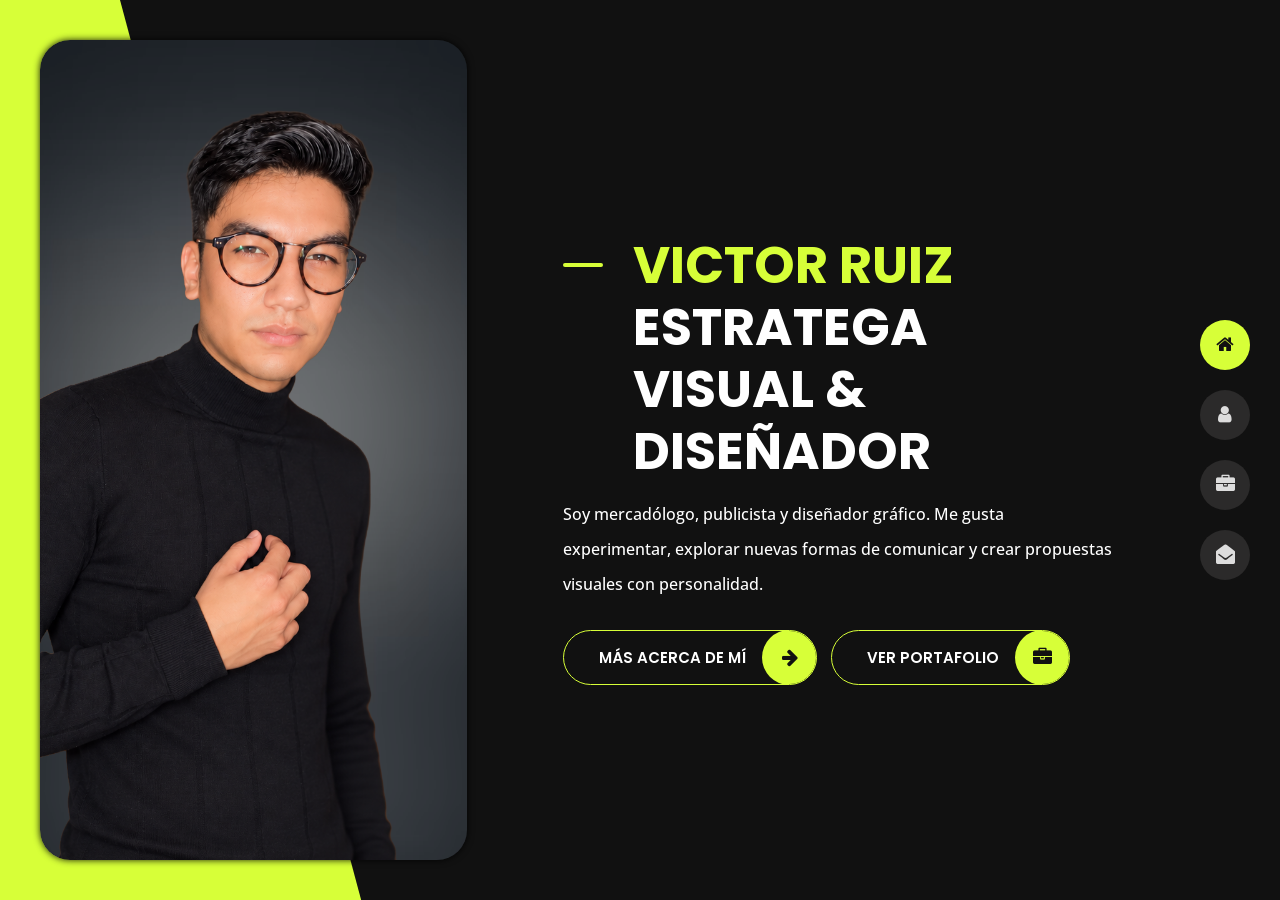
<file: index.html>
﻿<!DOCTYPE html>
<html lang="es">
  <head>
    <link rel="icon" type="image/svg+xml" href="img/favicon-vr.svg?v=1">
    <meta charset="utf-8">
    <title>Victor Ruiz | Estratega Visual &amp; Diseñador</title>
    <meta name="description" content="Portafolio de Victor Ruiz: diseño gráfico, comunicación visual y desarrollo de marca.">
    <meta property="og:type" content="website">
    <meta property="og:locale" content="es_MX">
    <meta property="og:site_name" content="Victor Ruiz — Portafolio">
    <meta property="og:title" content="Victor Ruiz | Estratega Visual &amp; Diseñador">
    <meta property="og:description" content="Diseño gráfico, comunicación visual y desarrollo de marca. Conoce mis proyectos y trayectoria.">
    <meta property="og:url" content="https://victxrruiz.github.io/PortafolioVictor/">
    <meta name="viewport" content="width=device-width, initial-scale=1">
    <!-- Template Google Fonts -->
    <link rel="preconnect" href="https://fonts.googleapis.com">
    <link rel="preconnect" href="https://fonts.gstatic.com" crossorigin>
    <link href="https://fonts.googleapis.com/css?family=Poppins:400,400i,500,500i,600,600i,700,700i,800,800i,900,900i&amp;display=swap" rel="stylesheet">
    <link href="https://fonts.googleapis.com/css?family=Open+Sans:300,400,400i,600,600i,700&amp;display=swap" rel="stylesheet">
    <!-- Template CSS Files -->
    <link href="css/bootstrap.min.css" rel="stylesheet">
    <link href="css/component.css" rel="stylesheet">
    <link href="css/circle.css" rel="stylesheet">
    <link href="css/font-awesome.min.css" rel="stylesheet">
    <link href="css/style.css?v=coral-1" rel="stylesheet">
    <link href="css/portfolio.css?v=coral-1" rel="stylesheet">
    <link href="css/contact.css?v=button-animation-1" rel="stylesheet">
    <!-- CSS Skin File -->
    <link href="css/skins/coral.css?v=lime-1" rel="stylesheet">
    <link href="css/cursor.css?v=4" rel="stylesheet">
    <link href="css/print-loader.css?v=1" rel="stylesheet">
    <link href="css/scroll-details.css?v=1" rel="stylesheet">
    <link href="css/mobile-home.css?v=3" rel="stylesheet">
    <link href="css/expertise.css?v=4" rel="stylesheet">
    <!-- Modernizr JS File -->
    <script src="js/modernizr.min.js"></script>
  </head>
  <body class="dark home-page">
    <div id="preloader" aria-hidden="true">
      <div class="print-composition">
        <span class="print-letter print-outline">VR</span>
        <span class="print-letter print-outline print-outline-accent">VR</span>
        <span class="print-letter">VR</span>
        <i class="print-guide"></i><i class="print-guide"></i><i class="print-guide"></i><i class="print-guide"></i>
      </div>
    </div>
    <!-- Header Starts -->
    <header class="header" id="navbar-collapse-toggle">
      <!-- Fixed Navigation Starts -->
      <ul id="desktop-nav" class="icon-menu d-none d-lg-block">
        <li class="icon-box desktop-nav-element active">
          <i class="fa fa-home"></i>
          <div>
            <h2>Inicio</h2>
          </div>
        </li>
        <li class="icon-box desktop-nav-element">
          <i class="fa fa-user"></i>
          <div>
            <h2>Acerca de mí</h2>
          </div>
        </li>
        <li class="icon-box desktop-nav-element">
          <i class="fa fa-briefcase"></i>
          <div>
            <h2>Portafolio</h2>
          </div>
        </li>
        <li class="icon-box desktop-nav-element">
          <i class="fa fa-envelope-open"></i>
          <div>
            <h2>Contacto</h2>
          </div>
        </li>
      </ul>
      <!-- Fixed Navigation Ends -->
      <!-- Mobile Menu Starts -->
      <nav class="d-block d-lg-none">
        <div class="inputmobile" id="inputmobile">
          <button type="button" id="trigger-mobile" class="trigger-mobile" aria-label="Menú de navegación" aria-controls="mobile-nav">
            <span></span>
            <span></span>
            <span></span>
          </button>
          <ul class="list-unstyled" id="mobile-nav">
            <li class="mobile-nav-element home-link active">
              <div>
                <i class="fa fa-home"></i>
                <span>Inicio</span>
              </div>
            </li>
            <li class="mobile-nav-element">
              <div>
                <i class="fa fa-user"></i>
                <span>Acerca de mí</span>
              </div>
            </li>
            <li class="mobile-nav-element">
              <div>
                <i class="fa fa-folder-open"></i>
                <span>Portafolio</span>
              </div>
            </li>
            <li class="mobile-nav-element">
              <div>
                <i class="fa fa-envelope-open"></i>
                <span>Contacto</span>
              </div>
            </li>
          </ul>
        </div>
      </nav>
      <!-- Mobile Menu Ends -->
    </header>
    <!-- Header Ends -->
    <!-- Main Content Starts -->
    <div class="pages">
      <!-- Home Starts -->
      <div class="page page--current" id="home">
        <div class="home">
          <div class="container-fluid main-container container-home p-0">
            <div class="color-block d-none d-lg-block"></div>
            <div class="row home-details-container align-items-center">
			  <img class="col-lg-4 position-fixed d-none d-lg-block" src="img/victor-ruiz-nueva.png" alt="Retrato de Victor Ruiz">
              <div class="col-12 col-lg-8 offset-lg-4 home-details text-left text-sm-center text-lg-left">
                <div>
                  <img src="img/victor-ruiz-nueva.png" class="img-fluid main-img-mobile home-portrait d-block d-lg-none" alt="Retrato de Victor Ruiz">
                  <h1 class="text-uppercase poppins-font">Victor Ruiz <span>Estratega Visual &amp; Diseñador</span>
                  </h1>
                  <p class="open-sans-font">Soy mercadólogo, publicista y diseñador gráfico. Me gusta experimentar, explorar nuevas formas de comunicar y crear propuestas visuales con personalidad.</p>
                  <div class="home-actions">
                    <a id="link-about" class="button" href="#about">
                      <span class="button-text">Más acerca de mí</span>
                      <span class="button-icon fa fa-arrow-right" aria-hidden="true"></span>
                    </a>
                    <a class="button" data-open-portfolio href="#portfolio">
                      <span class="button-text">Ver portafolio</span>
                      <span class="button-icon fa fa-briefcase" aria-hidden="true"></span>
                    </a>
                  </div>
                </div>
              </div>
            </div>
          </div>
        </div>
      </div>
      <!-- Home Ends -->
      <!-- About Starts -->
      <div class="page" id="about">
        <!-- Main Content Starts -->
        <!-- Section Title Starts -->
        <div class="title-section text-left text-sm-center">
          <h2>ACERCA DE <span>MÍ</span>
          </h2>
          <span class="title-bg">VICTOR RUIZ</span>
        </div>
        <!-- Section Title Ends -->
        <div class="about">
          <div class="main-content">
            <div class="container">
              <div class="about-intro open-sans-font">
                <p>Me gusta transformar conceptos en propuestas visuales que comuniquen, conecten y tengan personalidad. Disfruto experimentar con diferentes estilos, explorar nuevas herramientas y encontrar soluciones que vayan más allá de lo habitual.</p>
                <p>Soy una persona sociable, abierta al intercambio de ideas y comprometida con cada proyecto. Me gusta trabajar en equipo, explorar distintas perspectivas y cuidar cada detalle para lograr resultados que funcionen tanto visualmente como en su comunicación.</p>
                <p>Creo en un proceso creativo donde experimentar, compartir ideas y disfrutar lo que hacemos es tan importante como alcanzar los objetivos de cada proyecto.</p>
              </div>
              <div class="row">
                <!-- Personal Info Starts -->
                <div class="col-12 col-lg-5 col-xl-6">
                  <div class="row">
                    <div class="col-12">
                      <h3 class="text-uppercase custom-title mb-0 ft-wt-600">INFORMACIÓN PERSONAL</h3>
                    </div>
                    <div class="col-6">
                      <ul class="about-list list-unstyled open-sans-font">
                        <li>
                          <span class="title">Nombres:</span>
                          <span class="value d-block d-sm-inline-block d-lg-block d-xl-inline-block">Victor Jesus</span>
                        </li>
                        <li>
                          <span class="title">Apellidos:</span>
                          <span class="value d-block d-sm-inline-block d-lg-block d-xl-inline-block">Ruiz Morales</span>
                        </li>
                        <li>
                          <span class="title">Edad:</span>
                          <span class="value d-block d-sm-inline-block d-lg-block d-xl-inline-block">25 años</span>
                        </li>
                        <li>
                          <span class="title">Freelance :</span>
                          <span class="value d-block d-sm-inline-block d-lg-block d-xl-inline-block">Disponible</span>
                        </li>
                      </ul>
                    </div>
                    <div class="col-6">
                      <ul class="about-list list-unstyled open-sans-font">
                        <li>
                          <span class="title">Ubicación:</span>
                          <span class="value d-block d-sm-inline-block d-lg-block d-xl-inline-block">Puebla</span>
                        </li>
                        <li>
                          <span class="title">Teléfono:</span>
                          <span class="value d-block d-sm-inline-block d-lg-block d-xl-inline-block">+52 222 174 9672</span>
                        </li>
                        <li>
                          <span class="title">Email :</span>
                          <span class="value d-block d-sm-inline-block d-lg-block d-xl-inline-block">victxr.ruiz@gmail.com</span>
                        </li>
                        <li>
                          <span class="title">Idiomas:</span>
                          <span class="value d-block d-sm-inline-block d-lg-block d-xl-inline-block">Español, Inglés (B2)</span>
                        </li>
                      </ul>
                    </div>
                    <div class="col-12 mt-3 about-actions">
                      <a class="button" href="#">
                        <span class="button-text">Descargar CV</span>
                        <span class="button-icon fa fa-download"></span>
                      </a>
                      <a class="button" id="link-portfolio" href="#portfolio">
                        <span class="button-text">Ver portafolio</span>
                        <span class="button-icon fa fa-briefcase" aria-hidden="true"></span>
                      </a>
                    </div>
                  </div>
                </div>
                <!-- Personal Info Ends -->
                <!-- Boxes Starts -->
                <div class="col-12 col-lg-7 col-xl-6 mt-5 mt-lg-0">
                  <div class="row">
                    <div class="col-6">
                      <div class="box-stats with-margin">
                        <h3 class="poppins-font position-relative">3</h3>
                        <p class="open-sans-font m-0 position-relative text-uppercase">años de <span class="d-block">experiencia</span>
                        </p>
                      </div>
                    </div>
                    <div class="col-6">
                      <div class="box-stats with-margin">
                        <h3 class="poppins-font position-relative">50</h3>
                        <p class="open-sans-font m-0 position-relative text-uppercase">proyectos <span class="d-block">realizados</span>
                        </p>
                      </div>
                    </div>
                    <div class="col-6 mx-auto">
                      <div class="box-stats">
                        <h3 class="poppins-font position-relative">5</h3>
                        <p class="open-sans-font m-0 position-relative text-uppercase">marcas y <span class="d-block">empresas</span>
                        </p>
                      </div>
                    </div>
                  </div>
                </div>
                <!-- Boxes Ends -->
              </div>
              <hr class="separator">
              <!-- Experience & Education Starts -->
              <div class="row">
                <div class="col-lg-6 m-15px-tb">
                  <h3 class="text-uppercase pb-5 mb-0 text-left text-sm-center custom-title ft-wt-600">MI TRAYECTORIA</h3>
                  <div class="resume-box">
                    <ul>
                      <li>
                        <div class="icon">
                          <i class="fa fa-briefcase"></i>
                        </div>
                        <span class="time open-sans-font text-uppercase">ENERO 2025 – ACTUALIDAD</span>
                        <h5 class="poppins-font text-uppercase">DISEÑADOR GRÁFICO <span class="place open-sans-font">UNIVERSIDAD DEL VALLE DE PUEBLA</span>
                        </h5>
                        <p class="open-sans-font">Desarrollo de contenido gráfico y audiovisual para redes sociales institucionales y marcas relacionadas, incluyendo UNIVATOUR, VICELO e ICOSUR. Diseño de identidades gráficas, materiales publicitarios y piezas de comunicación para eventos institucionales y comerciales. Realización de fotografía de eventos y producto, así como operación de cámaras y sistemas TriCaster para transmisiones en vivo.</p>
                      </li>
                      <li>
                        <div class="icon">
                          <i class="fa fa-briefcase"></i>
                        </div>
                        <span class="time open-sans-font text-uppercase">AGOSTO 2022 – MAYO 2023</span>
                        <h5 class="poppins-font text-uppercase">COMUNICACIÓN SOCIAL Y DISEÑO GRÁFICO <span class="place open-sans-font">INSTITUTO DE LA JUVENTUD DEL MUNICIPIO DE PUEBLA</span>
                        </h5>
                        <p class="open-sans-font">Diseño de materiales gráficos de gran formato para eventos institucionales, incluyendo banners y paredes gráficas. Creación de contenido para redes sociales dirigido al público juvenil y colaboración en la estrategia de comunicación e imagen institucional.</p>
                      </li>
                      <li>
                        <div class="icon">
                          <i class="fa fa-briefcase"></i>
                        </div>
                        <span class="time open-sans-font text-uppercase">FEBRERO 2022 – AGOSTO 2022</span>
                        <h5 class="poppins-font text-uppercase">AUXILIAR DE DISEÑO GRÁFICO <span class="place open-sans-font">GLOBAL MEDIA INVESTMENT</span>
                        </h5>
                        <p class="open-sans-font">Diseño de contenido para redes sociales y desarrollo de materiales gráficos para marcas como Talina Salinas Beauty Studio, G Life, Universidad UHS y Tiendas Neto, siguiendo sus manuales de identidad y lineamientos visuales.</p>
                      </li>
                      <li>
                        <div class="icon">
                          <i class="fa fa-briefcase"></i>
                        </div>
                        <span class="time open-sans-font text-uppercase">MAYO 2021 – ENERO 2022</span>
                        <h5 class="poppins-font text-uppercase">COMMUNITY MANAGER <span class="place open-sans-font">PAVELO'S PIZZA</span>
                        </h5>
                        <p class="open-sans-font">Gestión de redes sociales, creación de contenido digital y atención a la comunidad. Producción de fotografía de producto y videos publicitarios para plataformas digitales.</p>
                      </li>
                    </ul>
                  </div>
                </div>
                <div class="col-lg-6 m-15px-tb">
                  <h3 class="text-uppercase pb-5 mb-0 text-left text-sm-center custom-title ft-wt-600">MI FORMACIÓN</h3>
                  <div class="resume-box">
                    <ul>
                      <li>
                        <div class="icon">
                          <i class="fa fa-graduation-cap"></i>
                        </div>
                        <span class="time open-sans-font text-uppercase">AGOSTO 2025 – DICIEMBRE 2026</span>
                        <h5 class="poppins-font text-uppercase">MAESTRÍA EN DISEÑO GRÁFICO DIGITAL <span class="place open-sans-font">INSTITUTO DE ESTUDIOS UNIVERSITARIOS (IEU)</span>
                        </h5>
                        <p class="open-sans-font">Formación especializada en diseño digital, comunicación visual y desarrollo de soluciones gráficas.</p>
                      </li>
                      <li>
                        <div class="icon">
                          <i class="fa fa-graduation-cap"></i>
                        </div>
                        <span class="time open-sans-font text-uppercase">2020 – 2023</span>
                        <h5 class="poppins-font text-uppercase">LICENCIATURA EN MERCADOTECNIA Y PUBLICIDAD <span class="place open-sans-font">INSTITUTO DE ESTUDIOS UNIVERSITARIOS (IEU)</span>
                        </h5>
                        <p class="open-sans-font">Formación en marketing, publicidad, comunicación estratégica y desarrollo de conceptos creativos.</p>
                      </li>
                    </ul>
                  </div>
                </div>
              </div>
              <!-- Experience & Education Ends -->
              <hr class="separator">
              <section class="expertise" aria-labelledby="expertise-title">
                <h3 id="expertise-title" class="poppins-font expertise-heading">Lo que puedo aportar</h3>
                <div class="expertise-table-wrap">
                  <table class="expertise-table" aria-labelledby="expertise-title">
                    <thead><tr><th scope="col">Categoría</th><th scope="col">Contenido</th></tr></thead>
                    <tbody>
                      <tr>
                        <th scope="row"><i class="fa fa-pencil" aria-hidden="true"></i>Diseño</th>
                        <td><ul class="expertise-tags"><li>Identidad visual</li><li>Publicidad</li><li>Diseño editorial</li><li>Gran formato</li></ul></td>
                      </tr>
                      <tr>
                        <th scope="row"><i class="fa fa-camera" aria-hidden="true"></i>Producción</th>
                        <td><ul class="expertise-tags"><li>Fotografía</li><li>Edición fotográfica</li><li>Contenido audiovisual</li></ul></td>
                      </tr>
                      <tr>
                        <th scope="row"><i class="fa fa-lightbulb-o" aria-hidden="true"></i>Estrategia</th>
                        <td><ul class="expertise-tags"><li>Investigación</li><li>Conceptualización</li><li>Comunicación visual</li></ul></td>
                      </tr>
                      <tr>
                        <th scope="row"><i class="fa fa-sliders" aria-hidden="true"></i>Herramientas</th>
                        <td><ul class="expertise-tags"><li>Photoshop</li><li>Illustrator</li><li>Lightroom</li><li>Premiere Pro</li><li>IA generativa</li></ul></td>
                      </tr>
                    </tbody>
                  </table>
                </div>
              </section>
              <div class="about-actions about-actions-bottom mt-4 pt-3">
                <a class="button" data-open-portfolio href="#portfolio">
                  <span class="button-text">Ver portafolio</span>
                  <span class="button-icon fa fa-briefcase" aria-hidden="true"></span>
                </a>
              </div>
            </div>
          </div>
        </div>
        <!-- Main Content Ends -->
      </div>
      <!-- About Ends -->
      <!-- Portfolio Starts -->
      <div class="page" id="portfolio">
        <!-- Main Content Starts -->
        <div class="portfolio">
          <!-- Page Title Starts -->
          <div class="title-section text-left text-sm-center">
            <h2>Mi <span>portafolio</span>
            </h2>
            <span class="title-bg">Proyectos</span>
          </div>
          <!-- Page Title Ends -->
          <div class="main-content text-center">
            <div id="grid-gallery" class="container portfolio-collection"></div>
            <!-- Keep unused template examples inert: no external images or video requests. -->
            <template id="portfolio-template-examples">
            <div class="container grid-gallery">
              <!-- Portfolio Grid Starts -->
              <div class="grid-wrap">
                <ul class="row grid gridlist">
                  <!-- Portfolio Item Starts -->
                  <li>
                    <figure>
                      <img src="http://via.placeholder.com/895x552.jpg" alt="Portolio Image">
                      <div>
                        <span>Image Project</span>
                      </div>
                    </figure>
                  </li>
                  <!-- Portfolio Item Ends -->
                  <!-- Portfolio Item Starts -->
                  <li>
                    <figure>
                      <img src="http://via.placeholder.com/895x552.jpg" alt="Portolio Image">
                      <div>
                        <span>Youtube Project</span>
                      </div>
                    </figure>
                  </li>
                  <!-- Portfolio Item Ends -->
                  <!-- Portfolio Item Starts -->
                  <li>
                    <figure>
                      <img src="http://via.placeholder.com/895x552.jpg" alt="Portolio Image">
                      <div>
                        <span>Slider Project</span>
                      </div>
                    </figure>
                  </li>
                  <!-- Portfolio Item Ends -->
                  <!-- Portfolio Item Starts -->
                  <li>
                    <figure>
                      <img src="http://via.placeholder.com/895x552.jpg" alt="Portolio Image">
                      <div>
                        <span>Local Video Project</span>
                      </div>
                    </figure>
                  </li>
                  <!-- Portfolio Item Ends -->
                  <!-- Portfolio Item Starts -->
                  <li>
                    <figure>
                      <img src="http://via.placeholder.com/895x552.jpg" alt="Portolio Image">
                      <div>
                        <span>Image Project</span>
                      </div>
                    </figure>
                  </li>
                  <!-- Portfolio Item Ends -->
                  <!-- Portfolio Item Starts -->
                  <li>
                    <figure>
                      <img src="http://via.placeholder.com/895x552.jpg" alt="Portolio Image">
                      <div>
                        <span>Image Project</span>
                      </div>
                    </figure>
                  </li>
                  <!-- Portfolio Item Ends -->
                  <!-- Portfolio Item Starts -->
                  <li>
                    <figure>
                      <img src="http://via.placeholder.com/895x552.jpg" alt="Portolio Image">
                      <div>
                        <span>Image Project</span>
                      </div>
                    </figure>
                  </li>
                  <!-- Portfolio Item Ends -->
                  <!-- Portfolio Item Starts -->
                  <li>
                    <figure>
                      <img src="http://via.placeholder.com/895x552.jpg" alt="Portolio Image">
                      <div>
                        <span>Image Project</span>
                      </div>
                    </figure>
                  </li>
                  <!-- Portfolio Item Ends -->
                  <!-- Portfolio Item Starts -->
                  <li>
                    <figure>
                      <img src="http://via.placeholder.com/895x552.jpg" alt="Portolio Image">
                      <div>
                        <span>Image Project</span>
                      </div>
                    </figure>
                  </li>
                  <!-- Portfolio Item Ends -->
                </ul>
              </div>
              <!-- Portfolio Grid Ends -->
              <!-- Portfolio Details Starts -->
              <div class="slideshow">
                <ul>
                  <!-- Portfolio Item Detail Starts -->
                  <li>
                    <figure>
                      <!-- Project Details Starts -->
                      <figcaption>
                        <h3>Image Project</h3>
                        <div class="row open-sans-font">
                          <div class="col-12 col-sm-6 mb-2">
                            <i class="fa fa-file-text-o pr-2"></i>
                            <span class="project-label">Project </span>: <span class="ft-wt-600 uppercase">Website</span>
                          </div>
                          <div class="col-12 col-sm-6 mb-2">
                            <i class="fa fa-user-o pr-2"></i>
                            <span class="project-label">Client </span>: <span class="ft-wt-600 uppercase">Envato</span>
                          </div>
                          <div class="col-12 col-sm-6 mb-2">
                            <i class="fa fa-code pr-2"></i>
                            <span class="project-label">Langages </span>: <span class="ft-wt-600 uppercase">HTML, CSS, Javascript</span>
                          </div>
                          <div class="col-12 col-sm-6 mb-2">
                            <i class="fa fa-external-link pr-2"></i>
                            <span class="project-label">Preview </span>: <span class="ft-wt-600 uppercase">
                              <a href="#" target="_blank">www.envato.com</a>
                            </span>
                          </div>
                        </div>
                      </figcaption>
                      <!-- Project Details Ends -->
                      <!-- Main Project Content Starts -->
                      <img src="http://via.placeholder.com/895x552.jpg" alt="Portolio Image">
                      <!-- Main Project Content Ends -->
                    </figure>
                  </li>
                  <!-- Portfolio Item Detail Ends -->
                  <!-- Portfolio Item Detail Starts -->
                  <li>
                    <figure>
                      <!-- Project Details Starts -->
                      <figcaption>
                        <h3>Youtube Project</h3>
                        <div class="row open-sans-font">
                          <div class="col-6 mb-2">
                            <i class="fa fa-file-text-o pr-2"></i>
                            <span class="project-label">Project </span>: <span class="ft-wt-600 uppercase">Video</span>
                          </div>
                          <div class="col-6 mb-2">
                            <i class="fa fa-user-o pr-2"></i>
                            <span class="project-label">Client </span>: <span class="ft-wt-600 uppercase">Videohive</span>
                          </div>
                          <div class="col-6 mb-2">
                            <i class="fa fa-code pr-2"></i>
                            <span class="project-label">Langages </span>: <span class="ft-wt-600 uppercase">Adobe After Effects</span>
                          </div>
                          <div class="col-6 mb-2">
                            <i class="fa fa-external-link pr-2"></i>
                            <span class="project-label">Preview </span>: <span class="ft-wt-600 uppercase">
                              <a href="#" target="_blank">www.videohive.net</a>
                            </span>
                          </div>
                        </div>
                      </figcaption>
                      <!-- Project Details Ends -->
                      <!-- Main Project Content Starts -->
                      <div class="videocontainer">
                        <iframe class="youtube-video" src="https://www.youtube.com/embed/7e90gBu4pas?enablejsapi=1&version=3&playerapiid=ytplayer" allowfullscreen></iframe>
                      </div>
                      <!-- Main Project Content Ends -->
                    </figure>
                  </li>
                  <!-- Portfolio Item Detail Ends -->
                  <!-- Portfolio Item Detail Starts -->
                  <li>
                    <figure>
                      <!-- Project Details Starts -->
                      <figcaption>
                        <h3>Slider Project</h3>
                        <div class="row open-sans-font">
                          <div class="col-6 mb-2">
                            <i class="fa fa-file-text-o pr-2"></i>
                            <span class="project-label">Project </span>: <span class="ft-wt-600 uppercase">Website</span>
                          </div>
                          <div class="col-6 mb-2">
                            <i class="fa fa-user-o pr-2"></i>
                            <span class="project-label">Client </span>: <span class="ft-wt-600 uppercase">Themeforest</span>
                          </div>
                          <div class="col-6 mb-2">
                            <i class="fa fa-code pr-2"></i>
                            <span class="project-label">Langages </span>: <span class="ft-wt-600 uppercase">HTML, CSS, Javascript</span>
                          </div>
                          <div class="col-6 mb-2">
                            <i class="fa fa-external-link pr-2"></i>
                            <span class="project-label">Preview </span>: <span class="ft-wt-600 uppercase">
                              <a href="#" target="_blank">www.themeforest.net</a>
                            </span>
                          </div>
                        </div>
                      </figcaption>
                      <!-- Project Details Ends -->
                      <!-- Main Project Content Starts -->
                      <div id="slider" class="carousel slide portfolio-slider" data-ride="carousel" data-interval="false">
                        <ol class="carousel-indicators">
                          <li data-target="#slider" data-slide-to="0" class="active"></li>
                          <li data-target="#slider" data-slide-to="1"></li>
                          <li data-target="#slider" data-slide-to="2"></li>
                        </ol>
                        <!-- The slideshow -->
                        <div class="carousel-inner">
                          <div class="carousel-item active">
                            <img src="http://via.placeholder.com/895x552.jpg" alt="slide 1">
                          </div>
                          <div class="carousel-item">
                            <img src="http://via.placeholder.com/895x552.jpg" alt="slide 2">
                          </div>
                          <div class="carousel-item">
                            <img src="http://via.placeholder.com/895x552.jpg" alt="slide 3">
                          </div>
                        </div>
                      </div>
                      <!-- Main Project Content Ends -->
                    </figure>
                  </li>
                  <!-- Portfolio Item Detail Ends -->
                  <!-- Portfolio Item Detail Starts -->
                  <li>
                    <figure>
                      <!-- Project Details Starts -->
                      <figcaption>
                        <h3>Local Video Project</h3>
                        <div class="row open-sans-font">
                          <div class="col-6 mb-2">
                            <i class="fa fa-file-text-o pr-2"></i>
                            <span class="project-label">Project </span>: <span class="ft-wt-600 uppercase">Video</span>
                          </div>
                          <div class="col-6 mb-2">
                            <i class="fa fa-user-o pr-2"></i>
                            <span class="project-label">Client </span>: <span class="ft-wt-600 uppercase">Videohive</span>
                          </div>
                          <div class="col-6 mb-2">
                            <i class="fa fa-code pr-2"></i>
                            <span class="project-label">Langages </span>: <span class="ft-wt-600 uppercase">Adobe Premium</span>
                          </div>
                          <div class="col-6 mb-2">
                            <i class="fa fa-external-link pr-2"></i>
                            <span class="project-label">Preview </span>: <span class="ft-wt-600 uppercase">
                              <a href="#" target="_blank">www.envato.com</a>
                            </span>
                          </div>
                        </div>
                      </figcaption>
                      <!-- Project Details Ends -->
                      <!-- Main Project Content Starts -->
                      <video id="video" class="responsive-video" controls poster="img/projects/project-1.jpg">
                        <source src="img/projects/video.mp4" type="video/mp4">
                      </video>
                      <!-- Main Project Content Ends -->
                    </figure>
                  </li>
                  <!-- Portfolio Item Detail Ends -->
                  <!-- Portfolio Item Detail Starts -->
                  <li>
                    <figure>
                      <!-- Project Details Starts -->
                      <figcaption>
                        <h3>Image Project</h3>
                        <div class="row open-sans-font">
                          <div class="col-6 mb-2">
                            <i class="fa fa-file-text-o pr-2"></i>
                            <span class="project-label">Project </span>: <span class="ft-wt-600 uppercase">Website</span>
                          </div>
                          <div class="col-6 mb-2">
                            <i class="fa fa-user-o pr-2"></i>
                            <span class="project-label">Client </span>: <span class="ft-wt-600 uppercase">Envato</span>
                          </div>
                          <div class="col-6 mb-2">
                            <i class="fa fa-code pr-2"></i>
                            <span class="project-label">Langages </span>: <span class="ft-wt-600 uppercase">HTML, CSS, Javascript</span>
                          </div>
                          <div class="col-6 mb-2">
                            <i class="fa fa-external-link pr-2"></i>
                            <span class="project-label">Preview </span>: <span class="ft-wt-600 uppercase">
                              <a href="#" target="_blank">www.envato.com</a>
                            </span>
                          </div>
                        </div>
                      </figcaption>
                      <!-- Project Details Ends -->
                      <!-- Main Project Content Starts -->
                      <img src="http://via.placeholder.com/895x552.jpg" alt="Portolio Image">
                      <!-- Main Project Content Ends -->
                    </figure>
                  </li>
                  <!-- Portfolio Item Detail Ends -->
                  <!-- Portfolio Item Detail Starts -->
                  <li>
                    <figure>
                      <!-- Project Details Starts -->
                      <figcaption>
                        <h3>Image Project</h3>
                        <div class="row open-sans-font">
                          <div class="col-6 mb-2">
                            <i class="fa fa-file-text-o pr-2"></i>
                            <span class="project-label">Project </span>: <span class="ft-wt-600 uppercase">Website</span>
                          </div>
                          <div class="col-6 mb-2">
                            <i class="fa fa-user-o pr-2"></i>
                            <span class="project-label">Client </span>: <span class="ft-wt-600 uppercase">Envato</span>
                          </div>
                          <div class="col-6 mb-2">
                            <i class="fa fa-code pr-2"></i>
                            <span class="project-label">Langages </span>: <span class="ft-wt-600 uppercase">HTML, CSS, Javascript</span>
                          </div>
                          <div class="col-6 mb-2">
                            <i class="fa fa-external-link pr-2"></i>
                            <span class="project-label">Preview </span>: <span class="ft-wt-600 uppercase">
                              <a href="#" target="_blank">www.envato.com</a>
                            </span>
                          </div>
                        </div>
                      </figcaption>
                      <!-- Project Details Ends -->
                      <!-- Main Project Content Starts -->
                      <img src="http://via.placeholder.com/895x552.jpg" alt="Portolio Image">
                      <!-- Main Project Content Ends -->
                    </figure>
                  </li>
                  <!-- Portfolio Item Detail Ends -->
                  <!-- Portfolio Item Detail Starts -->
                  <li>
                    <figure>
                      <!-- Project Details Starts -->
                      <figcaption>
                        <h3>Image Project</h3>
                        <div class="row open-sans-font">
                          <div class="col-6 mb-2">
                            <i class="fa fa-file-text-o pr-2"></i>
                            <span class="project-label">Project </span>: <span class="ft-wt-600 uppercase">Website</span>
                          </div>
                          <div class="col-6 mb-2">
                            <i class="fa fa-user-o pr-2"></i>
                            <span class="project-label">Client </span>: <span class="ft-wt-600 uppercase">Envato</span>
                          </div>
                          <div class="col-6 mb-2">
                            <i class="fa fa-code pr-2"></i>
                            <span class="project-label">Langages </span>: <span class="ft-wt-600 uppercase">HTML, CSS, Javascript</span>
                          </div>
                          <div class="col-6 mb-2">
                            <i class="fa fa-external-link pr-2"></i>
                            <span class="project-label">Preview </span>: <span class="ft-wt-600 uppercase">
                              <a href="#" target="_blank">www.envato.com</a>
                            </span>
                          </div>
                        </div>
                      </figcaption>
                      <!-- Project Details Ends -->
                      <!-- Main Project Content Starts -->
                      <img src="http://via.placeholder.com/895x552.jpg" alt="Portolio Image">
                      <!-- Main Project Content Ends -->
                    </figure>
                  </li>
                  <!-- Portfolio Item Detail Ends -->
                  <!-- Portfolio Item Detail Starts -->
                  <li>
                    <figure>
                      <!-- Project Details Starts -->
                      <figcaption>
                        <h3>Image Project</h3>
                        <div class="row open-sans-font">
                          <div class="col-6 mb-2">
                            <i class="fa fa-file-text-o pr-2"></i>
                            <span class="project-label">Project </span>: <span class="ft-wt-600 uppercase">Website</span>
                          </div>
                          <div class="col-6 mb-2">
                            <i class="fa fa-user-o pr-2"></i>
                            <span class="project-label">Client </span>: <span class="ft-wt-600 uppercase">Envato</span>
                          </div>
                          <div class="col-6 mb-2">
                            <i class="fa fa-code pr-2"></i>
                            <span class="project-label">Langages </span>: <span class="ft-wt-600 uppercase">HTML, CSS, Javascript</span>
                          </div>
                          <div class="col-6 mb-2">
                            <i class="fa fa-external-link pr-2"></i>
                            <span class="project-label">Preview </span>: <span class="ft-wt-600 uppercase">
                              <a href="#" target="_blank">www.envato.com</a>
                            </span>
                          </div>
                        </div>
                      </figcaption>
                      <!-- Project Details Ends -->
                      <!-- Main Project Content Starts -->
                      <img src="http://via.placeholder.com/895x552.jpg" alt="Portolio Image">
                      <!-- Main Project Content Ends -->
                    </figure>
                  </li>
                  <!-- Portfolio Item Detail Ends -->
                  <!-- Portfolio Item Detail Starts -->
                  <li>
                    <figure>
                      <!-- Project Details Starts -->
                      <figcaption>
                        <h3>Image Project</h3>
                        <div class="row open-sans-font">
                          <div class="col-6 mb-2">
                            <i class="fa fa-file-text-o pr-2"></i>
                            <span class="project-label">Project </span>: <span class="ft-wt-600 uppercase">Website</span>
                          </div>
                          <div class="col-6 mb-2">
                            <i class="fa fa-user-o pr-2"></i>
                            <span class="project-label">Client </span>: <span class="ft-wt-600 uppercase">Envato</span>
                          </div>
                          <div class="col-6 mb-2">
                            <i class="fa fa-code pr-2"></i>
                            <span class="project-label">Langages </span>: <span class="ft-wt-600 uppercase">HTML, CSS, Javascript</span>
                          </div>
                          <div class="col-6 mb-2">
                            <i class="fa fa-external-link pr-2"></i>
                            <span class="project-label">Preview </span>: <span class="ft-wt-600 uppercase">
                              <a href="#" target="_blank">www.envato.com</a>
                            </span>
                          </div>
                        </div>
                      </figcaption>
                      <!-- Project Details Ends -->
                      <!-- Main Project Content Starts -->
                      <img src="http://via.placeholder.com/895x552.jpg" alt="Portolio Image">
                      <!-- Main Project Content Ends -->
                    </figure>
                  </li>
                  <!-- Portfolio Item Detail Ends -->
                </ul>
                <!-- Portfolio Navigation Starts -->
                <nav>
                  <span class="icon nav-prev">
                    <img src="img/projects/navigation/left-arrow.png" alt="previous">
                  </span>
                  <span class="icon nav-next">
                    <img src="img/projects/navigation/right-arrow.png" alt="next">
                  </span>
                  <span class="nav-close">
                    <img src="img/projects/navigation/close-button.png" alt="close">
                  </span>
                </nav>
                <!-- Portfolio Navigation Ends -->
              </div>
            </div>
            </template>
          </div>
        </div>
        <!-- Main Content Ends -->
      </div>
      <!-- Portfolio Ends -->
      <!-- Contact Starts -->
      <div class="page" id="contact">
        <div class="contact">
          <div class="title-section text-left text-sm-center">
            <h2>Mi <span>contacto</span>
            </h2>
            <span class="title-bg">Conectemos</span>
          </div>
          <div class="main-content">
            <div class="container">
              <div class="contact-direct text-center">
                <p class="poppins-font contact-direct-question">¿TIENES UN PROYECTO EN MENTE?</p>
                <h3 class="poppins-font">HAGAMOS QUE<br><span>DESTAQUE.</span></h3>
                <p class="open-sans-font contact-direct-intro">Las buenas ideas merecen una identidad visual que las haga destacar. Cuéntame tu idea y hagámosla realidad.</p>
                <div class="contact-direct-actions">
                  <a class="button" href="https://wa.me/522221749672" target="_blank" rel="noopener noreferrer">
                    <span class="button-text">Whatsapp</span>
                    <span class="button-icon fa fa-whatsapp" aria-hidden="true"></span>
                  </a>
                  <a class="button" href="mailto:victxr.ruiz@gmail.com">
                    <span class="button-text">Enviar correo</span>
                    <span class="button-icon fa fa-envelope-open" aria-hidden="true"></span>
                  </a>
                </div>
                <div class="contact-direct-details open-sans-font">
                  <a href="tel:+522221749672">+52 222 174 9672</a>
                  <a href="mailto:victxr.ruiz@gmail.com">victxr.ruiz@gmail.com</a>
                  <span><i class="fa fa-map-marker" aria-hidden="true"></i> Puebla, México</span>
                </div>
              </div>
            </div>
          </div>
        </div>
      </div>
      <!-- Contact Ends -->
      <!-- Blog Starts -->
      <template id="unused-blog-template">
      <div class="page" id="blog">
        <div class="blog">
          <!-- Page Title Starts -->
          <div class="title-section text-left text-sm-center">
            <h2>my <span>blog</span>
            </h2>
            <span class="title-bg">posts</span>
          </div>
          <!-- Page Title Ends -->
          <!-- Main Content Starts -->
          <div class="main-content">
            <div class="container">
              <!-- Articles Starts -->
              <div class="row">
                <!-- Article Starts -->
                <div class="col-12 col-md-6 col-lg-6 col-xl-4 mb-30">
                  <article class="post-container">
                    <div class="post-thumb">
                      <a href="blog-post-dark.html" class="d-block position-relative overflow-hidden">
                        <img src="img/blog/blog-post-1.jpg" class="img-fluid" alt="Blog" loading="lazy" decoding="async">
                      </a>
                    </div>
                    <div class="post-content">
                      <div class="entry-header">
                        <h3>
                          <a href="blog-post-dark.html">How to Own Your Audience by Creating an Email List</a>
                        </h3>
                      </div>
                      <div class="entry-content open-sans-font">
                        <p>Lorem ipsum dolor sit amet, consetetur sadipscing elitr, sed diam nonumy eirmod tempor invidunt ut labore... </p>
                      </div>
                    </div>
                  </article>
                </div>
                <!-- Article Ends -->
                <!-- Article Starts -->
                <div class="col-12 col-md-6 col-lg-6 col-xl-4 mb-30">
                  <article class="post-container">
                    <div class="post-thumb">
                      <a href="blog-post-dark.html" class="d-block position-relative overflow-hidden">
                        <img src="img/blog/blog-post-2.jpg" class="img-fluid" alt="" loading="lazy" decoding="async">
                      </a>
                    </div>
                    <div class="post-content">
                      <div class="entry-header">
                        <h3>
                          <a href="blog-post-dark.html">Top 10 Toolkits for Deep Learning in 2020</a>
                        </h3>
                      </div>
                      <div class="entry-content open-sans-font">
                        <p>Lorem ipsum dolor sit amet, consetetur sadipscing elitr, sed diam nonumy eirmod tempor invidunt ut labore... </p>
                      </div>
                    </div>
                  </article>
                </div>
                <!-- Article Ends -->
                <!-- Article Starts -->
                <div class="col-12 col-md-6 col-lg-6 col-xl-4 mb-30">
                  <article class="post-container">
                    <div class="post-thumb">
                      <a href="blog-post-dark.html" class="d-block position-relative overflow-hidden">
                        <img src="img/blog/blog-post-3.jpg" class="img-fluid" alt="" loading="lazy" decoding="async">
                      </a>
                    </div>
                    <div class="post-content">
                      <div class="entry-header">
                        <h3>
                          <a href="blog-post-dark.html">Everything You Need to Know About Web Accessibility</a>
                        </h3>
                      </div>
                      <div class="entry-content open-sans-font">
                        <p>Lorem ipsum dolor sit amet, consetetur sadipscing elitr, sed diam nonumy eirmod tempor invidunt ut labore... </p>
                      </div>
                    </div>
                  </article>
                </div>
                <!-- Article Ends -->
                <!-- Article Starts -->
                <div class="col-12 col-md-6 col-lg-6 col-xl-4 mb-30">
                  <article class="post-container">
                    <div class="post-thumb">
                      <a href="blog-post-dark.html" class="d-block position-relative overflow-hidden">
                        <img src="img/blog/blog-post-4.jpg" class="img-fluid" alt="" loading="lazy" decoding="async">
                      </a>
                    </div>
                    <div class="post-content">
                      <div class="entry-header">
                        <h3>
                          <a href="blog-post-dark.html">How to Inject Humor & Comedy Into Your Brand</a>
                        </h3>
                      </div>
                      <div class="entry-content open-sans-font">
                        <p>Lorem ipsum dolor sit amet, consetetur sadipscing elitr, sed diam nonumy eirmod tempor invidunt ut labore... </p>
                      </div>
                    </div>
                  </article>
                </div>
                <!-- Article Ends -->
                <!-- Article Starts -->
                <div class="col-12 col-md-6 col-lg-6 col-xl-4 mb-30">
                  <article class="post-container">
                    <div class="post-thumb">
                      <a href="blog-post-dark.html" class="d-block position-relative overflow-hidden">
                        <img src="img/blog/blog-post-5.jpg" class="img-fluid" alt="" loading="lazy" decoding="async">
                      </a>
                    </div>
                    <div class="post-content">
                      <div class="entry-header">
                        <h3>
                          <a href="blog-post-dark.html">Women in Web Design: How To Achieve Success</a>
                        </h3>
                      </div>
                      <div class="entry-content open-sans-font">
                        <p>Lorem ipsum dolor sit amet, consetetur sadipscing elitr, sed diam nonumy eirmod tempor invidunt ut labore... </p>
                      </div>
                    </div>
                  </article>
                </div>
                <!-- Article Ends -->
                <!-- Article Starts -->
                <div class="col-12 col-md-6 col-lg-6 col-xl-4 mb-30">
                  <article class="post-container">
                    <div class="post-thumb">
                      <a href="blog-post-dark.html" class="d-block position-relative overflow-hidden">
                        <img src="img/blog/blog-post-6.jpg" class="img-fluid" alt="" loading="lazy" decoding="async">
                      </a>
                    </div>
                    <div class="post-content">
                      <div class="entry-header">
                        <h3>
                          <a href="blog-post-dark.html">Evergreen versus topical content: An overview</a>
                        </h3>
                      </div>
                      <div class="entry-content open-sans-font">
                        <p>Lorem ipsum dolor sit amet, consetetur sadipscing elitr, sed diam nonumy eirmod tempor invidunt ut labore... </p>
                      </div>
                    </div>
                  </article>
                </div>
                <!-- Article Ends -->
                <!-- Pagination Starts -->
                <div class="col-12 mt-4">
                  <nav>
                    <ul class="pagination justify-content-center mb-0">
                      <li class="page-item">
                        <a class="page-link" href="#">1</a>
                      </li>
                      <li class="page-item active">
                        <a class="page-link" href="#">2</a>
                      </li>
                      <li class="page-item">
                        <a class="page-link" href="#">3</a>
                      </li>
                      <li class="page-item">
                        <a class="page-link" href="#">4</a>
                      </li>
                    </ul>
                  </nav>
                </div>
                <!-- Pagination Ends -->
              </div>
              <!-- Articles Ends -->
            </div>
          </div>
        </div>
      </div>
      <!-- Blog Ends -->
      </template>
    </div>
    <!-- Main Content Ends -->
    <!-- Template JS Files -->
    <script src="js/jquery-3.7.1.min.js"></script>
    <script src="js/imagesloaded.pkgd.min.js"></script>
    <script src="js/masonry.pkgd.min.js"></script>
    <script src="js/classie.js"></script>
    <script src="js/main.js"></script>
    <script src="js/cbpGridGallery.js"></script>
    <script src="js/jquery.hoverdir.js"></script>
	<script src="js/bootstrap.js"></script>
	<script src="js/popper.min.js"></script>
    <script src="js/menu.js?v=original-baseline-1"></script>
    <script src="js/portfolio-data.js?v=5"></script>
    <script src="js/portfolio.js?v=10"></script>
    <script src="js/custom.js?v=original-baseline-1"></script>
    <script src="js/scroll-details.js?v=1"></script>
  </body>
</html>
</file>
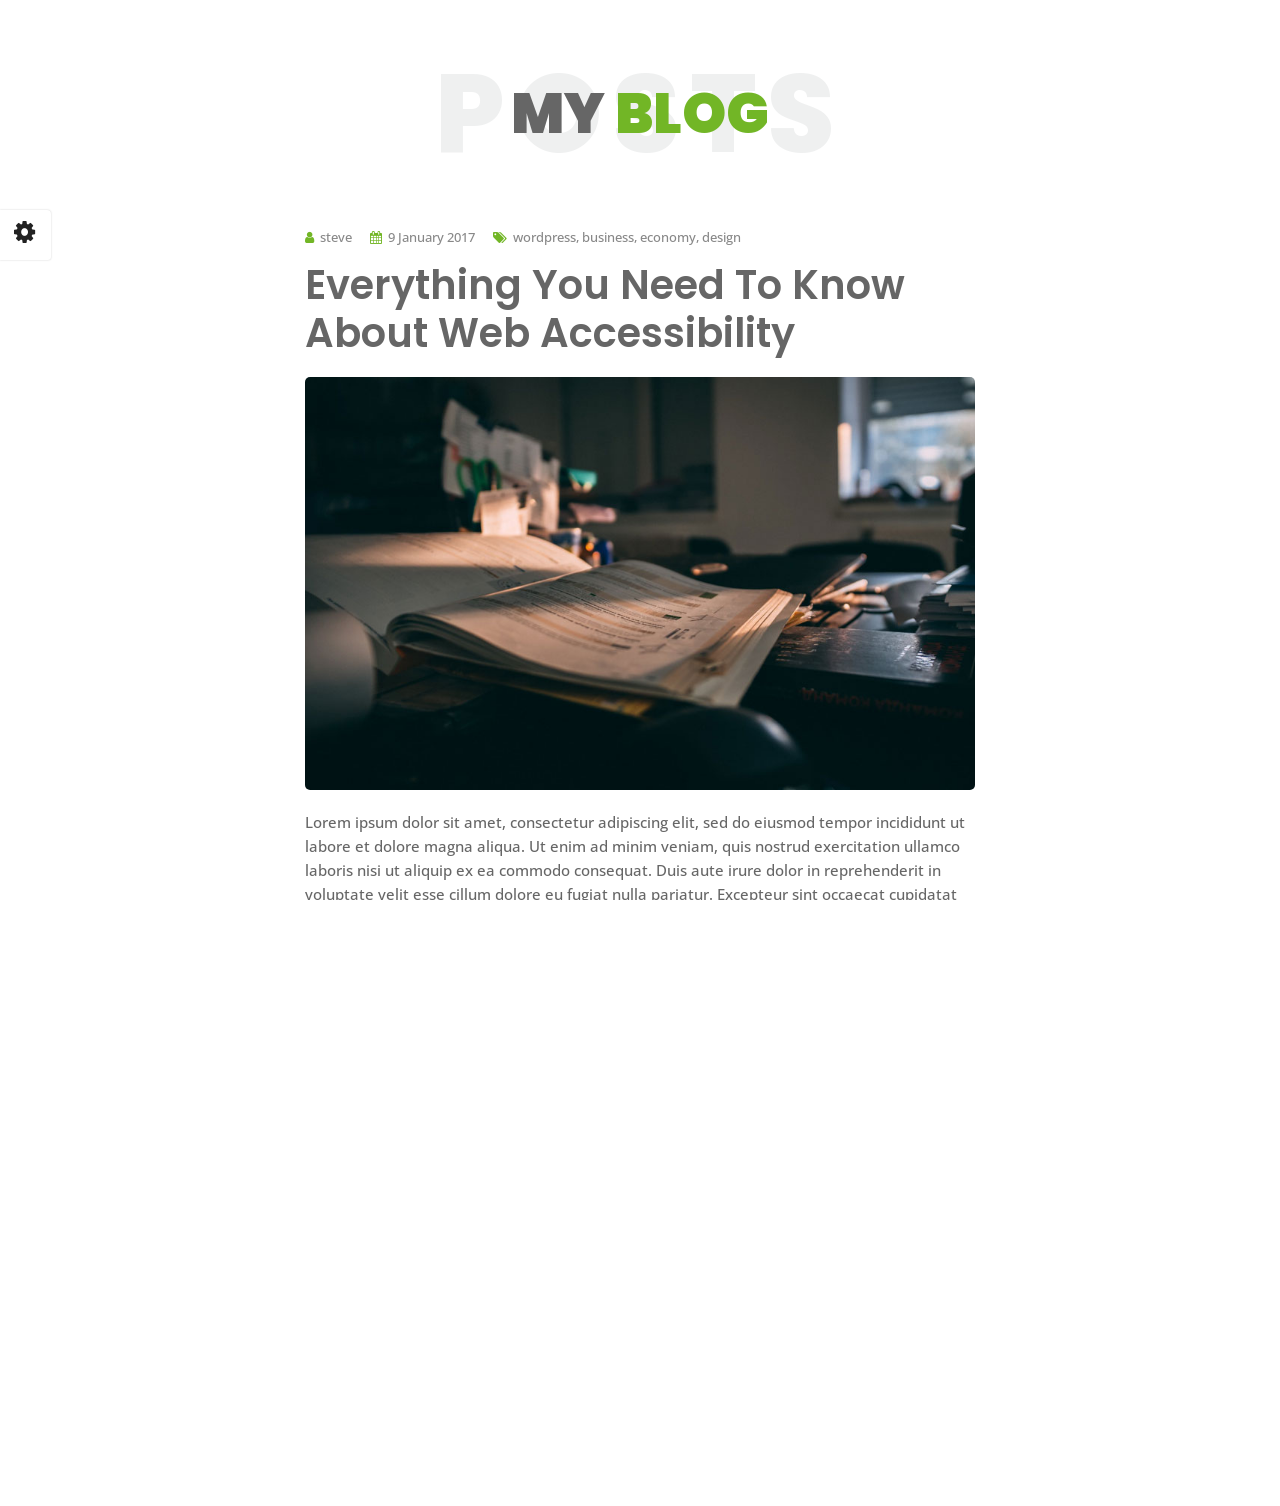
<file: blog-post-light.html>
<!DOCTYPE html>
<html lang="en">
  <head>
    <meta charset="utf-8">
    <title>Blog - Tunis Personal Portfolio</title>
    <meta name="viewport" content="width=device-width, initial-scale=1">
    <!-- Template Google Fonts -->
    <link href="https://fonts.googleapis.com/css?family=Poppins:400,400i,500,500i,600,600i,700,700i,800,800i,900,900i" rel="stylesheet">
    <link href="https://fonts.googleapis.com/css?family=Open+Sans:300,400,400i,600,600i,700" rel="stylesheet">
    <!-- Template CSS Files -->
    <link href="css/bootstrap.min.css" rel="stylesheet">
    <link href="css/component.css" rel="stylesheet">
    <link href="css/circle.css" rel="stylesheet">
    <link href="css/font-awesome.min.css" rel="stylesheet">
    <link href="css/style.css" rel="stylesheet">
    <!-- CSS Skin File -->
    <link href="css/skins/green.css" rel="stylesheet">
    <!-- Live Style Switcher - demo only -->
    <link rel="alternate stylesheet" type="text/css" title="blue" href="css/skins/blue.css">
    <link rel="alternate stylesheet" type="text/css" title="green" href="css/skins/green.css">
    <link rel="alternate stylesheet" type="text/css" title="yellow" href="css/skins/yellow.css">
    <link rel="alternate stylesheet" type="text/css" title="blueviolet" href="css/skins/blueviolet.css">
    <link rel="alternate stylesheet" type="text/css" title="goldenrod" href="css/skins/goldenrod.css">
    <link rel="alternate stylesheet" type="text/css" title="magenta" href="css/skins/magenta.css">
    <link rel="alternate stylesheet" type="text/css" title="orange" href="css/skins/orange.css">
    <link rel="alternate stylesheet" type="text/css" title="purple" href="css/skins/purple.css">
    <link rel="alternate stylesheet" type="text/css" title="red" href="css/skins/red.css">
    <link rel="alternate stylesheet" type="text/css" title="yellowgreen" href="css/skins/yellowgreen.css">
    <link rel="stylesheet" type="text/css" href="css/styleswitcher.css">
  </head>
  <body class="light blog-post">
    <!-- Live Style Switcher Starts - demo only -->
    <div id="switcher" class="">
      <div class="content-switcher">
        <h4>COLOR SWITCHER</h4>
        <ul>
          <li>
            <a href="#" onclick="setActiveStyleSheet('purple');" title="purple" class="color">
              <img src="img/styleswitcher/purple.png" alt="purple">
            </a>
          </li>
          <li>
            <a href="#" onclick="setActiveStyleSheet('red');" title="red" class="color">
              <img src="img/styleswitcher/red.png" alt="red">
            </a>
          </li>
          <li>
            <a href="#" onclick="setActiveStyleSheet('blueviolet');" title="blueviolet" class="color">
              <img src="img/styleswitcher/blueviolet.png" alt="blueviolet">
            </a>
          </li>
          <li>
            <a href="#" onclick="setActiveStyleSheet('blue');" title="blue" class="color">
              <img src="img/styleswitcher/blue.png" alt="blue">
            </a>
          </li>
          <li>
            <a href="#" onclick="setActiveStyleSheet('goldenrod');" title="goldenrod" class="color">
              <img src="img/styleswitcher/goldenrod.png" alt="goldenrod">
            </a>
          </li>
          <li>
            <a href="#" onclick="setActiveStyleSheet('magenta');" title="magenta" class="color">
              <img src="img/styleswitcher/magenta.png" alt="magenta">
            </a>
          </li>
          <li>
            <a href="#" onclick="setActiveStyleSheet('yellowgreen');" title="yellowgreen" class="color">
              <img src="img/styleswitcher/yellowgreen.png" alt="yellowgreen">
            </a>
          </li>
          <li>
            <a href="#" onclick="setActiveStyleSheet('orange');" title="orange" class="color">
              <img src="img/styleswitcher/orange.png" alt="orange">
            </a>
          </li>
          <li>
            <a href="#" onclick="setActiveStyleSheet('green');" title="green" class="color">
              <img src="img/styleswitcher/green.png" alt="green">
            </a>
          </li>
          <li>
            <a href="#" onclick="setActiveStyleSheet('yellow');" title="yellow" class="color">
              <img src="img/styleswitcher/yellow.png" alt="yellow">
            </a>
          </li>
        </ul>
        <div id="hideSwitcher">&times;</div>
      </div>
    </div>
    <div id="showSwitcher" class="styleSecondColor">
      <i class="fa fa-cog fa-spin"></i>
    </div>
    <!-- Live Style Switcher Ends - demo only -->
    <!-- Page Title Starts -->
    <div class="title-section text-left text-sm-center">
      <h2>my <span>blog</span>
      </h2>
      <span class="title-bg">posts</span>
    </div>
    <!-- Page Title Ends -->
    <!-- Main Content Starts -->
    <div class="main-content">
      <div class="container">
        <div class="row">
          <!-- Article Starts -->
          <article class="col-12">
            <!-- Meta Starts -->
            <div class="meta open-sans-font">
              <span>
                <i class="fa fa-user"></i> steve </span>
              <span class="date">
                <i class="fa fa-calendar"></i> 9 January 2017 </span>
              <span>
                <i class="fa fa-tags"></i> wordpress, business, economy, design </span>
            </div>
            <!-- Meta Ends -->
            <!-- Article Content Starts -->
            <h1 class="text-uppercase text-capitalize">Everything You Need to Know About Web Accessibility</h1>
            <img src="img/blog/blog-post-1.jpg" class="img-fluid" alt="Blog image" />
            <div class="blog-excerpt open-sans-font pb-5">
              <p>Lorem ipsum dolor sit amet, consectetur adipiscing elit, sed do eiusmod tempor incididunt ut labore et dolore magna aliqua. Ut enim ad minim veniam, quis nostrud exercitation ullamco laboris nisi ut aliquip ex ea commodo consequat. Duis aute irure dolor in reprehenderit in voluptate velit esse cillum dolore eu fugiat nulla pariatur. Excepteur sint occaecat cupidatat non proident, sunt in culpa qui officia deserunt mollit anim id est laborum.</p>
              <p>Lorem ipsum dolor sit amet, consectetur adipiscing elit, sed do eiusmod tempor incididunt ut labore et dolore magna aliqua. Ut enim ad minim veniam, quis nostrud exercitation ullamco laboris nisi ut aliquip ex ea commodo consequat. Duis aute irure dolor in reprehenderit in voluptate velit esse cillum dolore eu fugiat nulla pariatur. Excepteur sint occaecat cupidatat non proident, sunt in culpa qui officia deserunt mollit anim id est laborum.Lorem ipsum dolor sit amet, consectetur adipiscing elit, sed do eiusmod tempor incididunt ut labore et dolore magna aliqua. Ut enim ad minim veniam, quis nostrud exercitation ullamco laboris nisi ut aliquip ex ea commodo consequat. Duis aute irure dolor in reprehenderit in voluptate velit esse cillum dolore eu fugiat nulla pariatur. Excepteur sint occaecat cupidatat non proident, sunt in culpa qui officia deserunt mollit anim id est laborum.</p>
              <p>Lorem ipsum dolor sit amet, consectetur adipiscing elit, sed do eiusmod tempor incididunt ut labore et dolore magna aliqua. Ut enim ad minim veniam, quis nostrud exercitation ullamco laboris nisi ut aliquip ex ea commodo consequat. Duis aute irure dolor in reprehenderit in voluptate velit esse cillum dolore eu fugiat nulla pariatur. Excepteur sint occaecat cupidatat non proident, sunt in culpa qui officia deserunt mollit anim id est laborum.Lorem ipsum dolor sit amet, consectetur adipiscing elit, sed do eiusmod tempor incididunt ut labore et dolore magna aliqua. Ut enim ad minim veniam, quis nostrud exercitation ullamco laboris nisi ut aliquip ex ea commodo consequat. Duis aute irure dolor in reprehenderit in voluptate velit esse cillum dolore eu fugiat nulla pariatur. Excepteur sint occaecat cupidatat non proident, sunt in culpa qui officia deserunt mollit anim id est laborum.</p>
            </div>
            <!-- Article Content Ends -->
          </article>
          <!-- Article Ends -->
        </div>
      </div>
    </div>
  </body>
</html>
</file>
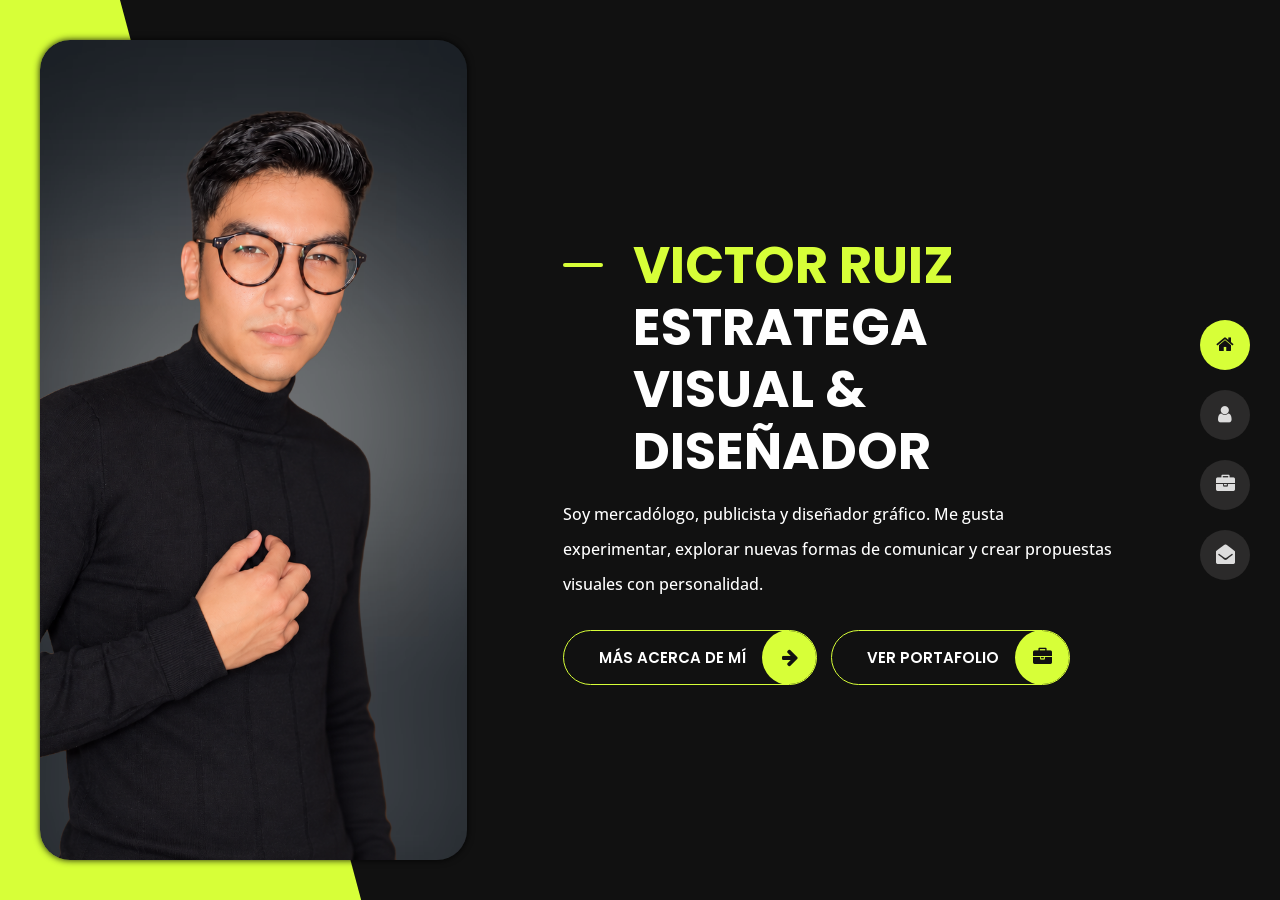
<file: dark.html>
<!DOCTYPE html>
<html lang="es">
<head>
  <meta charset="utf-8">
  <meta name="viewport" content="width=device-width, initial-scale=1">
  <meta http-equiv="refresh" content="0; url=index.html">
  <title>Victor Ruiz — Portafolio</title>
</head>
<body>
  <p><a href="index.html">Ir al portafolio de Victor Ruiz</a></p>
  <script>window.location.replace('index.html' + window.location.search + window.location.hash);</script>
</body>
</html>
</file>
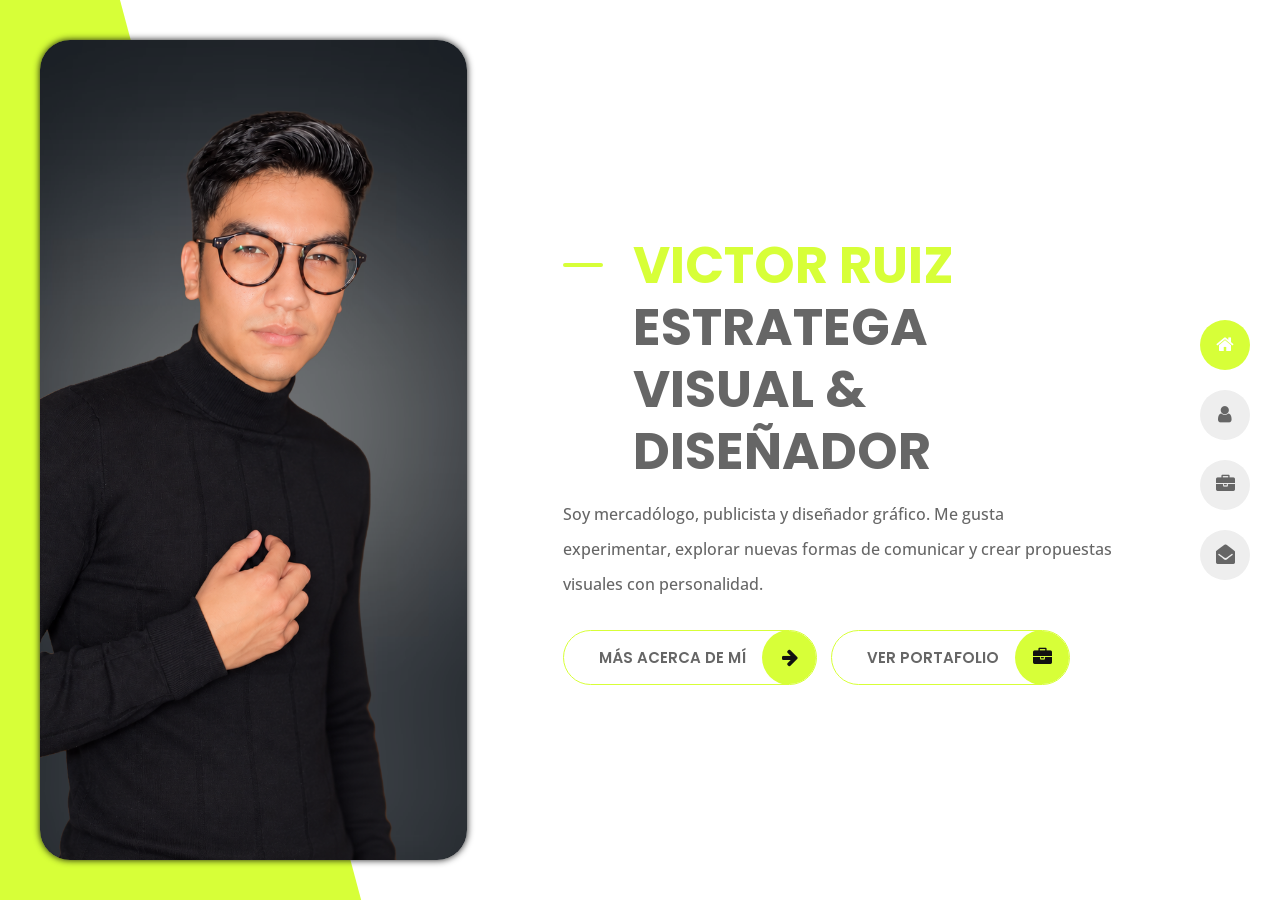
<file: light.html>
﻿<!DOCTYPE html>
<html lang="es">
  <head>
    <link rel="icon" type="image/svg+xml" href="img/favicon-vr.svg?v=1">
    <meta charset="utf-8">
    <title>Victor Ruiz | Estratega Visual &amp; Diseñador</title>
    <meta name="description" content="Portafolio de Victor Ruiz: diseño gráfico, comunicación visual y desarrollo de marca.">
    <meta property="og:type" content="website">
    <meta property="og:locale" content="es_MX">
    <meta property="og:site_name" content="Victor Ruiz — Portafolio">
    <meta property="og:title" content="Victor Ruiz | Estratega Visual &amp; Diseñador">
    <meta property="og:description" content="Diseño gráfico, comunicación visual y desarrollo de marca. Conoce mis proyectos y trayectoria.">
    <meta property="og:url" content="https://victxrruiz.github.io/PortafolioVictor/light.html">
    <meta name="viewport" content="width=device-width, initial-scale=1">
    <!-- Template Google Fonts -->
    <link rel="preconnect" href="https://fonts.googleapis.com">
    <link rel="preconnect" href="https://fonts.gstatic.com" crossorigin>
    <link href="https://fonts.googleapis.com/css?family=Poppins:400,400i,500,500i,600,600i,700,700i,800,800i,900,900i&amp;display=swap" rel="stylesheet">
    <link href="https://fonts.googleapis.com/css?family=Open+Sans:300,400,400i,600,600i,700&amp;display=swap" rel="stylesheet">
    <!-- Template CSS Files -->
    <link href="css/bootstrap.min.css" rel="stylesheet">
    <link href="css/component.css" rel="stylesheet">
    <link href="css/circle.css" rel="stylesheet">
    <link href="css/font-awesome.min.css" rel="stylesheet">
    <link href="css/style.css?v=coral-1" rel="stylesheet">
    <link href="css/portfolio.css?v=coral-1" rel="stylesheet">
    <link href="css/contact.css?v=button-animation-1" rel="stylesheet">
    <!-- CSS Skin File -->
    <link href="css/skins/coral.css?v=lime-1" rel="stylesheet">
    <link href="css/cursor.css?v=4" rel="stylesheet">
    <link href="css/print-loader.css?v=1" rel="stylesheet">
    <link href="css/scroll-details.css?v=1" rel="stylesheet">
    <link href="css/mobile-home.css?v=3" rel="stylesheet">
    <link href="css/expertise.css?v=4" rel="stylesheet">
    <!-- Modernizr JS File -->
    <script src="js/modernizr.min.js"></script>
  </head>
  <body class="light home-page">
    <div id="preloader" aria-hidden="true">
      <div class="print-composition">
        <span class="print-letter print-outline">VR</span>
        <span class="print-letter print-outline print-outline-accent">VR</span>
        <span class="print-letter">VR</span>
        <i class="print-guide"></i><i class="print-guide"></i><i class="print-guide"></i><i class="print-guide"></i>
      </div>
    </div>
    <!-- Header Starts -->
    <header class="header" id="navbar-collapse-toggle">
      <!-- Fixed Navigation Starts -->
      <ul id="desktop-nav" class="icon-menu d-none d-lg-block">
        <li class="icon-box desktop-nav-element active">
          <i class="fa fa-home"></i>
          <div>
            <h2>Inicio</h2>
          </div>
        </li>
        <li class="icon-box desktop-nav-element">
          <i class="fa fa-user"></i>
          <div>
            <h2>Acerca de mí</h2>
          </div>
        </li>
        <li class="icon-box desktop-nav-element">
          <i class="fa fa-briefcase"></i>
          <div>
            <h2>Portafolio</h2>
          </div>
        </li>
        <li class="icon-box desktop-nav-element">
          <i class="fa fa-envelope-open"></i>
          <div>
            <h2>Contacto</h2>
          </div>
        </li>
      </ul>
      <!-- Fixed Navigation Ends -->
      <!-- Mobile Menu Starts -->
      <nav class="d-block d-lg-none">
        <div class="inputmobile" id="inputmobile">
          <button type="button" id="trigger-mobile" class="trigger-mobile" aria-label="Menú de navegación" aria-controls="mobile-nav">
            <span></span>
            <span></span>
            <span></span>
          </button>
          <ul class="list-unstyled" id="mobile-nav">
            <li class="mobile-nav-element home-link active">
              <div>
                <i class="fa fa-home"></i>
                <span>Inicio</span>
              </div>
            </li>
            <li class="mobile-nav-element">
              <div>
                <i class="fa fa-user"></i>
                <span>Acerca de mí</span>
              </div>
            </li>
            <li class="mobile-nav-element">
              <div>
                <i class="fa fa-folder-open"></i>
                <span>Portafolio</span>
              </div>
            </li>
            <li class="mobile-nav-element">
              <div>
                <i class="fa fa-envelope-open"></i>
                <span>Contacto</span>
              </div>
            </li>
          </ul>
        </div>
      </nav>
      <!-- Mobile Menu Ends -->
    </header>
    <!-- Header Ends -->
    <!-- Main Content Starts -->
    <div class="pages">
      <!-- Home Starts -->
      <div class="page page--current" id="home">
        <div class="home">
          <div class="container-fluid main-container container-home p-0">
            <div class="color-block d-none d-lg-block"></div>
            <div class="row home-details-container align-items-center">
			  <img class="col-lg-4 position-fixed d-none d-lg-block" src="img/victor-ruiz-nueva.png" alt="Retrato de Victor Ruiz">
              <div class="col-12 col-lg-8 offset-lg-4 home-details text-left text-sm-center text-lg-left">
                <div>
                  <img src="img/victor-ruiz-nueva.png" class="img-fluid main-img-mobile home-portrait d-block d-lg-none" alt="Retrato de Victor Ruiz">
                  <h1 class="text-uppercase poppins-font">Victor Ruiz <span>Estratega Visual &amp; Diseñador</span>
                  </h1>
                  <p class="open-sans-font">Soy mercadólogo, publicista y diseñador gráfico. Me gusta experimentar, explorar nuevas formas de comunicar y crear propuestas visuales con personalidad.</p>
                  <div class="home-actions">
                    <a id="link-about" class="button" href="#about">
                      <span class="button-text">Más acerca de mí</span>
                      <span class="button-icon fa fa-arrow-right" aria-hidden="true"></span>
                    </a>
                    <a class="button" data-open-portfolio href="#portfolio">
                      <span class="button-text">Ver portafolio</span>
                      <span class="button-icon fa fa-briefcase" aria-hidden="true"></span>
                    </a>
                  </div>
                </div>
              </div>
            </div>
          </div>
        </div>
      </div>
      <!-- Home Ends -->
      <!-- About Starts -->
      <div class="page" id="about">
        <!-- Main Content Starts -->
        <!-- Section Title Starts -->
        <div class="title-section text-left text-sm-center">
          <h2>ACERCA DE <span>MÍ</span>
          </h2>
          <span class="title-bg">VICTOR RUIZ</span>
        </div>
        <!-- Section Title Ends -->
        <div class="about">
          <div class="main-content">
            <div class="container">
              <div class="about-intro open-sans-font">
                <p>Me gusta transformar conceptos en propuestas visuales que comuniquen, conecten y tengan personalidad. Disfruto experimentar con diferentes estilos, explorar nuevas herramientas y encontrar soluciones que vayan más allá de lo habitual.</p>
                <p>Soy una persona sociable, abierta al intercambio de ideas y comprometida con cada proyecto. Me gusta trabajar en equipo, explorar distintas perspectivas y cuidar cada detalle para lograr resultados que funcionen tanto visualmente como en su comunicación.</p>
                <p>Creo en un proceso creativo donde experimentar, compartir ideas y disfrutar lo que hacemos es tan importante como alcanzar los objetivos de cada proyecto.</p>
              </div>
              <div class="row">
                <!-- Personal Info Starts -->
                <div class="col-12 col-lg-5 col-xl-6">
                  <div class="row">
                    <div class="col-12">
                      <h3 class="text-uppercase custom-title mb-0 ft-wt-600">INFORMACIÓN PERSONAL</h3>
                    </div>
                    <div class="col-6">
                      <ul class="about-list list-unstyled open-sans-font">
                        <li>
                          <span class="title">Nombres:</span>
                          <span class="value d-block d-sm-inline-block d-lg-block d-xl-inline-block">Victor Jesus</span>
                        </li>
                        <li>
                          <span class="title">Apellidos:</span>
                          <span class="value d-block d-sm-inline-block d-lg-block d-xl-inline-block">Ruiz Morales</span>
                        </li>
                        <li>
                          <span class="title">Edad:</span>
                          <span class="value d-block d-sm-inline-block d-lg-block d-xl-inline-block">25 años</span>
                        </li>
                        <li>
                          <span class="title">Freelance :</span>
                          <span class="value d-block d-sm-inline-block d-lg-block d-xl-inline-block">Disponible</span>
                        </li>
                      </ul>
                    </div>
                    <div class="col-6">
                      <ul class="about-list list-unstyled open-sans-font">
                        <li>
                          <span class="title">Ubicación:</span>
                          <span class="value d-block d-sm-inline-block d-lg-block d-xl-inline-block">Puebla</span>
                        </li>
                        <li>
                          <span class="title">Teléfono:</span>
                          <span class="value d-block d-sm-inline-block d-lg-block d-xl-inline-block">+52 222 174 9672</span>
                        </li>
                        <li>
                          <span class="title">Email :</span>
                          <span class="value d-block d-sm-inline-block d-lg-block d-xl-inline-block">victxr.ruiz@gmail.com</span>
                        </li>
                        <li>
                          <span class="title">Idiomas:</span>
                          <span class="value d-block d-sm-inline-block d-lg-block d-xl-inline-block">Español, Inglés (B2)</span>
                        </li>
                      </ul>
                    </div>
                    <div class="col-12 mt-3 about-actions">
                      <a class="button" href="#">
                        <span class="button-text">Descargar CV</span>
                        <span class="button-icon fa fa-download"></span>
                      </a>
                      <a class="button" id="link-portfolio" href="#portfolio">
                        <span class="button-text">Ver portafolio</span>
                        <span class="button-icon fa fa-briefcase" aria-hidden="true"></span>
                      </a>
                    </div>
                  </div>
                </div>
                <!-- Personal Info Ends -->
                <!-- Boxes Starts -->
                <div class="col-12 col-lg-7 col-xl-6 mt-5 mt-lg-0">
                  <div class="row">
                    <div class="col-6">
                      <div class="box-stats with-margin">
                        <h3 class="poppins-font position-relative">3</h3>
                        <p class="open-sans-font m-0 position-relative text-uppercase">años de <span class="d-block">experiencia</span>
                        </p>
                      </div>
                    </div>
                    <div class="col-6">
                      <div class="box-stats with-margin">
                        <h3 class="poppins-font position-relative">50</h3>
                        <p class="open-sans-font m-0 position-relative text-uppercase">proyectos <span class="d-block">realizados</span>
                        </p>
                      </div>
                    </div>
                    <div class="col-6 mx-auto">
                      <div class="box-stats">
                        <h3 class="poppins-font position-relative">5</h3>
                        <p class="open-sans-font m-0 position-relative text-uppercase">marcas y <span class="d-block">empresas</span>
                        </p>
                      </div>
                    </div>
                  </div>
                </div>
                <!-- Boxes Ends -->
              </div>
              <hr class="separator">
              <!-- Experience & Education Starts -->
              <div class="row">
                <div class="col-lg-6 m-15px-tb">
                  <h3 class="text-uppercase pb-5 mb-0 text-left text-sm-center custom-title ft-wt-600">MI TRAYECTORIA</h3>
                  <div class="resume-box">
                    <ul>
                      <li>
                        <div class="icon">
                          <i class="fa fa-briefcase"></i>
                        </div>
                        <span class="time open-sans-font text-uppercase">ENERO 2025 – ACTUALIDAD</span>
                        <h5 class="poppins-font text-uppercase">DISEÑADOR GRÁFICO <span class="place open-sans-font">UNIVERSIDAD DEL VALLE DE PUEBLA</span>
                        </h5>
                        <p class="open-sans-font">Desarrollo de contenido gráfico y audiovisual para redes sociales institucionales y marcas relacionadas, incluyendo UNIVATOUR, VICELO e ICOSUR. Diseño de identidades gráficas, materiales publicitarios y piezas de comunicación para eventos institucionales y comerciales. Realización de fotografía de eventos y producto, así como operación de cámaras y sistemas TriCaster para transmisiones en vivo.</p>
                      </li>
                      <li>
                        <div class="icon">
                          <i class="fa fa-briefcase"></i>
                        </div>
                        <span class="time open-sans-font text-uppercase">AGOSTO 2022 – MAYO 2023</span>
                        <h5 class="poppins-font text-uppercase">COMUNICACIÓN SOCIAL Y DISEÑO GRÁFICO <span class="place open-sans-font">INSTITUTO DE LA JUVENTUD DEL MUNICIPIO DE PUEBLA</span>
                        </h5>
                        <p class="open-sans-font">Diseño de materiales gráficos de gran formato para eventos institucionales, incluyendo banners y paredes gráficas. Creación de contenido para redes sociales dirigido al público juvenil y colaboración en la estrategia de comunicación e imagen institucional.</p>
                      </li>
                      <li>
                        <div class="icon">
                          <i class="fa fa-briefcase"></i>
                        </div>
                        <span class="time open-sans-font text-uppercase">FEBRERO 2022 – AGOSTO 2022</span>
                        <h5 class="poppins-font text-uppercase">AUXILIAR DE DISEÑO GRÁFICO <span class="place open-sans-font">GLOBAL MEDIA INVESTMENT</span>
                        </h5>
                        <p class="open-sans-font">Diseño de contenido para redes sociales y desarrollo de materiales gráficos para marcas como Talina Salinas Beauty Studio, G Life, Universidad UHS y Tiendas Neto, siguiendo sus manuales de identidad y lineamientos visuales.</p>
                      </li>
                      <li>
                        <div class="icon">
                          <i class="fa fa-briefcase"></i>
                        </div>
                        <span class="time open-sans-font text-uppercase">MAYO 2021 – ENERO 2022</span>
                        <h5 class="poppins-font text-uppercase">COMMUNITY MANAGER <span class="place open-sans-font">PAVELO'S PIZZA</span>
                        </h5>
                        <p class="open-sans-font">Gestión de redes sociales, creación de contenido digital y atención a la comunidad. Producción de fotografía de producto y videos publicitarios para plataformas digitales.</p>
                      </li>
                    </ul>
                  </div>
                </div>
                <div class="col-lg-6 m-15px-tb">
                  <h3 class="text-uppercase pb-5 mb-0 text-left text-sm-center custom-title ft-wt-600">MI FORMACIÓN</h3>
                  <div class="resume-box">
                    <ul>
                      <li>
                        <div class="icon">
                          <i class="fa fa-graduation-cap"></i>
                        </div>
                        <span class="time open-sans-font text-uppercase">AGOSTO 2025 – DICIEMBRE 2026</span>
                        <h5 class="poppins-font text-uppercase">MAESTRÍA EN DISEÑO GRÁFICO DIGITAL <span class="place open-sans-font">INSTITUTO DE ESTUDIOS UNIVERSITARIOS (IEU)</span>
                        </h5>
                        <p class="open-sans-font">Formación especializada en diseño digital, comunicación visual y desarrollo de soluciones gráficas.</p>
                      </li>
                      <li>
                        <div class="icon">
                          <i class="fa fa-graduation-cap"></i>
                        </div>
                        <span class="time open-sans-font text-uppercase">2020 – 2023</span>
                        <h5 class="poppins-font text-uppercase">LICENCIATURA EN MERCADOTECNIA Y PUBLICIDAD <span class="place open-sans-font">INSTITUTO DE ESTUDIOS UNIVERSITARIOS (IEU)</span>
                        </h5>
                        <p class="open-sans-font">Formación en marketing, publicidad, comunicación estratégica y desarrollo de conceptos creativos.</p>
                      </li>
                    </ul>
                  </div>
                </div>
              </div>
              <!-- Experience & Education Ends -->
              <hr class="separator">
              <section class="expertise" aria-labelledby="expertise-title">
                <h3 id="expertise-title" class="poppins-font expertise-heading">Lo que puedo aportar</h3>
                <div class="expertise-table-wrap">
                  <table class="expertise-table" aria-labelledby="expertise-title">
                    <thead><tr><th scope="col">Categoría</th><th scope="col">Contenido</th></tr></thead>
                    <tbody>
                      <tr>
                        <th scope="row"><i class="fa fa-pencil" aria-hidden="true"></i>Diseño</th>
                        <td><ul class="expertise-tags"><li>Identidad visual</li><li>Publicidad</li><li>Diseño editorial</li><li>Gran formato</li></ul></td>
                      </tr>
                      <tr>
                        <th scope="row"><i class="fa fa-camera" aria-hidden="true"></i>Producción</th>
                        <td><ul class="expertise-tags"><li>Fotografía</li><li>Edición fotográfica</li><li>Contenido audiovisual</li></ul></td>
                      </tr>
                      <tr>
                        <th scope="row"><i class="fa fa-lightbulb-o" aria-hidden="true"></i>Estrategia</th>
                        <td><ul class="expertise-tags"><li>Investigación</li><li>Conceptualización</li><li>Comunicación visual</li></ul></td>
                      </tr>
                      <tr>
                        <th scope="row"><i class="fa fa-sliders" aria-hidden="true"></i>Herramientas</th>
                        <td><ul class="expertise-tags"><li>Photoshop</li><li>Illustrator</li><li>Lightroom</li><li>Premiere Pro</li><li>IA generativa</li></ul></td>
                      </tr>
                    </tbody>
                  </table>
                </div>
              </section>
              <div class="about-actions about-actions-bottom mt-4 pt-3">
                <a class="button" data-open-portfolio href="#portfolio">
                  <span class="button-text">Ver portafolio</span>
                  <span class="button-icon fa fa-briefcase" aria-hidden="true"></span>
                </a>
              </div>
            </div>
          </div>
        </div>
        <!-- Main Content Ends -->
      </div>
      <!-- About Ends -->
      <!-- Portfolio Starts -->
      <div class="page" id="portfolio">
        <!-- Main Content Starts -->
        <div class="portfolio">
          <!-- Page Title Starts -->
          <div class="title-section text-left text-sm-center">
            <h2>Mi <span>portafolio</span>
            </h2>
            <span class="title-bg">Proyectos</span>
          </div>
          <!-- Page Title Ends -->
          <div class="main-content text-center">
            <div id="grid-gallery" class="container portfolio-collection"></div>
            <!-- Keep unused template examples inert: no external images or video requests. -->
            <template id="portfolio-template-examples">
            <div class="container grid-gallery">
              <!-- Portfolio Grid Starts -->
              <div class="grid-wrap">
                <ul class="row grid gridlist">
                  <!-- Portfolio Item Starts -->
                  <li>
                    <figure>
                      <img src="http://via.placeholder.com/895x552.jpg" alt="Portolio Image">
                      <div>
                        <span>Image Project</span>
                      </div>
                    </figure>
                  </li>
                  <!-- Portfolio Item Ends -->
                  <!-- Portfolio Item Starts -->
                  <li>
                    <figure>
                      <img src="http://via.placeholder.com/895x552.jpg" alt="Portolio Image">
                      <div>
                        <span>Youtube Project</span>
                      </div>
                    </figure>
                  </li>
                  <!-- Portfolio Item Ends -->
                  <!-- Portfolio Item Starts -->
                  <li>
                    <figure>
                      <img src="http://via.placeholder.com/895x552.jpg" alt="Portolio Image">
                      <div>
                        <span>Slider Project</span>
                      </div>
                    </figure>
                  </li>
                  <!-- Portfolio Item Ends -->
                  <!-- Portfolio Item Starts -->
                  <li>
                    <figure>
                      <img src="http://via.placeholder.com/895x552.jpg" alt="Portolio Image">
                      <div>
                        <span>Local Video Project</span>
                      </div>
                    </figure>
                  </li>
                  <!-- Portfolio Item Ends -->
                  <!-- Portfolio Item Starts -->
                  <li>
                    <figure>
                      <img src="http://via.placeholder.com/895x552.jpg" alt="Portolio Image">
                      <div>
                        <span>Image Project</span>
                      </div>
                    </figure>
                  </li>
                  <!-- Portfolio Item Ends -->
                  <!-- Portfolio Item Starts -->
                  <li>
                    <figure>
                      <img src="http://via.placeholder.com/895x552.jpg" alt="Portolio Image">
                      <div>
                        <span>Image Project</span>
                      </div>
                    </figure>
                  </li>
                  <!-- Portfolio Item Ends -->
                  <!-- Portfolio Item Starts -->
                  <li>
                    <figure>
                      <img src="http://via.placeholder.com/895x552.jpg" alt="Portolio Image">
                      <div>
                        <span>Image Project</span>
                      </div>
                    </figure>
                  </li>
                  <!-- Portfolio Item Ends -->
                  <!-- Portfolio Item Starts -->
                  <li>
                    <figure>
                      <img src="http://via.placeholder.com/895x552.jpg" alt="Portolio Image">
                      <div>
                        <span>Image Project</span>
                      </div>
                    </figure>
                  </li>
                  <!-- Portfolio Item Ends -->
                  <!-- Portfolio Item Starts -->
                  <li>
                    <figure>
                      <img src="http://via.placeholder.com/895x552.jpg" alt="Portolio Image">
                      <div>
                        <span>Image Project</span>
                      </div>
                    </figure>
                  </li>
                  <!-- Portfolio Item Ends -->
                </ul>
              </div>
              <!-- Portfolio Grid Ends -->
              <!-- Portfolio Details Starts -->
              <div class="slideshow">
                <ul>
                  <!-- Portfolio Item Detail Starts -->
                  <li>
                    <figure>
                      <!-- Project Details Starts -->
                      <figcaption>
                        <h3>Image Project</h3>
                        <div class="row open-sans-font">
                          <div class="col-12 col-sm-6 mb-2">
                            <i class="fa fa-file-text-o pr-2"></i>
                            <span class="project-label">Project </span>: <span class="ft-wt-600 uppercase">Website</span>
                          </div>
                          <div class="col-12 col-sm-6 mb-2">
                            <i class="fa fa-user-o pr-2"></i>
                            <span class="project-label">Client </span>: <span class="ft-wt-600 uppercase">Envato</span>
                          </div>
                          <div class="col-12 col-sm-6 mb-2">
                            <i class="fa fa-code pr-2"></i>
                            <span class="project-label">Langages </span>: <span class="ft-wt-600 uppercase">HTML, CSS, Javascript</span>
                          </div>
                          <div class="col-12 col-sm-6 mb-2">
                            <i class="fa fa-external-link pr-2"></i>
                            <span class="project-label">Preview </span>: <span class="ft-wt-600 uppercase">
                              <a href="#" target="_blank">www.envato.com</a>
                            </span>
                          </div>
                        </div>
                      </figcaption>
                      <!-- Project Details Ends -->
                      <!-- Main Project Content Starts -->
                      <img src="http://via.placeholder.com/895x552.jpg" alt="Portolio Image">
                      <!-- Main Project Content Ends -->
                    </figure>
                  </li>
                  <!-- Portfolio Item Detail Ends -->
                  <!-- Portfolio Item Detail Starts -->
                  <li>
                    <figure>
                      <!-- Project Details Starts -->
                      <figcaption>
                        <h3>Youtube Project</h3>
                        <div class="row open-sans-font">
                          <div class="col-6 mb-2">
                            <i class="fa fa-file-text-o pr-2"></i>
                            <span class="project-label">Project </span>: <span class="ft-wt-600 uppercase">Video</span>
                          </div>
                          <div class="col-6 mb-2">
                            <i class="fa fa-user-o pr-2"></i>
                            <span class="project-label">Client </span>: <span class="ft-wt-600 uppercase">Videohive</span>
                          </div>
                          <div class="col-6 mb-2">
                            <i class="fa fa-code pr-2"></i>
                            <span class="project-label">Langages </span>: <span class="ft-wt-600 uppercase">Adobe After Effects</span>
                          </div>
                          <div class="col-6 mb-2">
                            <i class="fa fa-external-link pr-2"></i>
                            <span class="project-label">Preview </span>: <span class="ft-wt-600 uppercase">
                              <a href="#" target="_blank">www.videohive.net</a>
                            </span>
                          </div>
                        </div>
                      </figcaption>
                      <!-- Project Details Ends -->
                      <!-- Main Project Content Starts -->
                      <div class="videocontainer">
                        <iframe class="youtube-video" src="https://www.youtube.com/embed/7e90gBu4pas?enablejsapi=1&version=3&playerapiid=ytplayer" allowfullscreen></iframe>
                      </div>
                      <!-- Main Project Content Ends -->
                    </figure>
                  </li>
                  <!-- Portfolio Item Detail Ends -->
                  <!-- Portfolio Item Detail Starts -->
                  <li>
                    <figure>
                      <!-- Project Details Starts -->
                      <figcaption>
                        <h3>Slider Project</h3>
                        <div class="row open-sans-font">
                          <div class="col-6 mb-2">
                            <i class="fa fa-file-text-o pr-2"></i>
                            <span class="project-label">Project </span>: <span class="ft-wt-600 uppercase">Website</span>
                          </div>
                          <div class="col-6 mb-2">
                            <i class="fa fa-user-o pr-2"></i>
                            <span class="project-label">Client </span>: <span class="ft-wt-600 uppercase">Themeforest</span>
                          </div>
                          <div class="col-6 mb-2">
                            <i class="fa fa-code pr-2"></i>
                            <span class="project-label">Langages </span>: <span class="ft-wt-600 uppercase">HTML, CSS, Javascript</span>
                          </div>
                          <div class="col-6 mb-2">
                            <i class="fa fa-external-link pr-2"></i>
                            <span class="project-label">Preview </span>: <span class="ft-wt-600 uppercase">
                              <a href="#" target="_blank">www.themeforest.net</a>
                            </span>
                          </div>
                        </div>
                      </figcaption>
                      <!-- Project Details Ends -->
                      <!-- Main Project Content Starts -->
                      <div id="slider" class="carousel slide portfolio-slider" data-ride="carousel" data-interval="false">
                        <ol class="carousel-indicators">
                          <li data-target="#slider" data-slide-to="0" class="active"></li>
                          <li data-target="#slider" data-slide-to="1"></li>
                          <li data-target="#slider" data-slide-to="2"></li>
                        </ol>
                        <!-- The slideshow -->
                        <div class="carousel-inner">
                          <div class="carousel-item active">
                            <img src="http://via.placeholder.com/895x552.jpg" alt="slide 1">
                          </div>
                          <div class="carousel-item">
                            <img src="http://via.placeholder.com/895x552.jpg" alt="slide 2">
                          </div>
                          <div class="carousel-item">
                            <img src="http://via.placeholder.com/895x552.jpg" alt="slide 3">
                          </div>
                        </div>
                      </div>
                      <!-- Main Project Content Ends -->
                    </figure>
                  </li>
                  <!-- Portfolio Item Detail Ends -->
                  <!-- Portfolio Item Detail Starts -->
                  <li>
                    <figure>
                      <!-- Project Details Starts -->
                      <figcaption>
                        <h3>Local Video Project</h3>
                        <div class="row open-sans-font">
                          <div class="col-6 mb-2">
                            <i class="fa fa-file-text-o pr-2"></i>
                            <span class="project-label">Project </span>: <span class="ft-wt-600 uppercase">Video</span>
                          </div>
                          <div class="col-6 mb-2">
                            <i class="fa fa-user-o pr-2"></i>
                            <span class="project-label">Client </span>: <span class="ft-wt-600 uppercase">Videohive</span>
                          </div>
                          <div class="col-6 mb-2">
                            <i class="fa fa-code pr-2"></i>
                            <span class="project-label">Langages </span>: <span class="ft-wt-600 uppercase">Adobe Premium</span>
                          </div>
                          <div class="col-6 mb-2">
                            <i class="fa fa-external-link pr-2"></i>
                            <span class="project-label">Preview </span>: <span class="ft-wt-600 uppercase">
                              <a href="#" target="_blank">www.envato.com</a>
                            </span>
                          </div>
                        </div>
                      </figcaption>
                      <!-- Project Details Ends -->
                      <!-- Main Project Content Starts -->
                      <video id="video" class="responsive-video" controls poster="img/projects/project-1.jpg">
                        <source src="img/projects/video.mp4" type="video/mp4">
                      </video>
                      <!-- Main Project Content Ends -->
                    </figure>
                  </li>
                  <!-- Portfolio Item Detail Ends -->
                  <!-- Portfolio Item Detail Starts -->
                  <li>
                    <figure>
                      <!-- Project Details Starts -->
                      <figcaption>
                        <h3>Image Project</h3>
                        <div class="row open-sans-font">
                          <div class="col-6 mb-2">
                            <i class="fa fa-file-text-o pr-2"></i>
                            <span class="project-label">Project </span>: <span class="ft-wt-600 uppercase">Website</span>
                          </div>
                          <div class="col-6 mb-2">
                            <i class="fa fa-user-o pr-2"></i>
                            <span class="project-label">Client </span>: <span class="ft-wt-600 uppercase">Envato</span>
                          </div>
                          <div class="col-6 mb-2">
                            <i class="fa fa-code pr-2"></i>
                            <span class="project-label">Langages </span>: <span class="ft-wt-600 uppercase">HTML, CSS, Javascript</span>
                          </div>
                          <div class="col-6 mb-2">
                            <i class="fa fa-external-link pr-2"></i>
                            <span class="project-label">Preview </span>: <span class="ft-wt-600 uppercase">
                              <a href="#" target="_blank">www.envato.com</a>
                            </span>
                          </div>
                        </div>
                      </figcaption>
                      <!-- Project Details Ends -->
                      <!-- Main Project Content Starts -->
                      <img src="http://via.placeholder.com/895x552.jpg" alt="Portolio Image">
                      <!-- Main Project Content Ends -->
                    </figure>
                  </li>
                  <!-- Portfolio Item Detail Ends -->
                  <!-- Portfolio Item Detail Starts -->
                  <li>
                    <figure>
                      <!-- Project Details Starts -->
                      <figcaption>
                        <h3>Image Project</h3>
                        <div class="row open-sans-font">
                          <div class="col-6 mb-2">
                            <i class="fa fa-file-text-o pr-2"></i>
                            <span class="project-label">Project </span>: <span class="ft-wt-600 uppercase">Website</span>
                          </div>
                          <div class="col-6 mb-2">
                            <i class="fa fa-user-o pr-2"></i>
                            <span class="project-label">Client </span>: <span class="ft-wt-600 uppercase">Envato</span>
                          </div>
                          <div class="col-6 mb-2">
                            <i class="fa fa-code pr-2"></i>
                            <span class="project-label">Langages </span>: <span class="ft-wt-600 uppercase">HTML, CSS, Javascript</span>
                          </div>
                          <div class="col-6 mb-2">
                            <i class="fa fa-external-link pr-2"></i>
                            <span class="project-label">Preview </span>: <span class="ft-wt-600 uppercase">
                              <a href="#" target="_blank">www.envato.com</a>
                            </span>
                          </div>
                        </div>
                      </figcaption>
                      <!-- Project Details Ends -->
                      <!-- Main Project Content Starts -->
                      <img src="http://via.placeholder.com/895x552.jpg" alt="Portolio Image">
                      <!-- Main Project Content Ends -->
                    </figure>
                  </li>
                  <!-- Portfolio Item Detail Ends -->
                  <!-- Portfolio Item Detail Starts -->
                  <li>
                    <figure>
                      <!-- Project Details Starts -->
                      <figcaption>
                        <h3>Image Project</h3>
                        <div class="row open-sans-font">
                          <div class="col-6 mb-2">
                            <i class="fa fa-file-text-o pr-2"></i>
                            <span class="project-label">Project </span>: <span class="ft-wt-600 uppercase">Website</span>
                          </div>
                          <div class="col-6 mb-2">
                            <i class="fa fa-user-o pr-2"></i>
                            <span class="project-label">Client </span>: <span class="ft-wt-600 uppercase">Envato</span>
                          </div>
                          <div class="col-6 mb-2">
                            <i class="fa fa-code pr-2"></i>
                            <span class="project-label">Langages </span>: <span class="ft-wt-600 uppercase">HTML, CSS, Javascript</span>
                          </div>
                          <div class="col-6 mb-2">
                            <i class="fa fa-external-link pr-2"></i>
                            <span class="project-label">Preview </span>: <span class="ft-wt-600 uppercase">
                              <a href="#" target="_blank">www.envato.com</a>
                            </span>
                          </div>
                        </div>
                      </figcaption>
                      <!-- Project Details Ends -->
                      <!-- Main Project Content Starts -->
                      <img src="http://via.placeholder.com/895x552.jpg" alt="Portolio Image">
                      <!-- Main Project Content Ends -->
                    </figure>
                  </li>
                  <!-- Portfolio Item Detail Ends -->
                  <!-- Portfolio Item Detail Starts -->
                  <li>
                    <figure>
                      <!-- Project Details Starts -->
                      <figcaption>
                        <h3>Image Project</h3>
                        <div class="row open-sans-font">
                          <div class="col-6 mb-2">
                            <i class="fa fa-file-text-o pr-2"></i>
                            <span class="project-label">Project </span>: <span class="ft-wt-600 uppercase">Website</span>
                          </div>
                          <div class="col-6 mb-2">
                            <i class="fa fa-user-o pr-2"></i>
                            <span class="project-label">Client </span>: <span class="ft-wt-600 uppercase">Envato</span>
                          </div>
                          <div class="col-6 mb-2">
                            <i class="fa fa-code pr-2"></i>
                            <span class="project-label">Langages </span>: <span class="ft-wt-600 uppercase">HTML, CSS, Javascript</span>
                          </div>
                          <div class="col-6 mb-2">
                            <i class="fa fa-external-link pr-2"></i>
                            <span class="project-label">Preview </span>: <span class="ft-wt-600 uppercase">
                              <a href="#" target="_blank">www.envato.com</a>
                            </span>
                          </div>
                        </div>
                      </figcaption>
                      <!-- Project Details Ends -->
                      <!-- Main Project Content Starts -->
                      <img src="http://via.placeholder.com/895x552.jpg" alt="Portolio Image">
                      <!-- Main Project Content Ends -->
                    </figure>
                  </li>
                  <!-- Portfolio Item Detail Ends -->
                  <!-- Portfolio Item Detail Starts -->
                  <li>
                    <figure>
                      <!-- Project Details Starts -->
                      <figcaption>
                        <h3>Image Project</h3>
                        <div class="row open-sans-font">
                          <div class="col-6 mb-2">
                            <i class="fa fa-file-text-o pr-2"></i>
                            <span class="project-label">Project </span>: <span class="ft-wt-600 uppercase">Website</span>
                          </div>
                          <div class="col-6 mb-2">
                            <i class="fa fa-user-o pr-2"></i>
                            <span class="project-label">Client </span>: <span class="ft-wt-600 uppercase">Envato</span>
                          </div>
                          <div class="col-6 mb-2">
                            <i class="fa fa-code pr-2"></i>
                            <span class="project-label">Langages </span>: <span class="ft-wt-600 uppercase">HTML, CSS, Javascript</span>
                          </div>
                          <div class="col-6 mb-2">
                            <i class="fa fa-external-link pr-2"></i>
                            <span class="project-label">Preview </span>: <span class="ft-wt-600 uppercase">
                              <a href="#" target="_blank">www.envato.com</a>
                            </span>
                          </div>
                        </div>
                      </figcaption>
                      <!-- Project Details Ends -->
                      <!-- Main Project Content Starts -->
                      <img src="http://via.placeholder.com/895x552.jpg" alt="Portolio Image">
                      <!-- Main Project Content Ends -->
                    </figure>
                  </li>
                  <!-- Portfolio Item Detail Ends -->
                </ul>
                <!-- Portfolio Navigation Starts -->
                <nav>
                  <span class="icon nav-prev">
                    <img src="img/projects/navigation/left-arrow.png" alt="previous">
                  </span>
                  <span class="icon nav-next">
                    <img src="img/projects/navigation/right-arrow.png" alt="next">
                  </span>
                  <span class="nav-close">
                    <img src="img/projects/navigation/close-button.png" alt="close">
                  </span>
                </nav>
                <!-- Portfolio Navigation Ends -->
              </div>
            </div>
            </template>
          </div>
        </div>
        <!-- Main Content Ends -->
      </div>
      <!-- Portfolio Ends -->
      <!-- Contact Starts -->
      <div class="page" id="contact">
        <div class="contact">
          <div class="title-section text-left text-sm-center">
            <h2>Mi <span>contacto</span>
            </h2>
            <span class="title-bg">Conectemos</span>
          </div>
          <div class="main-content">
            <div class="container">
              <div class="contact-direct text-center">
                <p class="poppins-font contact-direct-question">¿TIENES UN PROYECTO EN MENTE?</p>
                <h3 class="poppins-font">HAGAMOS QUE<br><span>DESTAQUE.</span></h3>
                <p class="open-sans-font contact-direct-intro">Las buenas ideas merecen una identidad visual que las haga destacar. Cuéntame tu idea y hagámosla realidad.</p>
                <div class="contact-direct-actions">
                  <a class="button" href="https://wa.me/522221749672" target="_blank" rel="noopener noreferrer">
                    <span class="button-text">Whatsapp</span>
                    <span class="button-icon fa fa-whatsapp" aria-hidden="true"></span>
                  </a>
                  <a class="button" href="mailto:victxr.ruiz@gmail.com">
                    <span class="button-text">Enviar correo</span>
                    <span class="button-icon fa fa-envelope-open" aria-hidden="true"></span>
                  </a>
                </div>
                <div class="contact-direct-details open-sans-font">
                  <a href="tel:+522221749672">+52 222 174 9672</a>
                  <a href="mailto:victxr.ruiz@gmail.com">victxr.ruiz@gmail.com</a>
                  <span><i class="fa fa-map-marker" aria-hidden="true"></i> Puebla, México</span>
                </div>
              </div>
            </div>
          </div>
        </div>
      </div>
      <!-- Contact Ends -->
      <!-- Blog Starts -->
      <template id="unused-blog-template">
      <div class="page" id="blog">
        <div class="blog">
          <!-- Page Title Starts -->
          <div class="title-section text-left text-sm-center">
            <h2>my <span>blog</span>
            </h2>
            <span class="title-bg">posts</span>
          </div>
          <!-- Page Title Ends -->
          <!-- Main Content Starts -->
          <div class="main-content">
            <div class="container">
              <!-- Articles Starts -->
              <div class="row">
                <!-- Article Starts -->
                <div class="col-12 col-md-6 col-lg-6 col-xl-4 mb-30">
                  <article class="post-container">
                    <div class="post-thumb">
                      <a href="blog-post-light.html" class="d-block position-relative overflow-hidden">
                        <img src="img/blog/blog-post-1.jpg" class="img-fluid" alt="Blog" loading="lazy" decoding="async">
                      </a>
                    </div>
                    <div class="post-content">
                      <div class="entry-header">
                        <h3>
                          <a href="blog-post-light.html">How to Own Your Audience by Creating an Email List</a>
                        </h3>
                      </div>
                      <div class="entry-content open-sans-font">
                        <p>Lorem ipsum dolor sit amet, consetetur sadipscing elitr, sed diam nonumy eirmod tempor invidunt ut labore... </p>
                      </div>
                    </div>
                  </article>
                </div>
                <!-- Article Ends -->
                <!-- Article Starts -->
                <div class="col-12 col-md-6 col-lg-6 col-xl-4 mb-30">
                  <article class="post-container">
                    <div class="post-thumb">
                      <a href="blog-post-light.html" class="d-block position-relative overflow-hidden">
                        <img src="img/blog/blog-post-2.jpg" class="img-fluid" alt="" loading="lazy" decoding="async">
                      </a>
                    </div>
                    <div class="post-content">
                      <div class="entry-header">
                        <h3>
                          <a href="blog-post-light.html">Top 10 Toolkits for Deep Learning in 2020</a>
                        </h3>
                      </div>
                      <div class="entry-content open-sans-font">
                        <p>Lorem ipsum dolor sit amet, consetetur sadipscing elitr, sed diam nonumy eirmod tempor invidunt ut labore... </p>
                      </div>
                    </div>
                  </article>
                </div>
                <!-- Article Ends -->
                <!-- Article Starts -->
                <div class="col-12 col-md-6 col-lg-6 col-xl-4 mb-30">
                  <article class="post-container">
                    <div class="post-thumb">
                      <a href="blog-post-light.html" class="d-block position-relative overflow-hidden">
                        <img src="img/blog/blog-post-3.jpg" class="img-fluid" alt="" loading="lazy" decoding="async">
                      </a>
                    </div>
                    <div class="post-content">
                      <div class="entry-header">
                        <h3>
                          <a href="blog-post-light.html">Everything You Need to Know About Web Accessibility</a>
                        </h3>
                      </div>
                      <div class="entry-content open-sans-font">
                        <p>Lorem ipsum dolor sit amet, consetetur sadipscing elitr, sed diam nonumy eirmod tempor invidunt ut labore... </p>
                      </div>
                    </div>
                  </article>
                </div>
                <!-- Article Ends -->
                <!-- Article Starts -->
                <div class="col-12 col-md-6 col-lg-6 col-xl-4 mb-30">
                  <article class="post-container">
                    <div class="post-thumb">
                      <a href="blog-post-light.html" class="d-block position-relative overflow-hidden">
                        <img src="img/blog/blog-post-4.jpg" class="img-fluid" alt="" loading="lazy" decoding="async">
                      </a>
                    </div>
                    <div class="post-content">
                      <div class="entry-header">
                        <h3>
                          <a href="blog-post-light.html">How to Inject Humor & Comedy Into Your Brand</a>
                        </h3>
                      </div>
                      <div class="entry-content open-sans-font">
                        <p>Lorem ipsum dolor sit amet, consetetur sadipscing elitr, sed diam nonumy eirmod tempor invidunt ut labore... </p>
                      </div>
                    </div>
                  </article>
                </div>
                <!-- Article Ends -->
                <!-- Article Starts -->
                <div class="col-12 col-md-6 col-lg-6 col-xl-4 mb-30">
                  <article class="post-container">
                    <div class="post-thumb">
                      <a href="blog-post-light.html" class="d-block position-relative overflow-hidden">
                        <img src="img/blog/blog-post-5.jpg" class="img-fluid" alt="" loading="lazy" decoding="async">
                      </a>
                    </div>
                    <div class="post-content">
                      <div class="entry-header">
                        <h3>
                          <a href="blog-post-light.html">Women in Web Design: How To Achieve Success</a>
                        </h3>
                      </div>
                      <div class="entry-content open-sans-font">
                        <p>Lorem ipsum dolor sit amet, consetetur sadipscing elitr, sed diam nonumy eirmod tempor invidunt ut labore... </p>
                      </div>
                    </div>
                  </article>
                </div>
                <!-- Article Ends -->
                <!-- Article Starts -->
                <div class="col-12 col-md-6 col-lg-6 col-xl-4 mb-30">
                  <article class="post-container">
                    <div class="post-thumb">
                      <a href="blog-post-light.html" class="d-block position-relative overflow-hidden">
                        <img src="img/blog/blog-post-6.jpg" class="img-fluid" alt="" loading="lazy" decoding="async">
                      </a>
                    </div>
                    <div class="post-content">
                      <div class="entry-header">
                        <h3>
                          <a href="blog-post-light.html">Evergreen versus topical content: An overview</a>
                        </h3>
                      </div>
                      <div class="entry-content open-sans-font">
                        <p>Lorem ipsum dolor sit amet, consetetur sadipscing elitr, sed diam nonumy eirmod tempor invidunt ut labore... </p>
                      </div>
                    </div>
                  </article>
                </div>
                <!-- Article Ends -->
                <!-- Pagination Starts -->
                <div class="col-12 mt-4">
                  <nav>
                    <ul class="pagination justify-content-center mb-0">
                      <li class="page-item">
                        <a class="page-link" href="#">1</a>
                      </li>
                      <li class="page-item active">
                        <a class="page-link" href="#">2</a>
                      </li>
                      <li class="page-item">
                        <a class="page-link" href="#">3</a>
                      </li>
                      <li class="page-item">
                        <a class="page-link" href="#">4</a>
                      </li>
                    </ul>
                  </nav>
                </div>
                <!-- Pagination Ends -->
              </div>
              <!-- Articles Ends -->
            </div>
          </div>
        </div>
      </div>
      <!-- Blog Ends -->
      </template>
    </div>
    <!-- Main Content Ends -->
    <!-- Template JS Files -->
    <script src="js/jquery-3.7.1.min.js"></script>
    <script src="js/imagesloaded.pkgd.min.js"></script>
    <script src="js/masonry.pkgd.min.js"></script>
    <script src="js/classie.js"></script>
    <script src="js/main.js"></script>
    <script src="js/cbpGridGallery.js"></script>
    <script src="js/jquery.hoverdir.js"></script>
	<script src="js/bootstrap.js"></script>
	<script src="js/popper.min.js"></script>
    <script src="js/menu.js?v=original-baseline-1"></script>
    <script src="js/portfolio-data.js?v=5"></script>
    <script src="js/portfolio.js?v=10"></script>
    <script src="js/custom.js?v=original-baseline-1"></script>
    <script src="js/scroll-details.js?v=1"></script>
  </body>
</html>
</file>
<file: css/component.css>
html,
body {
	min-height: 100vh;
	overflow-x: hidden;
}

.js .pages {
	position: relative;
	width: 100vw;
	height: 100vh;
	z-index: 0;
	overflow: hidden;
}

.page {
	display: -webkit-box;
	display: -ms-flexbox;
	display: flex;
	-webkit-box-orient: vertical;
	-webkit-box-direction: normal;
	-ms-flex-direction: column;
	flex-direction: column;
}

.js .page {
	position: absolute;
	top: 0;
	left: 0;
	width: 100%;
	height: 100%;
	visibility: hidden;
	z-index: 1;
	min-height: 100%;
	opacity: 0;
}

.js .page--current {
	visibility: visible;
	position: relative;
	overflow: auto;
	opacity: 1;
}

/* Revealers */

.revealer {
	width: 100vw;
	height: 100vh;
	position: fixed;
	z-index: 1000;
	pointer-events: none;
}

.revealer--cornertopleft,
.revealer--cornertopright,
.revealer--cornerbottomleft,
.revealer--cornerbottomright {
	top: 50%;
	left: 50%;
}

.revealer--top,
.revealer--bottom {
	left: 0;
}

.revealer--right,
.revealer--left {
	top: 50%;
	left: 50%;
}

.revealer--top {
	bottom: 100%;
}

.revealer--bottom {
	top: 100%;
}

.revealer__layer {
	position: absolute;
	width: 100%;
	height: 100%;
	top: 0;
	left: 0;
	background: #ddd;
}

.dark .revealer__layer:first-child,
.dark .revealer__layer:nth-child(3) {
	background-color: #222 !important;
}

.light .revealer__layer:first-child,
.light .revealer__layer:nth-child(3) {
	background-color: #eee !important;
}

/* Revealer effects */


/* One layer effect (effect-1) */

.anim--effect-1 .page:first-child {
	background: #605BD4;
}

.anim--effect-1 .page:nth-child(2) {
	background: #FF6EAE;
}

.anim--effect-1 .revealer--animate .revealer__layer {
	-webkit-animation: anim-effect-1 1.5s cubic-bezier(0.2, 1, 0.3, 1) forwards;
	animation: anim-effect-1 1.5s cubic-bezier(0.2, 1, 0.3, 1) forwards;
}

@-webkit-keyframes anim-effect-1 {
	0% {
		-webkit-transform: translate3d(0, 0, 0);
		transform: translate3d(0, 0, 0);
	}
	35%,
	65% {
		-webkit-transform: translate3d(0, -100%, 0);
		transform: translate3d(0, -100%, 0);
	}
	100% {
		-webkit-transform: translate3d(0, -200%, 0);
		transform: translate3d(0, -200%, 0);
	}
}

@keyframes anim-effect-1 {
	0% {
		-webkit-transform: translate3d(0, 0, 0);
		transform: translate3d(0, 0, 0);
	}
	35%,
	65% {
		-webkit-transform: translate3d(0, -100%, 0);
		transform: translate3d(0, -100%, 0);
	}
	100% {
		-webkit-transform: translate3d(0, -200%, 0);
		transform: translate3d(0, -200%, 0);
	}
}


/* Two layer effect (effect-2) */

.anim--effect-2 .page:first-child {
	background: #9cdab1;
}

.anim--effect-2 .page:nth-child(2) {
	background: #F9C969;
}

.anim--effect-2 .revealer--animate .revealer__layer {
	-webkit-animation: anim-effect-2-1 1.5s cubic-bezier(0.7, 0, 0.3, 1) forwards;
	animation: anim-effect-2-1 1.5s cubic-bezier(0.7, 0, 0.3, 1) forwards;
}

.anim--effect-2 .revealer--animate .revealer__layer:nth-child(2) {
	-webkit-animation-name: anim-effect-2-2;
	animation-name: anim-effect-2-2;
}

@-webkit-keyframes anim-effect-2-1 {
	0% {
		-webkit-transform: translate3d(0, 0, 0);
		transform: translate3d(0, 0, 0);
	}
	30%,
	70% {
		-webkit-transform: translate3d(0, -100%, 0);
		transform: translate3d(0, -100%, 0);
		-webkit-animation-timing-function: cubic-bezier(0.7, 0, 0.3, 1);
		animation-timing-function: cubic-bezier(0.7, 0, 0.3, 1);
	}
	100% {
		-webkit-transform: translate3d(0, -200%, 0);
		transform: translate3d(0, -200%, 0);
	}
}

@keyframes anim-effect-2-1 {
	0% {
		-webkit-transform: translate3d(0, 0, 0);
		transform: translate3d(0, 0, 0);
	}
	30%,
	70% {
		-webkit-transform: translate3d(0, -100%, 0);
		transform: translate3d(0, -100%, 0);
		-webkit-animation-timing-function: cubic-bezier(0.7, 0, 0.3, 1);
		animation-timing-function: cubic-bezier(0.7, 0, 0.3, 1);
	}
	100% {
		-webkit-transform: translate3d(0, -200%, 0);
		transform: translate3d(0, -200%, 0);
	}
}

@-webkit-keyframes anim-effect-2-2 {
	0%,
	14.5% {
		-webkit-transform: translate3d(0, 0, 0);
		transform: translate3d(0, 0, 0);
	}
	37.5%,
	62.5% {
		-webkit-transform: translate3d(0, -100%, 0);
		transform: translate3d(0, -100%, 0);
		-webkit-animation-timing-function: cubic-bezier(0.7, 0, 0.3, 1);
		animation-timing-function: cubic-bezier(0.7, 0, 0.3, 1);
	}
	85.5%,
	100% {
		-webkit-transform: translate3d(0, -200%, 0);
		transform: translate3d(0, -200%, 0);
	}
}

@keyframes anim-effect-2-2 {
	0%,
	14.5% {
		-webkit-transform: translate3d(0, 0, 0);
		transform: translate3d(0, 0, 0);
	}
	37.5%,
	62.5% {
		-webkit-transform: translate3d(0, -100%, 0);
		transform: translate3d(0, -100%, 0);
		-webkit-animation-timing-function: cubic-bezier(0.7, 0, 0.3, 1);
		animation-timing-function: cubic-bezier(0.7, 0, 0.3, 1);
	}
	85.5%,
	100% {
		-webkit-transform: translate3d(0, -200%, 0);
		transform: translate3d(0, -200%, 0);
	}
}


/* Three layer effect (effect-3) */

.anim--effect-3 .revealer--animate .revealer__layer {
	-webkit-animation: anim-effect-3-1 1.5s cubic-bezier(0.550, 0.055, 0.675, 0.190) forwards;
	animation: anim-effect-3-1 1.5s cubic-bezier(0.550, 0.055, 0.675, 0.190) forwards;
}

.anim--effect-3 .revealer--animate .revealer__layer:nth-child(2) {
	-webkit-animation-name: anim-effect-3-2;
	animation-name: anim-effect-3-2;
}

.anim--effect-3 .revealer--animate .revealer__layer:nth-child(3) {
	-webkit-animation-name: anim-effect-3-3;
	animation-name: anim-effect-3-3;
}

@-webkit-keyframes anim-effect-3-1 {
	0% {
		-webkit-transform: translate3d(0, 0, 0);
		transform: translate3d(0, 0, 0);
	}
	25%,
	75% {
		-webkit-transform: translate3d(0, -100%, 0);
		transform: translate3d(0, -100%, 0);
		-webkit-animation-timing-function: cubic-bezier(0.215, 0.610, 0.355, 1.000);
		animation-timing-function: cubic-bezier(0.215, 0.610, 0.355, 1.000);
	}
	100% {
		-webkit-transform: translate3d(0, -200%, 0);
		transform: translate3d(0, -200%, 0);
	}
}

@keyframes anim-effect-3-1 {
	0% {
		-webkit-transform: translate3d(0, 0, 0);
		transform: translate3d(0, 0, 0);
	}
	25%,
	75% {
		-webkit-transform: translate3d(0, -100%, 0);
		transform: translate3d(0, -100%, 0);
		-webkit-animation-timing-function: cubic-bezier(0.215, 0.610, 0.355, 1.000);
		animation-timing-function: cubic-bezier(0.215, 0.610, 0.355, 1.000);
	}
	100% {
		-webkit-transform: translate3d(0, -200%, 0);
		transform: translate3d(0, -200%, 0);
	}
}

@-webkit-keyframes anim-effect-3-2 {
	0%,
	12.5% {
		-webkit-transform: translate3d(0, 0, 0);
		transform: translate3d(0, 0, 0);
	}
	37.5%,
	62.5% {
		-webkit-transform: translate3d(0, -100%, 0);
		transform: translate3d(0, -100%, 0);
		-webkit-animation-timing-function: cubic-bezier(0.215, 0.610, 0.355, 1.000);
		animation-timing-function: cubic-bezier(0.215, 0.610, 0.355, 1.000);
	}
	87.5%,
	100% {
		-webkit-transform: translate3d(0, -200%, 0);
		transform: translate3d(0, -200%, 0);
	}
}

@keyframes anim-effect-3-2 {
	0%,
	12.5% {
		-webkit-transform: translate3d(0, 0, 0);
		transform: translate3d(0, 0, 0);
	}
	37.5%,
	62.5% {
		-webkit-transform: translate3d(0, -100%, 0);
		transform: translate3d(0, -100%, 0);
		-webkit-animation-timing-function: cubic-bezier(0.215, 0.610, 0.355, 1.000);
		animation-timing-function: cubic-bezier(0.215, 0.610, 0.355, 1.000);
	}
	87.5%,
	100% {
		-webkit-transform: translate3d(0, -200%, 0);
		transform: translate3d(0, -200%, 0);
	}
}

@-webkit-keyframes anim-effect-3-3 {
	0%,
	25% {
		-webkit-transform: translate3d(0, 0, 0);
		transform: translate3d(0, 0, 0);
		-webkit-animation-timing-function: cubic-bezier(0.645, 0.045, 0.355, 1.000);
		animation-timing-function: cubic-bezier(0.645, 0.045, 0.355, 1.000);
	}
	75%,
	100% {
		-webkit-transform: translate3d(0, -200%, 0);
		transform: translate3d(0, -200%, 0);
	}
}

@keyframes anim-effect-3-3 {
	0%,
	25% {
		-webkit-transform: translate3d(0, 0, 0);
		transform: translate3d(0, 0, 0);
		-webkit-animation-timing-function: cubic-bezier(0.645, 0.045, 0.355, 1.000);
		animation-timing-function: cubic-bezier(0.645, 0.045, 0.355, 1.000);
	}
	75%,
	100% {
		-webkit-transform: translate3d(0, -200%, 0);
		transform: translate3d(0, -200%, 0);
	}
}


/* Forth effect */

.anim--effect-4 .page:first-child {
	background: #28282D;
}

.anim--effect-4 .page:nth-child(2) {
	background: #F15C5C;
}

.anim--effect-4 .page--animate-top .quote {
	-webkit-animation: moveQuoteTop 1.5s forwards;
	animation: moveQuoteTop 1.5s forwards;
}

@-webkit-keyframes moveQuoteTop {
	0%,
	65% {
		-webkit-transform: translate3d(0, -75px, 0);
		transform: translate3d(0, -75px, 0);
	}
	100% {
		-webkit-transform: translate3d(0, 0, 0);
		transform: translate3d(0, 0, 0);
	}
}

@keyframes moveQuoteTop {
	0%,
	65% {
		-webkit-transform: translate3d(0, -75px, 0);
		transform: translate3d(0, -75px, 0);
	}
	100% {
		-webkit-transform: translate3d(0, 0, 0);
		transform: translate3d(0, 0, 0);
	}
}

.anim--effect-4 .page--animate-bottom .quote {
	-webkit-animation: moveQuoteBottom 1.5s forwards;
	animation: moveQuoteBottom 1.5s forwards;
}

@-webkit-keyframes moveQuoteBottom {
	0%,
	65% {
		-webkit-transform: translate3d(0, 75px, 0);
		transform: translate3d(0, 75px, 0);
	}
	100% {
		-webkit-transform: translate3d(0, 0, 0);
		transform: translate3d(0, 0, 0);
	}
}

@keyframes moveQuoteBottom {
	0%,
	65% {
		-webkit-transform: translate3d(0, 75px, 0);
		transform: translate3d(0, 75px, 0);
	}
	100% {
		-webkit-transform: translate3d(0, 0, 0);
		transform: translate3d(0, 0, 0);
	}
}

.anim--effect-4 .page--animate-left .quote {
	-webkit-animation: moveQuoteLeft 1.5s forwards;
	animation: moveQuoteLeft 1.5s forwards;
}

@-webkit-keyframes moveQuoteLeft {
	0%,
	65% {
		-webkit-transform: translate3d(-75px, 0, 0);
		transform: translate3d(-75px, 0, 0);
	}
	100% {
		-webkit-transform: translate3d(0, 0, 0);
		transform: translate3d(0, 0, 0);
	}
}

@keyframes moveQuoteLeft {
	0%,
	65% {
		-webkit-transform: translate3d(-75px, 0, 0);
		transform: translate3d(-75px, 0, 0);
	}
	100% {
		-webkit-transform: translate3d(0, 0, 0);
		transform: translate3d(0, 0, 0);
	}
}

.anim--effect-4 .page--animate-right .quote {
	-webkit-animation: moveQuoteRight 1.5s forwards;
	animation: moveQuoteRight 1.5s forwards;
}

@-webkit-keyframes moveQuoteRight {
	0%,
	65% {
		-webkit-transform: translate3d(75px, 0, 0);
		transform: translate3d(75px, 0, 0);
	}
	100% {
		-webkit-transform: translate3d(0, 0, 0);
		transform: translate3d(0, 0, 0);
	}
}

@keyframes moveQuoteRight {
	0%,
	65% {
		-webkit-transform: translate3d(75px, 0, 0);
		transform: translate3d(75px, 0, 0);
	}
	100% {
		-webkit-transform: translate3d(0, 0, 0);
		transform: translate3d(0, 0, 0);
	}
}

.anim--effect-4 .page--animate-cornertopright .quote {
	-webkit-animation: moveQuoteCornerTopRight 1.5s forwards;
	animation: moveQuoteCornerTopRight 1.5s forwards;
}

@-webkit-keyframes moveQuoteCornerTopRight {
	0%,
	65% {
		-webkit-transform: translate3d(50px, -50px, 0);
		transform: translate3d(50px, -50px, 0);
	}
	100% {
		-webkit-transform: translate3d(0, 0, 0);
		transform: translate3d(0, 0, 0);
	}
}

@keyframes moveQuoteCornerTopRight {
	0%,
	65% {
		-webkit-transform: translate3d(50px, -50px, 0);
		transform: translate3d(50px, -50px, 0);
	}
	100% {
		-webkit-transform: translate3d(0, 0, 0);
		transform: translate3d(0, 0, 0);
	}
}

.anim--effect-4 .page--animate-cornertopleft .quote {
	-webkit-animation: moveQuoteCornerTopLeft 1.5s forwards;
	animation: moveQuoteCornerTopLeft 1.5s forwards;
}

@-webkit-keyframes moveQuoteCornerTopLeft {
	0%,
	65% {
		-webkit-transform: translate3d(-50px, -50px, 0);
		transform: translate3d(-50px, -50px, 0);
	}
	100% {
		-webkit-transform: translate3d(0, 0, 0);
		transform: translate3d(0, 0, 0);
	}
}

@keyframes moveQuoteCornerTopLeft {
	0%,
	65% {
		-webkit-transform: translate3d(-50px, -50px, 0);
		transform: translate3d(-50px, -50px, 0);
	}
	100% {
		-webkit-transform: translate3d(0, 0, 0);
		transform: translate3d(0, 0, 0);
	}
}

.anim--effect-4 .page--animate-cornerbottomright .quote {
	-webkit-animation: moveQuoteCornerBottomRight 1.5s forwards;
	animation: moveQuoteCornerBottomRight 1.5s forwards;
}

@-webkit-keyframes moveQuoteCornerBottomRight {
	0%,
	65% {
		-webkit-transform: translate3d(50px, 50px, 0);
		transform: translate3d(50px, 50px, 0);
	}
	100% {
		-webkit-transform: translate3d(0, 0, 0);
		transform: translate3d(0, 0, 0);
	}
}

@keyframes moveQuoteCornerBottomRight {
	0%,
	65% {
		-webkit-transform: translate3d(50px, 50px, 0);
		transform: translate3d(50px, 50px, 0);
	}
	100% {
		-webkit-transform: translate3d(0, 0, 0);
		transform: translate3d(0, 0, 0);
	}
}

.anim--effect-4 .page--animate-cornerbottomleft .quote {
	-webkit-animation: moveQuoteCornerBottomLeft 1.5s forwards;
	animation: moveQuoteCornerBottomLeft 1.5s forwards;
}

@-webkit-keyframes moveQuoteCornerBottomLeft {
	0%,
	65% {
		-webkit-transform: translate3d(-50px, 50px, 0);
		transform: translate3d(-50px, 50px, 0);
	}
	100% {
		-webkit-transform: translate3d(0, 0, 0);
		transform: translate3d(0, 0, 0);
	}
}

@keyframes moveQuoteCornerBottomLeft {
	0%,
	65% {
		-webkit-transform: translate3d(-50px, 50px, 0);
		transform: translate3d(-50px, 50px, 0);
	}
	100% {
		-webkit-transform: translate3d(0, 0, 0);
		transform: translate3d(0, 0, 0);
	}
}

.anim--effect-4 .revealer--animate .revealer__layer {
	-webkit-animation: anim-effect-4-1 1.5s cubic-bezier(0.550, 0.055, 0.675, 0.190) forwards;
	animation: anim-effect-4-1 1.5s cubic-bezier(0.550, 0.055, 0.675, 0.190) forwards;
}

.anim--effect-4 .revealer--animate .revealer__layer:nth-child(2) {
	-webkit-animation-name: anim-effect-4-2;
	animation-name: anim-effect-4-2;
	-webkit-animation-timing-function: cubic-bezier(0.895, 0.030, 0.685, 0.220);
	animation-timing-function: cubic-bezier(0.895, 0.030, 0.685, 0.220);
}

.anim--effect-4 .revealer--animate .revealer__layer:nth-child(3) {
	-webkit-animation-name: anim-effect-4-3;
	animation-name: anim-effect-4-3;
	-webkit-animation-timing-function: cubic-bezier(0.755, 0.050, 0.855, 0.060);
	animation-timing-function: cubic-bezier(0.755, 0.050, 0.855, 0.060)
}

@-webkit-keyframes anim-effect-4-1 {
	0% {
		-webkit-transform: translate3d(0, 0, 0);
		transform: translate3d(0, 0, 0);
	}
	35%,
	65% {
		-webkit-transform: translate3d(0, -100%, 0);
		transform: translate3d(0, -100%, 0);
		-webkit-animation-timing-function: cubic-bezier(0.215, 0.610, 0.355, 1.000);
		animation-timing-function: cubic-bezier(0.215, 0.610, 0.355, 1.000);
	}
	100% {
		-webkit-transform: translate3d(0, -200%, 0);
		transform: translate3d(0, -200%, 0);
	}
}

@keyframes anim-effect-4-1 {
	0% {
		-webkit-transform: translate3d(0, 0, 0);
		transform: translate3d(0, 0, 0);
	}
	35%,
	65% {
		-webkit-transform: translate3d(0, -100%, 0);
		transform: translate3d(0, -100%, 0);
		-webkit-animation-timing-function: cubic-bezier(0.215, 0.610, 0.355, 1.000);
		animation-timing-function: cubic-bezier(0.215, 0.610, 0.355, 1.000);
	}
	100% {
		-webkit-transform: translate3d(0, -200%, 0);
		transform: translate3d(0, -200%, 0);
	}
}

@-webkit-keyframes anim-effect-4-2 {
	0% {
		-webkit-transform: translate3d(0, 0, 0);
		transform: translate3d(0, 0, 0);
	}
	45%,
	55% {
		-webkit-transform: translate3d(0, -100%, 0);
		transform: translate3d(0, -100%, 0);
		-webkit-animation-timing-function: cubic-bezier(0.165, 0.840, 0.440, 1.000);
		animation-timing-function: cubic-bezier(0.165, 0.840, 0.440, 1.000);
	}
	100% {
		-webkit-transform: translate3d(0, -200%, 0);
		transform: translate3d(0, -200%, 0);
	}
}

@keyframes anim-effect-4-2 {
	0% {
		-webkit-transform: translate3d(0, 0, 0);
		transform: translate3d(0, 0, 0);
	}
	45%,
	55% {
		-webkit-transform: translate3d(0, -100%, 0);
		transform: translate3d(0, -100%, 0);
		-webkit-animation-timing-function: cubic-bezier(0.165, 0.840, 0.440, 1.000);
		animation-timing-function: cubic-bezier(0.165, 0.840, 0.440, 1.000);
	}
	100% {
		-webkit-transform: translate3d(0, -200%, 0);
		transform: translate3d(0, -200%, 0);
	}
}

@-webkit-keyframes anim-effect-4-3 {
	0% {
		-webkit-transform: translate3d(0, 0, 0);
		transform: translate3d(0, 0, 0);
	}
	45%,
	55% {
		-webkit-transform: translate3d(0, -100%, 0);
		transform: translate3d(0, -100%, 0);
		-webkit-animation-timing-function: cubic-bezier(0.230, 1.000, 0.320, 1.000);
		animation-timing-function: cubic-bezier(0.230, 1.000, 0.320, 1.000);
	}
	100% {
		-webkit-transform: translate3d(0, -200%, 0);
		transform: translate3d(0, -200%, 0);
	}
}

@keyframes anim-effect-4-3 {
	0% {
		-webkit-transform: translate3d(0, 0, 0);
		transform: translate3d(0, 0, 0);
	}
	45%,
	55% {
		-webkit-transform: translate3d(0, -100%, 0);
		transform: translate3d(0, -100%, 0);
		-webkit-animation-timing-function: cubic-bezier(0.230, 1.000, 0.320, 1.000);
		animation-timing-function: cubic-bezier(0.230, 1.000, 0.320, 1.000);
	}
	100% {
		-webkit-transform: translate3d(0, -200%, 0);
		transform: translate3d(0, -200%, 0);
	}
}
</file>
<file: css/circle.css>
.rect-auto,
.c100.p51 .slice,
.c100.p52 .slice,
.c100.p53 .slice,
.c100.p54 .slice,
.c100.p55 .slice,
.c100.p56 .slice,
.c100.p57 .slice,
.c100.p58 .slice,
.c100.p59 .slice,
.c100.p60 .slice,
.c100.p61 .slice,
.c100.p62 .slice,
.c100.p63 .slice,
.c100.p64 .slice,
.c100.p65 .slice,
.c100.p66 .slice,
.c100.p67 .slice,
.c100.p68 .slice,
.c100.p69 .slice,
.c100.p70 .slice,
.c100.p71 .slice,
.c100.p72 .slice,
.c100.p73 .slice,
.c100.p74 .slice,
.c100.p75 .slice,
.c100.p76 .slice,
.c100.p77 .slice,
.c100.p78 .slice,
.c100.p79 .slice,
.c100.p80 .slice,
.c100.p81 .slice,
.c100.p82 .slice,
.c100.p83 .slice,
.c100.p84 .slice,
.c100.p85 .slice,
.c100.p86 .slice,
.c100.p87 .slice,
.c100.p88 .slice,
.c100.p89 .slice,
.c100.p90 .slice,
.c100.p91 .slice,
.c100.p92 .slice,
.c100.p93 .slice,
.c100.p94 .slice,
.c100.p95 .slice,
.c100.p96 .slice,
.c100.p97 .slice,
.c100.p98 .slice,
.c100.p99 .slice,
.c100.p100 .slice {
  clip: rect(auto, auto, auto, auto);
}
.pie,
.c100 .bar,
.c100.p51 .fill,
.c100.p52 .fill,
.c100.p53 .fill,
.c100.p54 .fill,
.c100.p55 .fill,
.c100.p56 .fill,
.c100.p57 .fill,
.c100.p58 .fill,
.c100.p59 .fill,
.c100.p60 .fill,
.c100.p61 .fill,
.c100.p62 .fill,
.c100.p63 .fill,
.c100.p64 .fill,
.c100.p65 .fill,
.c100.p66 .fill,
.c100.p67 .fill,
.c100.p68 .fill,
.c100.p69 .fill,
.c100.p70 .fill,
.c100.p71 .fill,
.c100.p72 .fill,
.c100.p73 .fill,
.c100.p74 .fill,
.c100.p75 .fill,
.c100.p76 .fill,
.c100.p77 .fill,
.c100.p78 .fill,
.c100.p79 .fill,
.c100.p80 .fill,
.c100.p81 .fill,
.c100.p82 .fill,
.c100.p83 .fill,
.c100.p84 .fill,
.c100.p85 .fill,
.c100.p86 .fill,
.c100.p87 .fill,
.c100.p88 .fill,
.c100.p89 .fill,
.c100.p90 .fill,
.c100.p91 .fill,
.c100.p92 .fill,
.c100.p93 .fill,
.c100.p94 .fill,
.c100.p95 .fill,
.c100.p96 .fill,
.c100.p97 .fill,
.c100.p98 .fill,
.c100.p99 .fill,
.c100.p100 .fill {
  position: absolute;
  border: 0.08em solid #307bbb;
  width: 0.84em;
  height: 0.84em;
  clip: rect(0em, 0.5em, 1em, 0em);
  border-radius: 50%;
  -webkit-transform: rotate(0deg);
  -moz-transform: rotate(0deg);
  -ms-transform: rotate(0deg);
  -o-transform: rotate(0deg);
  transform: rotate(0deg);
}
.pie-fill,
.c100.p51 .bar:after,
.c100.p51 .fill,
.c100.p52 .bar:after,
.c100.p52 .fill,
.c100.p53 .bar:after,
.c100.p53 .fill,
.c100.p54 .bar:after,
.c100.p54 .fill,
.c100.p55 .bar:after,
.c100.p55 .fill,
.c100.p56 .bar:after,
.c100.p56 .fill,
.c100.p57 .bar:after,
.c100.p57 .fill,
.c100.p58 .bar:after,
.c100.p58 .fill,
.c100.p59 .bar:after,
.c100.p59 .fill,
.c100.p60 .bar:after,
.c100.p60 .fill,
.c100.p61 .bar:after,
.c100.p61 .fill,
.c100.p62 .bar:after,
.c100.p62 .fill,
.c100.p63 .bar:after,
.c100.p63 .fill,
.c100.p64 .bar:after,
.c100.p64 .fill,
.c100.p65 .bar:after,
.c100.p65 .fill,
.c100.p66 .bar:after,
.c100.p66 .fill,
.c100.p67 .bar:after,
.c100.p67 .fill,
.c100.p68 .bar:after,
.c100.p68 .fill,
.c100.p69 .bar:after,
.c100.p69 .fill,
.c100.p70 .bar:after,
.c100.p70 .fill,
.c100.p71 .bar:after,
.c100.p71 .fill,
.c100.p72 .bar:after,
.c100.p72 .fill,
.c100.p73 .bar:after,
.c100.p73 .fill,
.c100.p74 .bar:after,
.c100.p74 .fill,
.c100.p75 .bar:after,
.c100.p75 .fill,
.c100.p76 .bar:after,
.c100.p76 .fill,
.c100.p77 .bar:after,
.c100.p77 .fill,
.c100.p78 .bar:after,
.c100.p78 .fill,
.c100.p79 .bar:after,
.c100.p79 .fill,
.c100.p80 .bar:after,
.c100.p80 .fill,
.c100.p81 .bar:after,
.c100.p81 .fill,
.c100.p82 .bar:after,
.c100.p82 .fill,
.c100.p83 .bar:after,
.c100.p83 .fill,
.c100.p84 .bar:after,
.c100.p84 .fill,
.c100.p85 .bar:after,
.c100.p85 .fill,
.c100.p86 .bar:after,
.c100.p86 .fill,
.c100.p87 .bar:after,
.c100.p87 .fill,
.c100.p88 .bar:after,
.c100.p88 .fill,
.c100.p89 .bar:after,
.c100.p89 .fill,
.c100.p90 .bar:after,
.c100.p90 .fill,
.c100.p91 .bar:after,
.c100.p91 .fill,
.c100.p92 .bar:after,
.c100.p92 .fill,
.c100.p93 .bar:after,
.c100.p93 .fill,
.c100.p94 .bar:after,
.c100.p94 .fill,
.c100.p95 .bar:after,
.c100.p95 .fill,
.c100.p96 .bar:after,
.c100.p96 .fill,
.c100.p97 .bar:after,
.c100.p97 .fill,
.c100.p98 .bar:after,
.c100.p98 .fill,
.c100.p99 .bar:after,
.c100.p99 .fill,
.c100.p100 .bar:after,
.c100.p100 .fill {
  -webkit-transform: rotate(180deg);
  -moz-transform: rotate(180deg);
  -ms-transform: rotate(180deg);
  -o-transform: rotate(180deg);
  transform: rotate(180deg);
}
.c100 {
  position: relative;
  font-size: 120px;
  width: 1em;
  height: 1em;
  border-radius: 50%;
  float: left;
  margin: 0 0.1em 0.1em 0;
  background-color: #cccccc;
}
.c100 *,
.c100 *:before,
.c100 *:after {
  -webkit-box-sizing: content-box;
  -moz-box-sizing: content-box;
  box-sizing: content-box;
}
.c100.center {
  float: none;
  margin: 0 auto;
}
.c100.big {
  font-size: 240px;
}
.c100.small {
  font-size: 80px;
}
.c100 > span {
  position: absolute;
  width: 100%;
  z-index: 1;
  left: 0;
  top: 0;
  width: 5em;
  line-height: 5em;
  font-size: 0.2em;
  color: #cccccc;
  display: block;
  text-align: center;
  white-space: nowrap;
  -webkit-transition-property: all;
  -moz-transition-property: all;
  -o-transition-property: all;
  transition-property: all;
  -webkit-transition-duration: 0.2s;
  -moz-transition-duration: 0.2s;
  -o-transition-duration: 0.2s;
  transition-duration: 0.2s;
  -webkit-transition-timing-function: ease-out;
  -moz-transition-timing-function: ease-out;
  -o-transition-timing-function: ease-out;
  transition-timing-function: ease-out;
}
.c100:after {
  position: absolute;
  top: 0.08em;
  left: 0.08em;
  display: block;
  content: " ";
  border-radius: 50%;
  background-color: #f5f5f5;
  width: 0.84em;
  height: 0.84em;
  -webkit-transition-property: all;
  -moz-transition-property: all;
  -o-transition-property: all;
  transition-property: all;
  -webkit-transition-duration: 0.2s;
  -moz-transition-duration: 0.2s;
  -o-transition-duration: 0.2s;
  transition-duration: 0.2s;
  -webkit-transition-timing-function: ease-in;
  -moz-transition-timing-function: ease-in;
  -o-transition-timing-function: ease-in;
  transition-timing-function: ease-in;
}
.c100 .slice {
  position: absolute;
  width: 1em;
  height: 1em;
  clip: rect(0em, 1em, 1em, 0.5em);
}
.c100.p1 .bar {
  -webkit-transform: rotate(3.6deg);
  -moz-transform: rotate(3.6deg);
  -ms-transform: rotate(3.6deg);
  -o-transform: rotate(3.6deg);
  transform: rotate(3.6deg);
}
.c100.p2 .bar {
  -webkit-transform: rotate(7.2deg);
  -moz-transform: rotate(7.2deg);
  -ms-transform: rotate(7.2deg);
  -o-transform: rotate(7.2deg);
  transform: rotate(7.2deg);
}
.c100.p3 .bar {
  -webkit-transform: rotate(10.8deg);
  -moz-transform: rotate(10.8deg);
  -ms-transform: rotate(10.8deg);
  -o-transform: rotate(10.8deg);
  transform: rotate(10.8deg);
}
.c100.p4 .bar {
  -webkit-transform: rotate(14.4deg);
  -moz-transform: rotate(14.4deg);
  -ms-transform: rotate(14.4deg);
  -o-transform: rotate(14.4deg);
  transform: rotate(14.4deg);
}
.c100.p5 .bar {
  -webkit-transform: rotate(18deg);
  -moz-transform: rotate(18deg);
  -ms-transform: rotate(18deg);
  -o-transform: rotate(18deg);
  transform: rotate(18deg);
}
.c100.p6 .bar {
  -webkit-transform: rotate(21.6deg);
  -moz-transform: rotate(21.6deg);
  -ms-transform: rotate(21.6deg);
  -o-transform: rotate(21.6deg);
  transform: rotate(21.6deg);
}
.c100.p7 .bar {
  -webkit-transform: rotate(25.2deg);
  -moz-transform: rotate(25.2deg);
  -ms-transform: rotate(25.2deg);
  -o-transform: rotate(25.2deg);
  transform: rotate(25.2deg);
}
.c100.p8 .bar {
  -webkit-transform: rotate(28.8deg);
  -moz-transform: rotate(28.8deg);
  -ms-transform: rotate(28.8deg);
  -o-transform: rotate(28.8deg);
  transform: rotate(28.8deg);
}
.c100.p9 .bar {
  -webkit-transform: rotate(32.4deg);
  -moz-transform: rotate(32.4deg);
  -ms-transform: rotate(32.4deg);
  -o-transform: rotate(32.4deg);
  transform: rotate(32.4deg);
}
.c100.p10 .bar {
  -webkit-transform: rotate(36deg);
  -moz-transform: rotate(36deg);
  -ms-transform: rotate(36deg);
  -o-transform: rotate(36deg);
  transform: rotate(36deg);
}
.c100.p11 .bar {
  -webkit-transform: rotate(39.6deg);
  -moz-transform: rotate(39.6deg);
  -ms-transform: rotate(39.6deg);
  -o-transform: rotate(39.6deg);
  transform: rotate(39.6deg);
}
.c100.p12 .bar {
  -webkit-transform: rotate(43.2deg);
  -moz-transform: rotate(43.2deg);
  -ms-transform: rotate(43.2deg);
  -o-transform: rotate(43.2deg);
  transform: rotate(43.2deg);
}
.c100.p13 .bar {
  -webkit-transform: rotate(46.800000000000004deg);
  -moz-transform: rotate(46.800000000000004deg);
  -ms-transform: rotate(46.800000000000004deg);
  -o-transform: rotate(46.800000000000004deg);
  transform: rotate(46.800000000000004deg);
}
.c100.p14 .bar {
  -webkit-transform: rotate(50.4deg);
  -moz-transform: rotate(50.4deg);
  -ms-transform: rotate(50.4deg);
  -o-transform: rotate(50.4deg);
  transform: rotate(50.4deg);
}
.c100.p15 .bar {
  -webkit-transform: rotate(54deg);
  -moz-transform: rotate(54deg);
  -ms-transform: rotate(54deg);
  -o-transform: rotate(54deg);
  transform: rotate(54deg);
}
.c100.p16 .bar {
  -webkit-transform: rotate(57.6deg);
  -moz-transform: rotate(57.6deg);
  -ms-transform: rotate(57.6deg);
  -o-transform: rotate(57.6deg);
  transform: rotate(57.6deg);
}
.c100.p17 .bar {
  -webkit-transform: rotate(61.2deg);
  -moz-transform: rotate(61.2deg);
  -ms-transform: rotate(61.2deg);
  -o-transform: rotate(61.2deg);
  transform: rotate(61.2deg);
}
.c100.p18 .bar {
  -webkit-transform: rotate(64.8deg);
  -moz-transform: rotate(64.8deg);
  -ms-transform: rotate(64.8deg);
  -o-transform: rotate(64.8deg);
  transform: rotate(64.8deg);
}
.c100.p19 .bar {
  -webkit-transform: rotate(68.4deg);
  -moz-transform: rotate(68.4deg);
  -ms-transform: rotate(68.4deg);
  -o-transform: rotate(68.4deg);
  transform: rotate(68.4deg);
}
.c100.p20 .bar {
  -webkit-transform: rotate(72deg);
  -moz-transform: rotate(72deg);
  -ms-transform: rotate(72deg);
  -o-transform: rotate(72deg);
  transform: rotate(72deg);
}
.c100.p21 .bar {
  -webkit-transform: rotate(75.60000000000001deg);
  -moz-transform: rotate(75.60000000000001deg);
  -ms-transform: rotate(75.60000000000001deg);
  -o-transform: rotate(75.60000000000001deg);
  transform: rotate(75.60000000000001deg);
}
.c100.p22 .bar {
  -webkit-transform: rotate(79.2deg);
  -moz-transform: rotate(79.2deg);
  -ms-transform: rotate(79.2deg);
  -o-transform: rotate(79.2deg);
  transform: rotate(79.2deg);
}
.c100.p23 .bar {
  -webkit-transform: rotate(82.8deg);
  -moz-transform: rotate(82.8deg);
  -ms-transform: rotate(82.8deg);
  -o-transform: rotate(82.8deg);
  transform: rotate(82.8deg);
}
.c100.p24 .bar {
  -webkit-transform: rotate(86.4deg);
  -moz-transform: rotate(86.4deg);
  -ms-transform: rotate(86.4deg);
  -o-transform: rotate(86.4deg);
  transform: rotate(86.4deg);
}
.c100.p25 .bar {
  -webkit-transform: rotate(90deg);
  -moz-transform: rotate(90deg);
  -ms-transform: rotate(90deg);
  -o-transform: rotate(90deg);
  transform: rotate(90deg);
}
.c100.p26 .bar {
  -webkit-transform: rotate(93.60000000000001deg);
  -moz-transform: rotate(93.60000000000001deg);
  -ms-transform: rotate(93.60000000000001deg);
  -o-transform: rotate(93.60000000000001deg);
  transform: rotate(93.60000000000001deg);
}
.c100.p27 .bar {
  -webkit-transform: rotate(97.2deg);
  -moz-transform: rotate(97.2deg);
  -ms-transform: rotate(97.2deg);
  -o-transform: rotate(97.2deg);
  transform: rotate(97.2deg);
}
.c100.p28 .bar {
  -webkit-transform: rotate(100.8deg);
  -moz-transform: rotate(100.8deg);
  -ms-transform: rotate(100.8deg);
  -o-transform: rotate(100.8deg);
  transform: rotate(100.8deg);
}
.c100.p29 .bar {
  -webkit-transform: rotate(104.4deg);
  -moz-transform: rotate(104.4deg);
  -ms-transform: rotate(104.4deg);
  -o-transform: rotate(104.4deg);
  transform: rotate(104.4deg);
}
.c100.p30 .bar {
  -webkit-transform: rotate(108deg);
  -moz-transform: rotate(108deg);
  -ms-transform: rotate(108deg);
  -o-transform: rotate(108deg);
  transform: rotate(108deg);
}
.c100.p31 .bar {
  -webkit-transform: rotate(111.60000000000001deg);
  -moz-transform: rotate(111.60000000000001deg);
  -ms-transform: rotate(111.60000000000001deg);
  -o-transform: rotate(111.60000000000001deg);
  transform: rotate(111.60000000000001deg);
}
.c100.p32 .bar {
  -webkit-transform: rotate(115.2deg);
  -moz-transform: rotate(115.2deg);
  -ms-transform: rotate(115.2deg);
  -o-transform: rotate(115.2deg);
  transform: rotate(115.2deg);
}
.c100.p33 .bar {
  -webkit-transform: rotate(118.8deg);
  -moz-transform: rotate(118.8deg);
  -ms-transform: rotate(118.8deg);
  -o-transform: rotate(118.8deg);
  transform: rotate(118.8deg);
}
.c100.p34 .bar {
  -webkit-transform: rotate(122.4deg);
  -moz-transform: rotate(122.4deg);
  -ms-transform: rotate(122.4deg);
  -o-transform: rotate(122.4deg);
  transform: rotate(122.4deg);
}
.c100.p35 .bar {
  -webkit-transform: rotate(126deg);
  -moz-transform: rotate(126deg);
  -ms-transform: rotate(126deg);
  -o-transform: rotate(126deg);
  transform: rotate(126deg);
}
.c100.p36 .bar {
  -webkit-transform: rotate(129.6deg);
  -moz-transform: rotate(129.6deg);
  -ms-transform: rotate(129.6deg);
  -o-transform: rotate(129.6deg);
  transform: rotate(129.6deg);
}
.c100.p37 .bar {
  -webkit-transform: rotate(133.20000000000002deg);
  -moz-transform: rotate(133.20000000000002deg);
  -ms-transform: rotate(133.20000000000002deg);
  -o-transform: rotate(133.20000000000002deg);
  transform: rotate(133.20000000000002deg);
}
.c100.p38 .bar {
  -webkit-transform: rotate(136.8deg);
  -moz-transform: rotate(136.8deg);
  -ms-transform: rotate(136.8deg);
  -o-transform: rotate(136.8deg);
  transform: rotate(136.8deg);
}
.c100.p39 .bar {
  -webkit-transform: rotate(140.4deg);
  -moz-transform: rotate(140.4deg);
  -ms-transform: rotate(140.4deg);
  -o-transform: rotate(140.4deg);
  transform: rotate(140.4deg);
}
.c100.p40 .bar {
  -webkit-transform: rotate(144deg);
  -moz-transform: rotate(144deg);
  -ms-transform: rotate(144deg);
  -o-transform: rotate(144deg);
  transform: rotate(144deg);
}
.c100.p41 .bar {
  -webkit-transform: rotate(147.6deg);
  -moz-transform: rotate(147.6deg);
  -ms-transform: rotate(147.6deg);
  -o-transform: rotate(147.6deg);
  transform: rotate(147.6deg);
}
.c100.p42 .bar {
  -webkit-transform: rotate(151.20000000000002deg);
  -moz-transform: rotate(151.20000000000002deg);
  -ms-transform: rotate(151.20000000000002deg);
  -o-transform: rotate(151.20000000000002deg);
  transform: rotate(151.20000000000002deg);
}
.c100.p43 .bar {
  -webkit-transform: rotate(154.8deg);
  -moz-transform: rotate(154.8deg);
  -ms-transform: rotate(154.8deg);
  -o-transform: rotate(154.8deg);
  transform: rotate(154.8deg);
}
.c100.p44 .bar {
  -webkit-transform: rotate(158.4deg);
  -moz-transform: rotate(158.4deg);
  -ms-transform: rotate(158.4deg);
  -o-transform: rotate(158.4deg);
  transform: rotate(158.4deg);
}
.c100.p45 .bar {
  -webkit-transform: rotate(162deg);
  -moz-transform: rotate(162deg);
  -ms-transform: rotate(162deg);
  -o-transform: rotate(162deg);
  transform: rotate(162deg);
}
.c100.p46 .bar {
  -webkit-transform: rotate(165.6deg);
  -moz-transform: rotate(165.6deg);
  -ms-transform: rotate(165.6deg);
  -o-transform: rotate(165.6deg);
  transform: rotate(165.6deg);
}
.c100.p47 .bar {
  -webkit-transform: rotate(169.20000000000002deg);
  -moz-transform: rotate(169.20000000000002deg);
  -ms-transform: rotate(169.20000000000002deg);
  -o-transform: rotate(169.20000000000002deg);
  transform: rotate(169.20000000000002deg);
}
.c100.p48 .bar {
  -webkit-transform: rotate(172.8deg);
  -moz-transform: rotate(172.8deg);
  -ms-transform: rotate(172.8deg);
  -o-transform: rotate(172.8deg);
  transform: rotate(172.8deg);
}
.c100.p49 .bar {
  -webkit-transform: rotate(176.4deg);
  -moz-transform: rotate(176.4deg);
  -ms-transform: rotate(176.4deg);
  -o-transform: rotate(176.4deg);
  transform: rotate(176.4deg);
}
.c100.p50 .bar {
  -webkit-transform: rotate(180deg);
  -moz-transform: rotate(180deg);
  -ms-transform: rotate(180deg);
  -o-transform: rotate(180deg);
  transform: rotate(180deg);
}
.c100.p51 .bar {
  -webkit-transform: rotate(183.6deg);
  -moz-transform: rotate(183.6deg);
  -ms-transform: rotate(183.6deg);
  -o-transform: rotate(183.6deg);
  transform: rotate(183.6deg);
}
.c100.p52 .bar {
  -webkit-transform: rotate(187.20000000000002deg);
  -moz-transform: rotate(187.20000000000002deg);
  -ms-transform: rotate(187.20000000000002deg);
  -o-transform: rotate(187.20000000000002deg);
  transform: rotate(187.20000000000002deg);
}
.c100.p53 .bar {
  -webkit-transform: rotate(190.8deg);
  -moz-transform: rotate(190.8deg);
  -ms-transform: rotate(190.8deg);
  -o-transform: rotate(190.8deg);
  transform: rotate(190.8deg);
}
.c100.p54 .bar {
  -webkit-transform: rotate(194.4deg);
  -moz-transform: rotate(194.4deg);
  -ms-transform: rotate(194.4deg);
  -o-transform: rotate(194.4deg);
  transform: rotate(194.4deg);
}
.c100.p55 .bar {
  -webkit-transform: rotate(198deg);
  -moz-transform: rotate(198deg);
  -ms-transform: rotate(198deg);
  -o-transform: rotate(198deg);
  transform: rotate(198deg);
}
.c100.p56 .bar {
  -webkit-transform: rotate(201.6deg);
  -moz-transform: rotate(201.6deg);
  -ms-transform: rotate(201.6deg);
  -o-transform: rotate(201.6deg);
  transform: rotate(201.6deg);
}
.c100.p57 .bar {
  -webkit-transform: rotate(205.20000000000002deg);
  -moz-transform: rotate(205.20000000000002deg);
  -ms-transform: rotate(205.20000000000002deg);
  -o-transform: rotate(205.20000000000002deg);
  transform: rotate(205.20000000000002deg);
}
.c100.p58 .bar {
  -webkit-transform: rotate(208.8deg);
  -moz-transform: rotate(208.8deg);
  -ms-transform: rotate(208.8deg);
  -o-transform: rotate(208.8deg);
  transform: rotate(208.8deg);
}
.c100.p59 .bar {
  -webkit-transform: rotate(212.4deg);
  -moz-transform: rotate(212.4deg);
  -ms-transform: rotate(212.4deg);
  -o-transform: rotate(212.4deg);
  transform: rotate(212.4deg);
}
.c100.p60 .bar {
  -webkit-transform: rotate(216deg);
  -moz-transform: rotate(216deg);
  -ms-transform: rotate(216deg);
  -o-transform: rotate(216deg);
  transform: rotate(216deg);
}
.c100.p61 .bar {
  -webkit-transform: rotate(219.6deg);
  -moz-transform: rotate(219.6deg);
  -ms-transform: rotate(219.6deg);
  -o-transform: rotate(219.6deg);
  transform: rotate(219.6deg);
}
.c100.p62 .bar {
  -webkit-transform: rotate(223.20000000000002deg);
  -moz-transform: rotate(223.20000000000002deg);
  -ms-transform: rotate(223.20000000000002deg);
  -o-transform: rotate(223.20000000000002deg);
  transform: rotate(223.20000000000002deg);
}
.c100.p63 .bar {
  -webkit-transform: rotate(226.8deg);
  -moz-transform: rotate(226.8deg);
  -ms-transform: rotate(226.8deg);
  -o-transform: rotate(226.8deg);
  transform: rotate(226.8deg);
}
.c100.p64 .bar {
  -webkit-transform: rotate(230.4deg);
  -moz-transform: rotate(230.4deg);
  -ms-transform: rotate(230.4deg);
  -o-transform: rotate(230.4deg);
  transform: rotate(230.4deg);
}
.c100.p65 .bar {
  -webkit-transform: rotate(234deg);
  -moz-transform: rotate(234deg);
  -ms-transform: rotate(234deg);
  -o-transform: rotate(234deg);
  transform: rotate(234deg);
}
.c100.p66 .bar {
  -webkit-transform: rotate(237.6deg);
  -moz-transform: rotate(237.6deg);
  -ms-transform: rotate(237.6deg);
  -o-transform: rotate(237.6deg);
  transform: rotate(237.6deg);
}
.c100.p67 .bar {
  -webkit-transform: rotate(241.20000000000002deg);
  -moz-transform: rotate(241.20000000000002deg);
  -ms-transform: rotate(241.20000000000002deg);
  -o-transform: rotate(241.20000000000002deg);
  transform: rotate(241.20000000000002deg);
}
.c100.p68 .bar {
  -webkit-transform: rotate(244.8deg);
  -moz-transform: rotate(244.8deg);
  -ms-transform: rotate(244.8deg);
  -o-transform: rotate(244.8deg);
  transform: rotate(244.8deg);
}
.c100.p69 .bar {
  -webkit-transform: rotate(248.4deg);
  -moz-transform: rotate(248.4deg);
  -ms-transform: rotate(248.4deg);
  -o-transform: rotate(248.4deg);
  transform: rotate(248.4deg);
}
.c100.p70 .bar {
  -webkit-transform: rotate(252deg);
  -moz-transform: rotate(252deg);
  -ms-transform: rotate(252deg);
  -o-transform: rotate(252deg);
  transform: rotate(252deg);
}
.c100.p71 .bar {
  -webkit-transform: rotate(255.6deg);
  -moz-transform: rotate(255.6deg);
  -ms-transform: rotate(255.6deg);
  -o-transform: rotate(255.6deg);
  transform: rotate(255.6deg);
}
.c100.p72 .bar {
  -webkit-transform: rotate(259.2deg);
  -moz-transform: rotate(259.2deg);
  -ms-transform: rotate(259.2deg);
  -o-transform: rotate(259.2deg);
  transform: rotate(259.2deg);
}
.c100.p73 .bar {
  -webkit-transform: rotate(262.8deg);
  -moz-transform: rotate(262.8deg);
  -ms-transform: rotate(262.8deg);
  -o-transform: rotate(262.8deg);
  transform: rotate(262.8deg);
}
.c100.p74 .bar {
  -webkit-transform: rotate(266.40000000000003deg);
  -moz-transform: rotate(266.40000000000003deg);
  -ms-transform: rotate(266.40000000000003deg);
  -o-transform: rotate(266.40000000000003deg);
  transform: rotate(266.40000000000003deg);
}
.c100.p75 .bar {
  -webkit-transform: rotate(270deg);
  -moz-transform: rotate(270deg);
  -ms-transform: rotate(270deg);
  -o-transform: rotate(270deg);
  transform: rotate(270deg);
}
.c100.p76 .bar {
  -webkit-transform: rotate(273.6deg);
  -moz-transform: rotate(273.6deg);
  -ms-transform: rotate(273.6deg);
  -o-transform: rotate(273.6deg);
  transform: rotate(273.6deg);
}
.c100.p77 .bar {
  -webkit-transform: rotate(277.2deg);
  -moz-transform: rotate(277.2deg);
  -ms-transform: rotate(277.2deg);
  -o-transform: rotate(277.2deg);
  transform: rotate(277.2deg);
}
.c100.p78 .bar {
  -webkit-transform: rotate(280.8deg);
  -moz-transform: rotate(280.8deg);
  -ms-transform: rotate(280.8deg);
  -o-transform: rotate(280.8deg);
  transform: rotate(280.8deg);
}
.c100.p79 .bar {
  -webkit-transform: rotate(284.40000000000003deg);
  -moz-transform: rotate(284.40000000000003deg);
  -ms-transform: rotate(284.40000000000003deg);
  -o-transform: rotate(284.40000000000003deg);
  transform: rotate(284.40000000000003deg);
}
.c100.p80 .bar {
  -webkit-transform: rotate(288deg);
  -moz-transform: rotate(288deg);
  -ms-transform: rotate(288deg);
  -o-transform: rotate(288deg);
  transform: rotate(288deg);
}
.c100.p81 .bar {
  -webkit-transform: rotate(291.6deg);
  -moz-transform: rotate(291.6deg);
  -ms-transform: rotate(291.6deg);
  -o-transform: rotate(291.6deg);
  transform: rotate(291.6deg);
}
.c100.p82 .bar {
  -webkit-transform: rotate(295.2deg);
  -moz-transform: rotate(295.2deg);
  -ms-transform: rotate(295.2deg);
  -o-transform: rotate(295.2deg);
  transform: rotate(295.2deg);
}
.c100.p83 .bar {
  -webkit-transform: rotate(298.8deg);
  -moz-transform: rotate(298.8deg);
  -ms-transform: rotate(298.8deg);
  -o-transform: rotate(298.8deg);
  transform: rotate(298.8deg);
}
.c100.p84 .bar {
  -webkit-transform: rotate(302.40000000000003deg);
  -moz-transform: rotate(302.40000000000003deg);
  -ms-transform: rotate(302.40000000000003deg);
  -o-transform: rotate(302.40000000000003deg);
  transform: rotate(302.40000000000003deg);
}
.c100.p85 .bar {
  -webkit-transform: rotate(306deg);
  -moz-transform: rotate(306deg);
  -ms-transform: rotate(306deg);
  -o-transform: rotate(306deg);
  transform: rotate(306deg);
}
.c100.p86 .bar {
  -webkit-transform: rotate(309.6deg);
  -moz-transform: rotate(309.6deg);
  -ms-transform: rotate(309.6deg);
  -o-transform: rotate(309.6deg);
  transform: rotate(309.6deg);
}
.c100.p87 .bar {
  -webkit-transform: rotate(313.2deg);
  -moz-transform: rotate(313.2deg);
  -ms-transform: rotate(313.2deg);
  -o-transform: rotate(313.2deg);
  transform: rotate(313.2deg);
}
.c100.p88 .bar {
  -webkit-transform: rotate(316.8deg);
  -moz-transform: rotate(316.8deg);
  -ms-transform: rotate(316.8deg);
  -o-transform: rotate(316.8deg);
  transform: rotate(316.8deg);
}
.c100.p89 .bar {
  -webkit-transform: rotate(320.40000000000003deg);
  -moz-transform: rotate(320.40000000000003deg);
  -ms-transform: rotate(320.40000000000003deg);
  -o-transform: rotate(320.40000000000003deg);
  transform: rotate(320.40000000000003deg);
}
.c100.p90 .bar {
  -webkit-transform: rotate(324deg);
  -moz-transform: rotate(324deg);
  -ms-transform: rotate(324deg);
  -o-transform: rotate(324deg);
  transform: rotate(324deg);
}
.c100.p91 .bar {
  -webkit-transform: rotate(327.6deg);
  -moz-transform: rotate(327.6deg);
  -ms-transform: rotate(327.6deg);
  -o-transform: rotate(327.6deg);
  transform: rotate(327.6deg);
}
.c100.p92 .bar {
  -webkit-transform: rotate(331.2deg);
  -moz-transform: rotate(331.2deg);
  -ms-transform: rotate(331.2deg);
  -o-transform: rotate(331.2deg);
  transform: rotate(331.2deg);
}
.c100.p93 .bar {
  -webkit-transform: rotate(334.8deg);
  -moz-transform: rotate(334.8deg);
  -ms-transform: rotate(334.8deg);
  -o-transform: rotate(334.8deg);
  transform: rotate(334.8deg);
}
.c100.p94 .bar {
  -webkit-transform: rotate(338.40000000000003deg);
  -moz-transform: rotate(338.40000000000003deg);
  -ms-transform: rotate(338.40000000000003deg);
  -o-transform: rotate(338.40000000000003deg);
  transform: rotate(338.40000000000003deg);
}
.c100.p95 .bar {
  -webkit-transform: rotate(342deg);
  -moz-transform: rotate(342deg);
  -ms-transform: rotate(342deg);
  -o-transform: rotate(342deg);
  transform: rotate(342deg);
}
.c100.p96 .bar {
  -webkit-transform: rotate(345.6deg);
  -moz-transform: rotate(345.6deg);
  -ms-transform: rotate(345.6deg);
  -o-transform: rotate(345.6deg);
  transform: rotate(345.6deg);
}
.c100.p97 .bar {
  -webkit-transform: rotate(349.2deg);
  -moz-transform: rotate(349.2deg);
  -ms-transform: rotate(349.2deg);
  -o-transform: rotate(349.2deg);
  transform: rotate(349.2deg);
}
.c100.p98 .bar {
  -webkit-transform: rotate(352.8deg);
  -moz-transform: rotate(352.8deg);
  -ms-transform: rotate(352.8deg);
  -o-transform: rotate(352.8deg);
  transform: rotate(352.8deg);
}
.c100.p99 .bar {
  -webkit-transform: rotate(356.40000000000003deg);
  -moz-transform: rotate(356.40000000000003deg);
  -ms-transform: rotate(356.40000000000003deg);
  -o-transform: rotate(356.40000000000003deg);
  transform: rotate(356.40000000000003deg);
}
.c100.p100 .bar {
  -webkit-transform: rotate(360deg);
  -moz-transform: rotate(360deg);
  -ms-transform: rotate(360deg);
  -o-transform: rotate(360deg);
  transform: rotate(360deg);
}
.c100:hover {
  cursor: default;
}

.c100.dark {
  background-color: #777777;
}
.c100.dark .bar,
.c100.dark .fill {
  border-color: #c6ff00 !important;
}
.c100.dark > span {
  color: #777777;
}
.c100.dark:after {
  background-color: #666666;
}
.c100.dark:hover > span {
  color: #c6ff00;
}
.c100.green .bar,
.c100.green .fill {
  border-color: #4db53c !important;
}
.c100.green:hover > span {
  color: #4db53c;
}
.c100.green.dark .bar,
.c100.green.dark .fill {
  border-color: #5fd400 !important;
}
.c100.green.dark:hover > span {
  color: #5fd400;
}
.c100.orange .bar,
.c100.orange .fill {
  border-color: #dd9d22 !important;
}
.c100.orange:hover > span {
  color: #dd9d22;
}
.c100.orange.dark .bar,
.c100.orange.dark .fill {
  border-color: #e08833 !important;
}
.c100.orange.dark:hover > span {
  color: #e08833;
}
</file>
<file: css/style.css>
/*
Template Name: Tunis - Personal Portfolio
Author: celtano
Author URI: http://themeforest.net/user/celtano
Description: Tunis - Personal Portfolio
Version: 1.0
*/

/*------------------------------------------------------------------
[Table of contents]
	+ General
	    - Miscellaneous
		- Light Body
		- Buttons
		- Page Title
	+ Header
		- Desktop Navigation
		- Mobile Navigation
	+ Pages
		- Homepage
		+ About
		    - Personal Info List
			- Box Stats
			- Resume
			- Skills
		+ Portfolio
		    - Grid
		    + Slideshow
                - Embedded Videos
                - Carousel
                - Navigation
        + Contact
            - Left Side
            - Contact Form
		+ Blog
            - Latest Posts
            - Pagination
	- Responsive Design Styles
-------------------------------------------------------------------*/

/* [ GENERAL ] */
/*================================================== */

/*** Miscellaneous ***/

html {
  overflow-x: hidden;
  height: 100%;
}

body {
  font-family: 'Poppins', sans-serif;
  font-size: 15px;
  color: #fff;
  font-weight: 500;
  line-height: 1.6;
  position: relative;
  background-size: cover;
  background-position: center;
  height: 100%;
  width: 100%;
  background-color: #111;
}

.poppins-font {
  font-family: 'Poppins', sans-serif;
}

.open-sans-font {
  font-family: 'Open Sans', sans-serif;
}

hr.separator {
  border-top: 1px solid #252525;
  margin: 70px auto 55px;
  max-width: 40%;
}

.ft-wt-600 {
  font-weight: 600;
}

.mb-30 {
  margin-bottom: 30px;
}

.no-transform {
  transform: none !important;
}

.custom-title {
  padding-bottom: 22px;
  font-size: 26px;
}

/*** Light Body ***/

body.light {
  color: #666;
  background-color: #fff;
}

body.home-page.light .home-details h1 span,
body.light .button .button-text {
  color: #666;
}

body.light .button:hover .button-text {
  color: #fff;
}

body.home-page.light .home-details h6 {
  color: #777;
}

body.light #preloader:before,
body.light #preloader:after {
	background-color: #eee;
}

body.light .title-section h2 {
  color: #666;
}

body.light .title-bg {
  color: rgba(30, 37, 48, 0.07);
}

body.light .about .box-stats {
  border: 1px solid #ddd;
}

body.light .about .c100,
body.light .about .resume-box .time {
  background-color: #eee;
}

body.light .about .resume-box .time,
body.light .about .resume-box p {
  color: #666;
}

body.light .about .resume-box .place:before {
  background-color: #666;
}

body.light .about .resume-box li:after {
  border-left: 1px solid #ddd;
}

body.light .about .c100 > span {
  color: #666;
}

body.light .about .c100:after {
  background-color: #fff;
}

body.light .portfolio .slideshow figure {
  background-color: #fff;
}

body.light .portfolio .slideshow ul > li:after {
  background: rgba(255,255,255,0.77);
}

body.light .portfolio .slideshow {
  background: rgba(0,0,0,0.7);
}

body.light .contact .contactform input[type=text],
body.light .contact .contactform input[type=email],
body.light .contact .contactform textarea {
  background-color: #fff;
  border: 1px solid #ddd;
  color: #666;
}

body.light .contact  ul.social li a {
  color: #666;
  background: #eee;
}

body.light .contact  ul.social li a:hover {
  color: #fff;
}

body.light .blog .post-content {
  background-color: #f2f2f2;
}

body.light .blog .post-content .entry-header h3 a {
  color: #666;
}

body.light .blog .page-link {
  color: #666;
  background-color: #eee;
  border: 1px solid #eee;
}

body.light.blog-post .meta {
  color: #888;
}

body.light .blog .page-item.active .page-link {
  color: #fff;
}

body.light hr.separator {
  border-top: 1px solid #ddd;
}

@media (min-width: 992px) {
  body.light .header ul.icon-menu li.icon-box {
    background-color: #eee;
  }

  body.light .header ul.icon-menu li.icon-box i {
    color: #666;
  }

  body.light .header ul.icon-menu li.icon-box.active,
  body.light .header ul.icon-menu li.icon-box:hover,
  body.light .header ul.icon-menu li.icon-box.active i,
  body.light .header ul.icon-menu li.icon-box:hover i {
    color: #fff;
  }
}

@media (max-width: 991px) {

  body.light .main-img-mobile {
    border: 4px solid #eee;
  }

  body.light #inputmobile .trigger-mobile,
  body.light #mobile-nav {
    background: #eee;
  }

  body.light #inputmobile .trigger-mobile > span {
    background: #666;
  }

  body.light #mobile-nav li a {
    color: #666;
  }

  body.light #mobile-nav li:after {
    background: #ddd;
  }

  body.light .portfolio .slideshow nav {
    background: #eee;
    border-bottom: 1px solid #ddd;
  }

  body.light .portfolio .slideshow nav span img {
    display: none;
  }

  body.light .portfolio .slideshow nav span.nav-next {
    background-image: url("../img/projects/navigation/right-arrow.png");
    background-size: cover;
  }

  body.light .portfolio .slideshow nav span.nav-prev {
    background-image: url("../img/projects/navigation/left-arrow.png");
    background-size: cover;
  }

  body.light .portfolio .slideshow nav span.nav-close {
    background-image: url("../img/projects/navigation/close-button.png");
    background-size: cover;
  }

  body.light .portfolio .slideshow nav span.nav-next,
  body.light .portfolio .slideshow nav span.nav-prev {
    top: 51px;
  }

  body.light .portfolio .slideshow {
    background: #fff;
  }
}

@media (max-width: 576px) {
  body.light .title-section {
    background: #eee;
    border-bottom: 1px solid #ddd;
  }

  body.light #inputmobile {
    border: 0;
  }

  body.light .portfolio .slideshow nav span.nav-next,
  body.light .portfolio .slideshow nav span.nav-prev {
    top: 31px;
  }
}
/*** Preloader ***/

#preloader {
	position: fixed;
	left: 0;
	top: 0;
	height: 100vh;
	width: 100%;
	z-index: 99999;
	display: flex;
	pointer-events: none;
}

#preloader:before,
#preloader:after {
	content: '';
	position: absolute;
	left: 0;
	top: 0;
	width: 50%;
	height: 100%;
	z-index: -1;
	background-color: #222;
	-webkit-transition: all .3s ease 0s;
	-o-transition: all .3s ease 0s;
	transition: all .3s ease 0s;
}

#preloader:after {
	left: auto;
	right: 0;
}

#preloader .line {
	margin: auto;
	width: 3px;
	border-radius: 4px;
	height: 250px;
	position: relative;
	overflow: hidden;
	-webkit-transition: all .8s ease 0s;
	-o-transition: all .8s ease 0s;
	transition: all .8s ease 0s;
}

.line:before {
	content: '';
	position: absolute;
	left: 0;
	top: 50%;
	width: 3px;
	height: 0;
	-webkit-transform: translateY(-50%);
	-ms-transform: translateY(-50%);
	-o-transform: translateY(-50%);
	transform: translateY(-50%);
	-webkit-animation: animateline 1000ms ease-in-out 0s forwards;
	-o-animation: animateline 1000ms ease-in-out 0s forwards;
	animation: animateline 1000ms ease-in-out 0s forwards;
}

.line:after {
	content: '';
	position: absolute;
	left: 0;
	top: 0;
	width: 1px;
	height: 100%;
	background-color: transparent;
	-webkit-transform: translateY(-100%);
	-ms-transform: translateY(-100%);
	-o-transform: translateY(-100%);
	transform: translateY(-100%);
	-webkit-animation: animatebgline 1200ms linear 0s infinite;
	-o-animation: animatebgline 1200ms linear 0s infinite;
	animation: animatebgline 1200ms linear 0s infinite;
	animation-delay: 2000ms;
}

@keyframes animateline {
	0% {
		height: 0;
	}

	100% {
		height: 100%;
	}
}

@keyframes animatebgline {
	0% {
		-webkit-transform: translateY(-100%);
		-ms-transform: translateY(-100%);
		-o-transform: translateY(-100%);
		transform: translateY(-100%);
	}

	100% {
		-webkit-transform: translateY(200%);
		-ms-transform: translateY(200%);
		-o-transform: translateY(200%);
		transform: translateY(200%);
	}
}

.preloaded .line:after {
	opacity: 0;
}

.preloaded .line {
	opacity: 0;
	height: 100% !important;
}

.preloaded:before,
.preloaded:after {
	-webkit-animation: finishanimation 500ms ease-in-out 500ms forwards;
	-o-animation: finishanimation 500ms ease-in-out 500ms forwards;
	animation: finishanimation 500ms ease-in-out 500ms forwards;
}

@keyframes finishanimation {
	0% {
		width: 50%;
	}

	100% {
		width: 0;
	}
}
/*** Buttons ***/
.button {
  overflow: hidden;
  display: inline-block;
  line-height: 1.4;
  border-radius: 35px;
  white-space: nowrap;
  text-overflow: ellipsis;
  text-align: center;
  cursor: pointer;
  vertical-align: middle;
  user-select: none;
  transition: 250ms all ease-in-out;
  text-transform: uppercase;
  text-decoration: none !important;
  position: relative;
  z-index: 1;
  padding: 16px 70px 16px 35px;
  font-size: 15px;
  font-weight: 600;
  color: #fff;
  background-color: transparent;
  outline: none !important;
}

.button .button-text {
  position: relative;
  z-index: 2;
  color: #fff;
  transition: .3s ease-out all;
}

.button:before {
  z-index: -1;
  content: '';
  position: absolute;
  top: 0;
  bottom: 0;
  left: 0;
  right: 0;
  transform: translateX(100%);
  transition: .3s ease-out all;
}

.button:hover .button-text {
  color: #ffffff;
}

.button:hover:before {
  transform: translateX(0);
}

.button-icon {
  position: absolute;
  right: -1px;
  top: -1px;
  bottom: 0;
  width: 55px;
  height: 55px;
  display: flex;
  justify-content: center;
  align-items: center;
  font-size: 19px;
  color: #ffffff;
  border-radius: 50%;
}

/*** Page Title ***/

.title-section {
  margin: 0 auto;
  width: 100%;
  position: relative;
  padding: 80px 0;
}

.title-section h2 {
  font-size: 56px;
  font-weight: 900;
  color: #fff;
  text-transform: uppercase;
  margin: 0;
}

.title-bg {
  font-size: 110px;
  left: 0;
  letter-spacing: 10px;
  line-height: 0.7;
  position: absolute;
  right: 0;
  top: 50%;
  text-transform: uppercase;
  font-weight: 800;
  -webkit-transform: translateY(-50%);
  -moz-transform: translateY(-50%);
  -ms-transform: translateY(-50%);
  -o-transform: translateY(-50%);
  transform: translateY(-50%);
  color: rgba(255, 255, 255, 0.07);
  z-index: -1;
}

/* [ HEADER ] */
/*================================================== */

/*** Desktop Navigation ***/

@media (min-width: 992px) {

  /*** Navigation ***/

  .header {
    position: fixed;
    right: 30px;
    bottom: 0;
    z-index: 3;
    display: flex;
    align-items: center;
    height: calc(100vh - 200px);
    top: 100px;
    opacity: 1;
    transition: opacity 0.3s;
    -webkit-transition: opacity 0.3s;
  }

  .header.hide-header {
    z-index: 0 !important;
    opacity: 0;
  }

  .header ul.icon-menu {
    margin: 0;
    padding: 0;
  }

  .header ul.icon-menu li.icon-box {
    width: 50px;
    height: 50px;
    list-style: none;
    position: relative;
    display: flex;
    align-items: center;
    transition: .3s;
    margin: 20px 0;
    border-radius: 50%;
    background: #2b2a2a;
	cursor: pointer;
  }

  .header ul.icon-menu li.icon-box i {
    color: #ddd;
    font-size: 19px;
    transition: .3s;
  }

  .header ul.icon-menu li.icon-box.active,
  .header ul.icon-menu li.icon-box:hover,
  .header ul.icon-menu li.icon-box.active i,
  .header ul.icon-menu li.icon-box:hover i {
    color: #fff;
  }

  .header .icon-box h2 {
    font-size: 15px;
    font-weight: 500;
  }

  .header .icon-box div {
    display: block;
    padding: 0;
    width: 50px;
    height: 50px;
  }

  .header .icon-box i.fa {
    position: absolute;
    pointer-events: none;
  }

  .header .icon-menu i {
    left: 0;
    right: 0;
    margin: 0 auto;
    display: block;
    text-align: center;
    font-size: 35px;
    top: 15px;
  }

  .header .icon-box h2 {
    z-index: -1;
    position: absolute;
    top: 0;
    right: 0;
    opacity: 0;
    color: #fff;
    line-height: 50px;
    font-weight: 500;
    transition: all .3s;
    border-radius: 30px;
    text-transform: uppercase;
    padding: 0 25px 0 30px;
    height: 50px;
    width: max-content;
    white-space: nowrap;
  }

  .header .icon-box div:hover h2 {
    opacity: 1;
    right: 27px;
    margin: 0;
    text-align: center;
    border-radius: 30px 0 0 30px;
  }
}

/* [ Pages ] */
/*================================================== */

/*** Homepage ***/

.home {
	height: 100vh;
}

.home .color-block {
  position: fixed;
  height: 200%;
  width: 100%;
  transform: rotate(-15deg);
  left: -83%;
  top: -50%;
}

.home-details-container > img {
  height: calc(100vh - 80px);
  z-index: 111;
  border-radius: 30px;
  left: 40px;
  top: 40px;
  box-shadow: 0 0 7px rgba(0,0,0,.9);
  object-fit: cover;
  object-position: center top;
  padding: 0;
}

.main-img-mobile {
  object-fit: cover;
  object-position: center top;
}

.home .container-home {
  display: flex;
  align-items: center;
  min-height: 100%;
}

.home .home-details > div {
  max-width: 550px;
  margin: 0 auto;
}

.home .home-details h1 {
  font-size: 51px;
  line-height: 62px;
  font-weight: 700;
  margin: 18px 0 10px;
  position: relative;
  padding-left: 70px;
}

.home .home-details h1:before {
  content: '';
  position: absolute;
  left: 0;
  top: 29px;
  height: 4px;
  width: 40px;
  border-radius: 10px;
}

.home .home-details h1 span {
  color: #fff;
  display: block;
}

.home .home-details h6 {
  color: #eee;
  font-size: 22px;
  font-weight: 400;
  display: block;
}

.home .home-details p {
  margin: 15px 0 28px;
  font-size: 16px;
  line-height: 35px;
}

/*** About ***/

.about .main-content {
  padding-bottom: 20px;
}

/* Personal Info List */

.about .about-list li:not(:last-child) {
  padding-bottom: 20px;
}

.about .about-list .title {
  opacity: .8;
  text-transform: capitalize;
}

.about .about-list .value {
  font-weight: 600;
}

/* Box Stats */

.about .box-stats {
  padding: 20px 30px 25px 40px;
  border-radius: 5px;
  border: 1px solid #252525;
}

.about .box-stats.with-margin {
  margin-bottom: 30px;
}

.about .box-stats h3 {
  position: relative;
  display: inline-block;
  margin: 0;
  font-size: 50px;
  font-weight: 700;
}

.about .box-stats h3:after {
  content: '+';
  position: absolute;
  right: -24px;
  font-size: 33px;
  font-weight: 300;
  top: 2px;
}

.about .box-stats p {
  padding-left: 45px;
}

.about .box-stats p:before {
  content: "";
  position: absolute;
  left: 0;
  top: 13px;
  width: 30px;
  height: 1px;
  background: #777;
}

/* Resume */

.about .resume-box ul {
  margin: 0;
  padding: 0;
  list-style: none;
}

.about .resume-box li {
  position: relative;
  padding: 0 20px 0 60px;
  margin: 0 0 50px;
}

.about .resume-box li:after {
  content: "";
  position: absolute;
  top: 0;
  left: 20px;
  bottom: 0;
  border-left: 1px solid #333;
}

.about .resume-box .icon {
  width: 40px;
  height: 40px;
  position: absolute;
  left: 0;
  right: 0;
  line-height: 40px;
  text-align: center;
  z-index: 1;
  border-radius: 50%;
  color: #fff;
  background-color: #252525;
}

.about .resume-box .time {
  color: #fff;
  font-size: 12px;
  padding: 1px 10px;
  display: inline-block;
  margin-bottom: 12px;
  border-radius: 20px;
  font-weight: 600;
  background-color: #252525;
  opacity: .8;
}

.about .resume-box h5 {
  font-size: 18px;
  margin: 7px 0 10px;
}

.about .resume-box p {
  margin: 0;
  color: #eee;
  font-size: 14px;
}

.about .resume-box .place {
  opacity: .8;
  font-weight: 600;
  font-size: 15px;
  position: relative;
  padding-left: 26px;
}

.about .resume-box .place:before {
  position: absolute;
  content: '';
  width: 10px;
  height: 2px;
  background-color: #fff;
  left: 7px;
  top: 9px;
  opacity: .8;
}

/* Skills */

.about .c100 {
  float: none !important;
  margin: 0 auto;
  background-color: #252525;
}

.about .c100 > span {
  color: #fff;
}

.about .c100:after {
  background-color: #111;
}

/*** Portfolio ***/
.portfolio .main-content {
  padding-bottom: 60px;
  margin-top: -15px;
}

/* Grid */

.portfolio .grid-gallery ul {
  list-style: none;
  margin: 0;
  padding: 0;
}

.portfolio .grid-gallery figure {
  margin: 0;
}

.portfolio .grid-gallery figure img {
  display: block;
  width: 100%;
  border-radius: 5px;
  transition: .3s;
}

.portfolio .grid-wrap {
  margin: 0 auto;
}

.portfolio .grid {
  margin: 0 auto;
}

.portfolio .grid li {
  width: 33.333333%;
  float: left;
  cursor: pointer;
  padding: 15px;
}

.portfolio .grid figure {
  -webkit-transition: 0.3s;
  transition: 0.3s;
  border-radius: 5px;
  padding: 0;
  position: relative;
  overflow: hidden;
}

.portfolio .grid figure img {
  display: block;
  position: relative;
}

.portfolio .grid li a {
  overflow: hidden;
}

.portfolio .grid li figure div {
  position: absolute;
  width: 100%;
  height: 100%;
  display: -webkit-box;
  display: -webkit-flex;
  display: -ms-flexbox;
  display: flex;
  -webkit-box-align: center;
  -webkit-align-items: center;
  -ms-flex-align: center;
  align-items: center;
  text-align: center;
  justify-content: center;
}

.portfolio .grid li figure div span {
  margin: 0;
  text-transform: uppercase;
  color: #fff;
  font-size: 18px;
}

/* Slideshow */

.portfolio .slideshow {
  position: fixed;
  background: rgba(0,0,0,0.85);
  width: 100%;
  height: 100%;
  top: 0;
  left: 0;
  z-index: 1111;
  opacity: 0;
  visibility: hidden;
  overflow: hidden;
  -webkit-perspective: 1000px;
  perspective: 1000px;
  -webkit-transition: opacity 0.5s, visibility 0s 0.5s;
  transition: opacity 0.5s, visibility 0s 0.5s;
  text-align: left;
}

.portfolio .slideshow-open .slideshow {
  opacity: 1;
  visibility: visible;
  -webkit-transition: opacity 0.5s;
  transition: opacity 0.5s;
}

.portfolio .slideshow ul {
  width: 100%;
  height: 100%;
  -webkit-transform-style: preserve-3d;
  transform-style: preserve-3d;
  -webkit-transform: translate3d(0,0,150px);
  transform: translate3d(0,0,150px);
  -webkit-transition: -webkit-transform 0.5s;
  transition: transform 0.5s;
}

.portfolio .slideshow ul.animatable > li {
  -webkit-transition: -webkit-transform 0.5s;
  transition: transform 0.5s;
}

.portfolio .slideshow-open .slideshow ul {
  -webkit-transform: translate3d(0,0,0);
  transform: translate3d(0,0,0);
}

.portfolio .slideshow ul > li {
  width: 660px;
  position: absolute;
  top: 50%;
  left: 50%;
  margin: -280px 0 0 -330px;
  visibility: hidden;
}

.portfolio .slideshow ul > li.show {
  visibility: visible;
}

.portfolio .slideshow ul > li:after {
  content: '';
  position: absolute;
  width: 100%;
  height: 100%;
  top: 0;
  left: 0;
  background: rgba(0,0,0,0.7);
  -webkit-transition: opacity 0.3s;
  transition: opacity 0.3s;
  z-index: 111;
  border-radius: 10px;
}

.portfolio .slideshow ul > li.current:after {
  visibility: hidden;
  opacity: 0;
  -webkit-transition: opacity 0.3s, visibility 0s 0.3s;
  transition: opacity 0.3s, visibility 0s 0.3s;
}

.portfolio .slideshow figure {
  width: 100%;
  height: 100%;
  background: #252525;
  padding: 30px;
  overflow: auto;
  border-radius: 10px;
}

.portfolio .slideshow a {
  text-decoration: underline;
}

.portfolio .slideshow figcaption {
  margin-bottom: 15px;
}

.portfolio .slideshow figcaption h3 {
  text-transform: uppercase;
  padding: 10px 0 20px;
  font-weight: 700;
  text-align: center;
  font-size: 33px;
}

/* Embedded Videos */

.portfolio .slideshow .videocontainer,
.portfolio .slideshow .responsive-video {
  max-width: 100%;
  border-radius: 4px;
  display: block;
  object-fit: cover;
}

.portfolio .slideshow .videocontainer {
  position: relative;
  padding-bottom: 56.20%;
  padding-top: 0;
  height: 0;
  max-width: 100%;
  overflow: hidden;
  width: 100%;
  display: block;
  margin: 0;
  border-radius: 4px;
}

.portfolio .slideshow .videocontainer iframe,
.portfolio .slideshow .videocontainer object,
.portfolio .slideshow .videocontainer embed {
  position: absolute;
  top: 0;
  left: 0;
  width: 100%;
  height: 100%;
  border: 0;
}

/* Carousel */

.portfolio .slideshow .carousel-indicators {
  bottom: 0;
  background: rgba(0,0,0,.4);
  padding: 10px 0;
  margin: 0;
}

.portfolio .slideshow .carousel-indicators li {
  width: 10px;
  height: 10px;
  border-radius: 50%;
  margin: 0 7px;
  background-color: #fff;
  opacity: 1;
}

/* Navigation */

.portfolio .slideshow nav span {
  position: fixed;
  z-index: 1000;
  text-align: center;
  cursor: pointer;
  padding: 200px 30px;
  color: #fff;
}

.portfolio .slideshow nav span.nav-prev,
.portfolio .slideshow nav span.nav-next {
  top: 50%;
  -webkit-transform: translateY(-50%);
  transform: translateY(-50%);
  font-size: 41px;
  line-height: 58px;
}

.portfolio .slideshow nav span.nav-prev {
  left: 0;
}

.portfolio .slideshow nav span.nav-next {
  right: 0;
}

.portfolio .slideshow nav span.nav-close {
  top: 30px;
  right: 30px;
  padding: 0;
}

/*** Contact ***/
.contact .main-content {
  padding-bottom: 85px;
}
/* Left Side */

.contact .custom-span-contact {
  font-weight: 600;
  padding-left: 50px;
  line-height: 21px;
  padding-top: 5px;
}

.contact .custom-span-contact i {
  left: 0;
  top: 10px;
  font-size: 33px;
}

.contact .custom-span-contact i.fa-phone-square {
  font-size: 39px;
  top: 7px;
}

.contact .custom-span-contact span {
  text-transform: uppercase;
  opacity: .8;
  font-weight: 400;
}

.contact ul.social {
  margin-left: -5px;
}

.contact ul.social li {
  display: inline-block;
}

.contact ul.social li a {
  display: inline-block;
  height: 40px;
  width: 40px;
  line-height: 42px;
  text-align: center;
  color: #fff;
  transition: .3s;
  font-size: 17px;
  margin: 0 6px;
  background: #2b2a2a;
  border-radius: 50%;
}
/* Form */
.contact .contactform input[type=text],
.contact .contactform input[type=email] {
  border: 1px solid #111;
  width: 100%;
  background: #252525;
  color: #fff;
  padding: 11px 26px;
  margin-bottom: 30px;
  border-radius: 30px;
  outline: none !important;
  transition: .3s;
}

.contact .contactform textarea {
  border: 1px solid #111;
  background: #252525;
  color: #fff;
  width: 100%;
  padding: 12px 26px;
  margin-bottom: 20px;
  height: 160px;
  overflow: hidden;
  border-radius: 30px;
  outline: none !important;
  transition: .3s;
}

.contact .contactform .form-message {
  margin: 24px 0;
}

.contact .contactform .output_message {
  display: block;
  color: #fff;
  height: 46px;
  line-height: 46px;
  border-radius: 30px;
}

.contact .contactform .output_message.success {
  background: #28a745;
}

.contact .contactform .output_message.success:before {
  font-family: FontAwesome;
  content: "\f14a";
  padding-right: 10px;
}

.contact .contactform .output_message.error {
  background: #dc3545;
}

.contact .contactform .output_message.error:before {
  font-family: FontAwesome;
  content: "\f071";
  padding-right: 10px;
}

/*** Blog ***/

.blog .main-content {
  padding-bottom: 85px;
}

/* Latest Posts */

.blog .post-container {
  display: block;
}

.blog .post-content {
  background-color: #252525;
  padding: 20px 25px 25px 25px;
  border-radius: 0 0 5px 5px;
}

.blog .post-content .entry-header h3 {
  line-height: 26px;
  cursor: pointer;
}

.blog .post-content .entry-header h3 a {
  text-decoration: none;
  transition: .5s;
}

.blog .post-thumb {
  border-radius: 5px 5px 0 0;
  cursor: pointer;
}

.blog .post-thumb a {
  border-radius: 5px 5px 0 0;
}

.blog .post-container:hover img {
  transform: scale(1.2);
}

.blog .post-thumb a img {
  border-radius: 5px 5px 0 0;
  transition: .3s;
}

.blog .post-content .entry-content p {
  margin: 15px 0 5px;
}

.blog .post-content .entry-header h3 a {
  color: #fff;
  font-size: 20px;
  font-weight: 600;
}

/* pagination */

.blog .pagination {
  margin-bottom: 30px;
}

.blog .page-link {
  color: #fff;
  background-color: #252525;
  border: 1px solid #252525;
  padding: 0;
  margin: 0 10px;
  border-radius: 50% !important;
  width: 43px;
  height: 43px;
  line-height: 43px;
  text-align: center;
  transition: .3s;

}

.blog .page-link:focus,
.blog .page-link:active{
  box-shadow: none !important;
}

.blog .page-link:hover {
  color: #fff !important;
}

/* Blog Post */

.blog-post article {
  max-width: 700px;
  margin: 0 auto;
}

.blog-post article h1 {
  font-weight: 600;
  margin: 13px 0 20px;
}

body.blog-post article img {
  border-radius: 5px;
  margin-bottom: 20px;
}

.blog-post .meta {
  color: #eee;
  font-size: 13px;
}

.blog-post .meta span {
  padding-right: 15px;
}

.blog-post .meta i {
  padding-right: 3px;
}

/* [ RESPONSIVE DESIGN STYLES ] */

@media (min-width: 1351px) {
  .portfolio .container-portfolio .grid {
    text-align: left;
  }
}

@media (max-width: 1350px) and (min-width: 992px) {
  .container {
    max-width: calc(100% - 195px);
  }

  .portfolio .container-portfolio {
    max-width: calc(100% - 195px);
  }
}

@media (max-width: 1200px) {
  .home .home-details h1 {
    padding-left: 0;
  }
  .home .home-details h1:before {
    display: none;
  }
}

@media (max-width: 1200px) and (min-width: 992px) {
  .home .home-details h1 {
    font-size: 42px;
    line-height: 52px;
  }
}

@media (max-width: 1100px) and (min-width: 992px) {
  .home .home-details > div {
    max-width: 450px;
  }
}

@media (min-width: 1600px) {
  .home .home-details > div {
    max-width: 600px;
  }
}

@media (min-width: 992px) {
  .home .home-details-container {
    width: 100%;
    height: 100vh;
  }

  body.home-page {
    overflow: hidden;
  }
}

/* Mobile  Navigation */

@media (max-width: 991px) {

  .home .home-details-container {
    margin: 0 auto;
  }

  .home .home-details {
    padding: 0;
  }

  .main-img-mobile {
    border-radius: 50%;
    width: 270px;
    height: 270px;
    border: 4px solid #252525;
    margin: 0 auto 25px;
    display: block;
  }

  .home .home-details h1 {
    font-size: 38px;
    line-height: 48px;
    margin: 29px 0 13px;
  }

  .home .home-details p {
    margin: 10px 0 23px;
    font-size: 15px;
    line-height: 30px;
  }

  #inputmobile .trigger-mobile {
    display: inline-block;
    position: fixed;
    top: 30px;
    right: 30px;
    z-index: 11;
    user-select: none;
    padding: 19px 0 0 16px;
    width: 54px;
    height: 54px;
    border-radius: 5px;
    background: #252525;
  }
  
  #inputmobile .trigger-mobile.hide-trigger {
	  z-index: -1;
  }

  #inputmobile .trigger-mobile  span {
    display: flex;
    width: 23px;
    height: 2px;
    margin-bottom: 5px;
    position: relative;
    background: #ffffff;
    border-radius: 3px;
    z-index: 1;
    transform-origin: 5px 0;
    transition: transform 0.5s cubic-bezier(0.77,0.2,0.05,1.0),
    background 0.5s cubic-bezier(0.77,0.2,0.05,1.0),
    opacity 0.55s ease;
  }

  #inputmobile .trigger-mobile  span:first-child {
    transform-origin: 0 0;
  }

  #inputmobile .trigger-mobile  span:nth-last-child(2) {
    transform-origin: 0 100%;
  }

  #inputmobile .trigger-mobile.show-menu span {
    opacity: 1;
    transform: rotate(45deg) translate(2px, -2px);
    background: #fff;
  }

  #inputmobile .trigger-mobile.show-menu  span:nth-last-child(2) {
    opacity: 0;
    transform: rotate(0deg) scale(0.2, 0.2);
  }

  #inputmobile .trigger-mobile.show-menu  span:nth-last-child(1) {
    transform: rotate(-45deg) translate(1px, -1px);
  }

  #mobile-nav {
    position: fixed;
    left: 0;
    top: 0;
    width: 100%;
    height: 100%;
    margin: 0;
	z-index: 1;
    padding-top: 60px;
    background-color: #252525;
    -webkit-font-smoothing: antialiased;
    transform-origin: 0 0;
    transform: translate(-100%, 0);
    transition: transform 0.5s cubic-bezier(0.77,0.2,0.05,1.0);
  }

  #inputmobile ul.hide-list {
    transform: none;
  }

  #mobile-nav li {
    position: relative;
    padding-left: 30px;
  }

  #mobile-nav li:after {
    position: absolute;
    content: '';
    height: 1px;
    width: calc(100% - 60px);
    background: #333;
    left: 30px;
  }

  #mobile-nav li:last-child:after {
    display: none;
  }

  #mobile-nav li.active a span {
    font-weight: 600;
  }

  #mobile-nav li a {
    color: #fff;
    text-transform: uppercase;
    transition-delay: 2s;
    font-size: 26px;
    display: block;
    text-decoration: none;
    padding: 14px 0;
    position: relative;
  }

  #mobile-nav li a span {
    position: absolute;
    left: 50px;
    font-weight: 400;
  }
  
  .mobile-nav-element {
	  font-size: 26px;
	  text-transform:uppercase;
  }
  
  .mobile-nav-element > div {
	  padding: 14px 0;
	  position: relative;
  }
  
  .mobile-nav-element > div span {
	  position: absolute;
	  left: 50px;
	  font-weight: 400;
  }
  
  .mobile-nav-element.active > div span {
	  font-weight: 500;
  }

  .portfolio .grid li {
    width: 50%;
  }

  .portfolio .grid li figure div {
    display: none !important;
  }

  .portfolio .slideshow {
    background: #252525;
  }

  .portfolio .slideshow nav span {
    padding: 0;
  }

  .portfolio .slideshow ul > li {
    width: 100%;
    height: 100%;
    position: absolute;
    top: 0;
    left: 0;
    right: 0;
    margin: 0;
  }

  .portfolio .slideshow ul > li:after {
    display: none;
  }

  .portfolio .slideshow figure {
    padding: 125px 30px 30px;
    border-radius: 0;
    max-width: 720px;
    margin: 0 auto;
  }

  .portfolio .slideshow nav span.nav-prev,
  .portfolio .slideshow nav span.nav-next {
    top: 35px;
    width: 32px;
    height: 32px;
  }

  .portfolio .slideshow nav span.nav-next {
    right: 30px;
  }

  .portfolio .slideshow nav span.nav-prev {
    left: 30px;
  }

  .portfolio .slideshow nav span.nav-prev img,
  .portfolio .slideshow nav span.nav-next img {
    width: 32px;
    height: 32px;
  }

  .portfolio .slideshow nav span:before {
    display: none;
  }

  .portfolio .slideshow nav span.nav-close {
    top: 35px;
    right: 0;
    left: 0;
    margin: 0 auto;
    width: 32px;
    height: 32px;
    display: block;
    line-height: 0;
  }

  .portfolio .slideshow nav span.nav-close img {
    width: 32px;
    height: 32px;
  }

  .portfolio .slideshow nav {
    position: fixed;
    top: 0;
    width: 100%;
    height: 102px;
    background: #252525;
    z-index: 1;
    border-bottom: 1px solid #333;
  }

  .contact .main-content {
    padding-bottom: 0;
  }
}

@media (max-width: 767px) {
  .home .home-details p {
    font-size: 14px;
    line-height: 28px;
  }
}

@media (max-width: 576px) {

  body {
    font-size: 14px;
  }
  
  .js .page#home {
		padding: 0 25px;
	}
	#inputmobile .trigger-mobile {
		width: 49px;
		height: 49px;
		    right: 10px;
			top: 4px;
			padding: 19px 0 0 13px;
	}
	.home-page #inputmobile .trigger-mobile {
		right: 25px;
		top: 25px;
		padding: 17px 0 0 13px;
	}

  #mobile-nav li {
    padding-left: 25px;
  }

  #mobile-nav li a {
    font-size: 18px;
  }

  #mobile-nav li:after {
    width: calc(100% - 50px);
    left: 25px;
  }

  #mobile-nav li a span {
    left: 35px;
  }
  .mobile-nav-element {
	  font-size: 18px;
  }
  
  .mobile-nav-element > div {
	  padding: 14px 0;
	  position: relative;
  }
  
  .mobile-nav-element > div span {
	  left: 35px;
  }

  .main-content {
    padding-top: 85px;
  }

  .main-content > .container {
    padding: 0 25px;
  }

  .main-img-mobile {
    width: 230px;
    height: 230px;
  }

  .home .home-details h1 {
    font-size: 29px;
    line-height: 39px;
    margin: 18px 0 13px;
  }

  .home .home-details h6 {
    font-size: 19px;
  }

  .title-section {
    padding: 16px 25px 14px;
    background: #252525;
    border-bottom: 1px solid #333;
    margin-bottom: 36px;
    position: fixed;
    right: 0;
    left: 0;
    z-index: 11;
    top: 0;
  }

  .title-section h2 {
    font-size: 26px;
  }

  .title-bg {
    display: none;
  }

  .custom-title {
    font-size: 21px;
  }

  .about .main-content {
    padding-bottom: 0;
  }

  .about .resume-box h5 {
    font-size: 17px;
  }

  .about .box-stats {
    padding: 15px 20px 20px 25px;
  }

  .about .c100 {
    transform: scale(.8);
  }

  .about .box-stats.with-margin {
    margin-bottom: 25px;
  }

  .about .box-stats h3 {
    font-size: 40px;
  }

  .about .box-stats p {
    padding-left: 0;
  }

  .about .box-stats p:before {
    display: none;
  }

  .portfolio .main-content {
    padding-bottom: 10px;
    margin-top: -12px;
  }

  .portfolio .grid li {
    width: 100%;
  }

  .portfolio .main-content > .container {
    padding: 0 10px;
  }

  .portfolio .slideshow figure {
    padding: 85px 25px 25px;
  }

  .portfolio .slideshow figcaption h3 {
    font-size: 25px;
  }

  .portfolio .slideshow nav span.nav-prev,
  .portfolio .slideshow nav span.nav-next {
    top: 9px;
    width: 20px;
    height: 20px;
  }

  .portfolio .slideshow nav span.nav-next {
    right: 20px;
  }

  .portfolio .slideshow nav span.nav-prev {
    left: 20px;
  }

  .portfolio .slideshow nav span.nav-prev img,
  .portfolio .slideshow nav span.nav-next img {
    width: 20px;
    height: 20px;
  }

  .portfolio .slideshow nav span.nav-close {
    top: 21px;
    width: 20px;
    height: 20px;
  }

  .portfolio .slideshow nav span.nav-close img {
    width: 20px;
    height: 20px;
  }

  .portfolio .slideshow nav {
    height: 62px;
  }

  .blog .main-content {
    padding-bottom: 55px;
  }

  .blog-post article h1 {
    font-size: 25px;
  }

  .separator.mt-1 {
    margin-top: 35px !important;
  }
}

.about-actions {
  display: flex;
  flex-wrap: wrap;
  justify-content: center;
  align-items: center;
  gap: 16px;
}

/* Keep mobile navigation recognizable without relying on the icon alone. */
@media (max-width: 991px) {
  #inputmobile .trigger-mobile,
  .home-page #inputmobile .trigger-mobile {
    width: 124px;
    height: 54px;
    padding: 0;
    border: 2px solid var(--accent-color, #FF6B5E);
    border-radius: 28px;
    color: var(--accent-color, #FF6B5E);
    cursor: pointer;
    box-shadow: 0 4px 16px rgba(0, 0, 0, .25);
  }

  #inputmobile .trigger-mobile:before {
    content: 'MENÚ';
    position: absolute;
    left: 16px;
    top: 50%;
    transform: translateY(-50%);
    font: 700 14px/1 'Poppins', sans-serif;
    letter-spacing: .5px;
  }

  #inputmobile .trigger-mobile.show-menu:before {
    content: 'CERRAR';
    font-size: 12px;
  }

  #inputmobile .trigger-mobile > span {
    position: absolute;
    right: 16px;
    top: calc(50% - 1px);
    margin: 0;
    transform-origin: center;
  }

  #inputmobile .trigger-mobile > span:first-child {
    top: calc(50% - 8px);
  }

  #inputmobile .trigger-mobile > span:last-child {
    top: calc(50% + 6px);
  }

  #inputmobile .trigger-mobile.show-menu > span:first-child,
  #inputmobile .trigger-mobile.show-menu > span:last-child {
    top: calc(50% - 1px);
    transform: rotate(45deg);
  }

  #inputmobile .trigger-mobile.show-menu > span:last-child {
    transform: rotate(-45deg);
  }

  #inputmobile .trigger-mobile:focus-visible {
    outline: 3px solid currentColor;
    outline-offset: 4px;
  }
}
</file>
<file: css/portfolio.css>
.portfolio-collection {
  --portfolio-surface: #1b1b1b;
  --portfolio-border: #353535;
  --portfolio-text: #fff;
  --portfolio-muted: #aaa;
  padding-bottom: 45px;
}

body.light .portfolio-collection {
  --portfolio-surface: #f5f5f5;
  --portfolio-border: #ddd;
  --portfolio-text: #333;
  --portfolio-muted: #666;
}

.portfolio-intro {
  color: var(--portfolio-muted);
  max-width: 650px;
  margin: 0 auto 25px;
  line-height: 1.8;
}

.portfolio-filters {
  display: flex;
  flex-wrap: wrap;
  justify-content: center;
  gap: 10px;
  margin-bottom: 18px;
}

.portfolio-filter {
  border: 1px solid var(--portfolio-border);
  border-radius: 24px;
  background: var(--portfolio-surface);
  color: var(--portfolio-text);
  padding: 10px 18px;
  font-size: 13px;
  font-weight: 600;
  cursor: pointer;
  transition: border-color .2s, background .2s, color .2s;
}

.portfolio-filter:hover,
.portfolio-filter[aria-pressed="true"] {
  background: var(--accent-color, #FF6B5E);
  border-color: var(--accent-color, #FF6B5E);
  color: #111;
}

.portfolio-status {
  color: var(--portfolio-muted);
  font-size: 13px;
  margin-bottom: 38px;
}

.portfolio-category {
  margin-bottom: 48px;
}

.portfolio-category[hidden] {
  display: none;
}

.portfolio-category-heading {
  display: flex;
  align-items: center;
  justify-content: space-between;
  gap: 16px;
  padding-bottom: 18px;
  border-bottom: 1px solid var(--portfolio-border);
  margin-bottom: 24px;
  text-align: left;
}

.portfolio-category-heading h3 {
  color: var(--portfolio-text);
  font-size: 24px;
  font-weight: 700;
  line-height: 1.4;
  margin: 0;
}

.portfolio-category-heading i {
  color: var(--accent-color, #FF6B5E);
  margin-right: 12px;
}

.portfolio-category-count {
  color: var(--portfolio-muted);
  font-size: 12px;
  white-space: nowrap;
}

.portfolio-photo-grid {
  display: grid;
  grid-template-columns: repeat(3, minmax(0, 1fr));
  gap: 24px;
}

.portfolio-photo {
  display: block;
  width: 100%;
  min-width: 0;
  padding: 0;
  border: 1px solid var(--portfolio-border);
  border-radius: 12px;
  overflow: hidden;
  background: var(--portfolio-surface);
  color: var(--portfolio-text);
  text-align: left;
  cursor: zoom-in;
  transition: border-color .2s, transform .2s;
}

.portfolio-photo:hover {
  border-color: var(--accent-color, #FF6B5E);
  transform: translateY(-3px);
}

.portfolio-photo img {
  display: block;
  width: 100%;
  height: auto;
  aspect-ratio: 900 / 650;
  object-fit: contain;
}

.portfolio-photo-caption {
  display: flex;
  align-items: center;
  justify-content: space-between;
  gap: 10px;
  padding: 15px;
  font-size: 13px;
  line-height: 1.5;
}

.portfolio-photo-number {
  color: var(--accent-color, #FF6B5E);
  font-weight: 700;
}

.portfolio-filter:focus-visible,
.portfolio-photo:focus-visible,
.portfolio-viewer button:focus-visible {
  outline: 3px solid var(--accent-color, #FF6B5E);
  outline-offset: 4px;
}

.portfolio-viewer {
  width: min(960px, calc(100% - 32px));
  max-width: none;
  max-height: calc(100dvh - 32px);
  padding: 24px;
  border: 1px solid #444;
  border-radius: 16px;
  background: #161616;
  color: #fff;
  overflow-y: auto;
}

.portfolio-viewer::backdrop {
  background: rgba(0, 0, 0, .9);
}

.portfolio-viewer h3 {
  font-size: 24px;
  margin: 0 0 20px;
  clear: both;
}

.portfolio-viewer button {
  border: 1px solid #555;
  border-radius: 22px;
  background: #252525;
  color: #fff;
  padding: 10px 16px;
  cursor: pointer;
  font: 600 13px/1.5 'Open Sans', sans-serif;
}

.portfolio-viewer button:hover {
  border-color: var(--accent-color, #FF6B5E);
  color: var(--accent-color, #FF6B5E);
}

.portfolio-viewer-close {
  float: right;
  margin-bottom: 18px;
}

.portfolio-viewer-image {
  display: block;
  width: 100%;
  height: auto;
  max-height: 65dvh;
  object-fit: contain;
}

.portfolio-viewer-navigation {
  display: flex;
  align-items: center;
  justify-content: space-between;
  gap: 10px;
  margin-top: 20px;
}

.portfolio-viewer-counter {
  white-space: nowrap;
}

@media (max-width: 991px) {
  .portfolio-photo-grid {
    grid-template-columns: repeat(2, minmax(0, 1fr));
    gap: 18px;
  }
}

@media (max-width: 575px) {
  .portfolio-filters {
    gap: 8px;
  }

  .portfolio-filter {
    padding: 9px 12px;
    font-size: 12px;
  }

  .portfolio-category-heading h3 {
    font-size: 19px;
  }

  .portfolio-category-count {
    display: none;
  }

  .portfolio-photo-grid {
    grid-template-columns: 1fr;
  }

  .portfolio-viewer {
    padding: 16px;
  }

  .portfolio-viewer h3 {
    font-size: 20px;
  }

  .portfolio-viewer button {
    padding: 9px 12px;
    font-size: 12px;
  }
}

@media (prefers-reduced-motion: reduce) {
  .portfolio-photo,
  .portfolio-filter {
    transition: none;
  }
}
</file>
<file: css/contact.css>
.contact-direct {
  max-width: 720px;
  margin: 0 auto;
  padding: 10px 0 50px;
}

.contact-direct-question {
  font-size: 13px;
  font-weight: 500;
  letter-spacing: 1.5px;
  line-height: 1.8;
  margin-bottom: 22px;
}

.contact-direct h3 {
  font-size: clamp(36px, 6vw, 72px);
  font-weight: 900;
  line-height: 1.08;
  letter-spacing: -1.5px;
  margin-bottom: 26px;
}

.contact-direct h3 span {
  color: var(--accent-color, #FF6B5E);
}

.contact-direct-intro {
  max-width: 520px;
  margin: 0 auto 30px;
  line-height: 1.9;
}

.contact-direct-actions {
  display: flex;
  justify-content: center;
  align-items: center;
  flex-wrap: wrap;
  gap: 18px;
  margin-bottom: 32px;
}

.contact-direct-details {
  display: flex;
  flex-direction: column;
  align-items: center;
  gap: 12px;
  font-size: 15px;
  line-height: 1.6;
}

.contact-direct-details a {
  color: inherit;
  overflow-wrap: anywhere;
}

.contact-direct-details a:hover {
  color: var(--accent-color, #FF6B5E);
  text-decoration: underline;
}

.contact-direct-details span {
  opacity: .7;
}

.contact-direct-details .fa {
  margin-right: 5px;
}

.contact-direct a:focus-visible {
  outline: 3px solid var(--accent-color, #FF6B5E);
  outline-offset: 5px;
}

@media (max-width: 575px) {
  .contact-direct-question {
    font-size: 11px;
    letter-spacing: 1px;
  }

  .contact-direct-actions {
    flex-direction: column;
  }

  .contact-direct-actions .button {
    width: min(100%, 340px);
    font-size: 12px;
    padding-left: 18px;
    padding-right: 62px;
  }
}
</file>
<file: css/skins/coral.css>
/* Lime accent shared by both themes. */
:root {
  --accent-color: #D7FF38;
}

.home h1,
.about .box-stats h3,
.title-section h2 span,
.mobile-nav-element.active,
body.light #menu li.active a,
.blog .post-container:hover .post-content .entry-header h3 a,
.blog .post-content .entry-header h3 a:hover,
.contact .custom-span-contact i,
.portfolio .slideshow figcaption h3,
.portfolio .slideshow a,
.portfolio .grid figure:hover figcaption,
.blog-post .meta i {
  color: var(--accent-color);
}

.home .home-details h1:before,
.about .resume-box .icon,
.contact ul.social li a:hover,
body.light .contact ul.social li a:hover,
.preloader .loader,
.blog .page-link:hover,
.blog .page-item.active .page-link,
body.light .blog .page-link:hover,
body.light .blog .page-item.active .page-link,
.portfolio .grid li figure div,
.header ul.icon-menu li.icon-box.active,
.header ul.icon-menu li.icon-box:hover,
body.light .header ul.icon-menu li.icon-box.active,
body.light .header ul.icon-menu li.icon-box:hover,
.btn,
.header .icon-box h2,
.home .color-block,
.title-section hr,
.portfolio .slideshow .carousel-indicators li.active,
.line:before,
.button:before,
.button-icon {
  background-color: var(--accent-color);
}

.revealer > div:nth-child(2) {
  background-color: var(--accent-color) !important;
}

.contact .contactform input[type=text]:focus,
.contact .contactform input[type=email]:focus,
.contact .contactform textarea:focus,
body.light .contact .contactform input[type=text]:focus,
body.light .contact .contactform input[type=email]:focus,
body.light .contact .contactform textarea:focus,
.blog .page-item.active .page-link,
.blog .page-link:hover,
body.light .blog .page-item.active .page-link,
body.light .blog .page-link:hover,
.button {
  border: 1px solid var(--accent-color);
}

.blog .post-thumb {
  border-bottom: 5px solid var(--accent-color);
}

.pie,
.c100 .bar,
.c100[class*="p"] .fill {
  border-color: var(--accent-color);
}

/* Dark foreground keeps the bright accent backgrounds readable. */
.button-icon,
.button:hover .button-text,
.header .icon-box h2,
.header ul.icon-menu li.icon-box.active i,
.header ul.icon-menu li.icon-box:hover i,
.about .resume-box .icon i {
  color: #111;
}
</file>
<file: css/cursor.css>
/* Figma-inspired arrow; native cursors remain on touch screens and text fields. */
@media (hover: hover) and (pointer: fine) {
  body,
  .c100:hover span {
    cursor: url('../img/cursor-figma.svg?v=4') 1 1, default;
  }

  a,
  button,
  [type="button"]:not(:disabled),
  [type="submit"]:not(:disabled),
  [role="button"],
  .button,
  .icon-box,
  .header ul.icon-menu li.icon-box,
  .mobile-nav-element,
  .portfolio-photo,
  .portfolio-filter,
  .portfolio-viewer button,
  #inputmobile .trigger-mobile {
    cursor: url('../img/cursor-figma.svg?v=4') 1 1, pointer;
  }

  input,
  textarea,
  [contenteditable="true"] {
    cursor: text;
  }
}
</file>
<file: css/print-loader.css>
/* Registration marks and overlapping outlines reference graphic production. */
#preloader {
  display: grid;
  place-items: center;
  height: 100%;
  overflow: hidden;
  background: #111;
  pointer-events: none;
  animation: print-dismiss .5s ease 1.4s both;
}

#preloader::before,
#preloader::after {
  content: none;
  animation: none;
}

.print-composition {
  position: relative;
  display: grid;
  place-items: center;
  width: min(72vw, 300px);
  aspect-ratio: 1.35;
}

.print-letter {
  grid-area: 1 / 1;
  font: 800 clamp(76px, 24vw, 132px)/1 'Poppins', sans-serif;
  letter-spacing: -.065em;
  padding-right: .065em;
  color: #eee;
  animation: print-solid .5s ease .65s both;
}

.print-outline {
  color: transparent;
  -webkit-text-stroke: 1px #9a9a9a;
  --print-offset: -18px;
  animation: print-register 1.3s cubic-bezier(.22, 1, .36, 1) both;
}

.print-outline-accent {
  -webkit-text-stroke-color: var(--accent-color, #D7FF38);
  --print-offset: 18px;
}

.print-guide {
  position: absolute;
  width: 16px;
  height: 16px;
  opacity: .45;
  animation: print-guide .5s ease both;
}

.print-guide::before,
.print-guide::after {
  content: '';
  position: absolute;
  background: var(--accent-color, #D7FF38);
}

.print-guide::before { top: 7px; left: 0; width: 16px; height: 1px; }
.print-guide::after { top: 0; left: 7px; width: 1px; height: 16px; }
.print-guide:nth-of-type(1) { top: 0; left: 0; }
.print-guide:nth-of-type(2) { top: 0; right: 0; }
.print-guide:nth-of-type(3) { bottom: 0; left: 0; }
.print-guide:nth-of-type(4) { bottom: 0; right: 0; }

@keyframes print-register {
  0% { opacity: 0; transform: translate(var(--print-offset), 8px); }
  20% { opacity: .75; }
  65% { opacity: .75; transform: translate(0, 0); }
  100% { opacity: 0; transform: translate(0, 0); }
}

@keyframes print-solid {
  from { opacity: 0; }
  to { opacity: 1; }
}

@keyframes print-guide {
  from { opacity: 0; transform: scale(.8); }
  to { opacity: .45; transform: scale(1); }
}

@keyframes print-dismiss {
  from { opacity: 1; visibility: visible; }
  to { opacity: 0; visibility: hidden; }
}

@media (prefers-reduced-motion: reduce) {
  #preloader { display: none; animation: none; }
  #preloader * { animation: none; }
}
</file>
<file: css/scroll-details.css>
/* Content stays visible without JavaScript or when reduced motion is requested. */
.scroll-detail {
  transition: opacity .6s ease, transform .6s cubic-bezier(.22, 1, .36, 1);
  transition-delay: var(--scroll-delay, 0ms);
}

.scroll-detail.is-scroll-pending {
  opacity: 0;
  transform: translateY(20px);
}

@media (prefers-reduced-motion: reduce) {
  .scroll-detail,
  .scroll-detail.is-scroll-pending {
    opacity: 1;
    transform: none;
    transition: none;
  }
}
</file>
<file: css/mobile-home.css>
.home-actions {
  display: flex;
  flex-wrap: wrap;
  align-items: center;
  gap: 14px;
}

@media (min-width: 576px) and (max-width: 991px) {
  .home-actions {
    justify-content: center;
  }
}

@media (max-width: 575px) {
  .home-actions {
    flex-direction: column;
    align-items: center;
  }

  .home-actions .button {
    width: min(100%, 280px);
  }
}

@media (max-width: 991px) {
  #home .home {
    height: auto;
    min-height: 100vh;
    min-height: 100svh;
  }

  #home .home .container-home {
    min-height: 100vh;
    min-height: 100svh;
    padding: 104px 0 calc(72px + env(safe-area-inset-bottom, 0px)) !important;
  }

  #home .home-portrait {
    width: clamp(180px, 52vw, 230px);
    height: clamp(180px, 52vw, 230px);
    margin: 0 auto 28px;
    object-fit: cover;
    object-position: center top;
  }
}
</file>
<file: css/expertise.css>
#about {
  --about-section-gap: 56px;
}

#about > .title-section {
  padding-bottom: var(--about-section-gap);
}

.about-intro {
  max-width: 860px;
  margin: 0 auto var(--about-section-gap);
  padding-left: 24px;
  border-left: 3px solid var(--accent-color, #D7FF38);
  font-size: 16px;
  line-height: 1.9;
}

.about-intro p {
  margin: 0 0 20px;
}

.about-intro p:last-child {
  margin-bottom: 0;
}

@media (max-width: 576px) {
  #about {
    --about-section-gap: 40px;
  }

  #about > .title-section {
    padding-bottom: 14px;
  }

  #about .main-content {
    padding-top: calc(62.2px + var(--about-section-gap));
  }

  .about-intro {
    padding-left: 16px;
    font-size: 15px;
  }
}

.about-actions-bottom {
  padding-bottom: 48px;
}

@media (max-width: 991px) {
  .about-actions-bottom {
    padding-bottom: calc(140px + env(safe-area-inset-bottom, 0px));
  }
}

.expertise {
  margin: 12px 0 56px;
}

.expertise-heading {
  margin-bottom: 24px;
  font-size: clamp(22px, 3vw, 30px);
  font-weight: 700;
}

.expertise-table-wrap {
  border: 1px solid #ffffff18;
  border-radius: 20px;
  overflow: hidden;
  background: #ffffff03;
}

.expertise-table {
  width: 100%;
  border-collapse: collapse;
  color: inherit;
  text-align: left;
}

.expertise-table thead {
  background: #ffffff05;
}

.expertise-table thead th {
  padding: 18px 26px;
  font-size: 11px;
  font-weight: 600;
  letter-spacing: 2px;
  text-transform: uppercase;
  color: #aaa;
}

.expertise-table tbody tr {
  border-top: 1px solid #ffffff10;
  transition: background-color .2s ease;
}

.expertise-table tbody tr:hover {
  background: #ffffff05;
}

.expertise-table tbody th,
.expertise-table td {
  padding: 24px 26px;
  vertical-align: top;
}

.expertise-table tbody th {
  width: 26%;
  font-family: 'Poppins', sans-serif;
  font-size: 16px;
  font-weight: 600;
  white-space: nowrap;
}

.expertise-table th .fa {
  width: 32px;
  color: var(--accent-color, #D7FF38);
}

.expertise-tags {
  display: flex;
  flex-wrap: wrap;
  gap: 8px;
  margin: 0;
  padding: 0;
  list-style: none;
}

.expertise-tags li {
  padding: 6px 12px;
  border: 1px solid #ffffff12;
  border-radius: 8px;
  background: #ffffff04;
  font-size: 13px;
  line-height: 1.6;
}

body.light .expertise-table-wrap,
body.light .expertise-tags li {
  border-color: #00000012;
  background: #00000002;
}

body.light .expertise-table thead,
body.light .expertise-table tbody tr:hover {
  background: #00000004;
}

body.light .expertise-table thead th {
  color: #666;
}

body.light .expertise-table tbody tr {
  border-color: #0000000d;
}

body.light .expertise-table th .fa {
  color: #536600;
}

@media (max-width: 575px) {
  .expertise-table thead {
    position: absolute;
    width: 1px;
    height: 1px;
    overflow: hidden;
    clip-path: inset(50%);
  }

  .expertise-table tbody tr {
    display: flex;
    flex-direction: column;
    padding: 22px 18px;
    gap: 14px;
  }

  .expertise-table tbody tr:first-child {
    border-top: 0;
  }

  .expertise-table tbody th,
  .expertise-table td {
    width: 100%;
    padding: 0;
  }
}
</file>
<file: css/skins/green.css>
/* =================================================================== */
/* GREEN #72b626
====================================================================== */

.home h1,
.about .box-stats h3,
.title-section h2 span,
.mobile-nav-element.active,
body.light #menu li.active a,
.blog .post-container:hover .post-content .entry-header h3 a,
.blog .post-content .entry-header h3 a:hover,
.contact .custom-span-contact i,
.portfolio .slideshow figcaption h3,
.portfolio .slideshow a,
.portfolio .grid figure:hover figcaption,
.blog-post .meta i{
	color: #72b626;
}
.home .home-details h1:before,
.about .resume-box .icon,
.contact ul.social li a:hover,
body.light .contact ul.social li a:hover,
.preloader .loader,
.blog .page-link:hover,
.blog .page-item.active .page-link,
body.light .blog .page-link:hover,
body.light .blog .page-item.active .page-link,
.portfolio .grid li figure div,
.header ul.icon-menu li.icon-box.active, .header ul.icon-menu li.icon-box:hover,
body.light .header ul.icon-menu li.icon-box.active, body.light  .header ul.icon-menu li.icon-box:hover,
.btn,
.header .icon-box h2,
.home .color-block,
.title-section hr,
.portfolio .slideshow .carousel-indicators li.active,
.line:before,
.button:before,
.button-icon{
	background-color: #72b626;
}
.revealer > div:nth-child(2) {
	background-color: #72b626 !important;
}
.contact .contactform input[type=text]:focus,
.contact .contactform input[type=email]:focus,
.contact .contactform textarea:focus,
body.light .contact .contactform input[type=text]:focus,
body.light .contact .contactform input[type=email]:focus,
body.light .contact .contactform textarea:focus,
.blog .page-item.active .page-link,
.blog .page-link:hover,
body.light .blog .page-item.active .page-link,
body.light .blog .page-link:hover,
.button{
	border: 1px solid #72b626;
}
.blog .post-thumb {
	border-bottom: 5px solid #72b626;
}
.pie, .c100 .bar, .c100.p51 .fill, .c100.p52 .fill, .c100.p53 .fill, .c100.p54 .fill, .c100.p55 .fill, .c100.p56 .fill, .c100.p57 .fill, .c100.p58 .fill, .c100.p59 .fill, .c100.p60 .fill, .c100.p61 .fill, .c100.p62 .fill, .c100.p63 .fill, .c100.p64 .fill, .c100.p65 .fill, .c100.p66 .fill, .c100.p67 .fill, .c100.p68 .fill, .c100.p69 .fill, .c100.p70 .fill, .c100.p71 .fill, .c100.p72 .fill, .c100.p73 .fill, .c100.p74 .fill, .c100.p75 .fill, .c100.p76 .fill, .c100.p77 .fill, .c100.p78 .fill, .c100.p79 .fill, .c100.p80 .fill, .c100.p81 .fill, .c100.p82 .fill, .c100.p83 .fill, .c100.p84 .fill, .c100.p85 .fill, .c100.p86 .fill, .c100.p87 .fill, .c100.p88 .fill, .c100.p89 .fill, .c100.p90 .fill, .c100.p91 .fill, .c100.p92 .fill, .c100.p93 .fill, .c100.p94 .fill, .c100.p95 .fill, .c100.p96 .fill, .c100.p97 .fill, .c100.p98 .fill, .c100.p99 .fill, .c100.p100 .fill {
	border: 0.08em solid #72b626;
}
</file>
<file: css/skins/blue.css>
/* =================================================================== */
/* BLUE #4169e1
====================================================================== */

.home h1,
.about .box-stats h3,
.title-section h2 span,
.mobile-nav-element.active,
body.light #menu li.active a,
.blog .post-container:hover .post-content .entry-header h3 a,
.blog .post-content .entry-header h3 a:hover,
.contact .custom-span-contact i,
.portfolio .slideshow figcaption h3,
.portfolio .slideshow a,
.portfolio .grid figure:hover figcaption,
.blog-post .meta i{
	color: #4169e1;
}
.home .home-details h1:before,
.about .resume-box .icon,
.contact ul.social li a:hover,
body.light .contact ul.social li a:hover,
.preloader .loader,
.blog .page-link:hover,
.blog .page-item.active .page-link,
body.light .blog .page-link:hover,
body.light .blog .page-item.active .page-link,
.portfolio .grid li figure div,
.header ul.icon-menu li.icon-box.active, .header ul.icon-menu li.icon-box:hover,
body.light .header ul.icon-menu li.icon-box.active, body.light  .header ul.icon-menu li.icon-box:hover,
.btn,
.header .icon-box h2,
.home .color-block,
.title-section hr,
.portfolio .slideshow .carousel-indicators li.active,
.line:before,
.button:before,
.button-icon{
	background-color: #4169e1;
}
.revealer > div:nth-child(2) {
	background-color: #4169e1 !important;
}
.contact .contactform input[type=text]:focus,
.contact .contactform input[type=email]:focus,
.contact .contactform textarea:focus,
body.light .contact .contactform input[type=text]:focus,
body.light .contact .contactform input[type=email]:focus,
body.light .contact .contactform textarea:focus,
.blog .page-item.active .page-link,
.blog .page-link:hover,
body.light .blog .page-item.active .page-link,
body.light .blog .page-link:hover,
.button{
	border: 1px solid #4169e1;
}
.blog .post-thumb {
	border-bottom: 5px solid #4169e1;
}
.pie, .c100 .bar, .c100.p51 .fill, .c100.p52 .fill, .c100.p53 .fill, .c100.p54 .fill, .c100.p55 .fill, .c100.p56 .fill, .c100.p57 .fill, .c100.p58 .fill, .c100.p59 .fill, .c100.p60 .fill, .c100.p61 .fill, .c100.p62 .fill, .c100.p63 .fill, .c100.p64 .fill, .c100.p65 .fill, .c100.p66 .fill, .c100.p67 .fill, .c100.p68 .fill, .c100.p69 .fill, .c100.p70 .fill, .c100.p71 .fill, .c100.p72 .fill, .c100.p73 .fill, .c100.p74 .fill, .c100.p75 .fill, .c100.p76 .fill, .c100.p77 .fill, .c100.p78 .fill, .c100.p79 .fill, .c100.p80 .fill, .c100.p81 .fill, .c100.p82 .fill, .c100.p83 .fill, .c100.p84 .fill, .c100.p85 .fill, .c100.p86 .fill, .c100.p87 .fill, .c100.p88 .fill, .c100.p89 .fill, .c100.p90 .fill, .c100.p91 .fill, .c100.p92 .fill, .c100.p93 .fill, .c100.p94 .fill, .c100.p95 .fill, .c100.p96 .fill, .c100.p97 .fill, .c100.p98 .fill, .c100.p99 .fill, .c100.p100 .fill {
	border: 0.08em solid #4169e1;
}
</file>
<file: css/skins/yellow.css>
/* =================================================================== */
/* YELLOW #ffb400
====================================================================== */

.home h1,
.about .box-stats h3,
.title-section h2 span,
.mobile-nav-element.active,
body.light #menu li.active a,
.blog .post-container:hover .post-content .entry-header h3 a,
.blog .post-content .entry-header h3 a:hover,
.contact .custom-span-contact i,
.portfolio .slideshow figcaption h3,
.portfolio .slideshow a,
.portfolio .grid figure:hover figcaption,
.blog-post .meta i{
	color: #ffb400;
}
.home .home-details h1:before,
.about .resume-box .icon,
.contact ul.social li a:hover,
body.light .contact ul.social li a:hover,
.preloader .loader,
.blog .page-link:hover,
.blog .page-item.active .page-link,
body.light .blog .page-link:hover,
body.light .blog .page-item.active .page-link,
.portfolio .grid li figure div,
.header ul.icon-menu li.icon-box.active, .header ul.icon-menu li.icon-box:hover,
body.light .header ul.icon-menu li.icon-box.active, body.light  .header ul.icon-menu li.icon-box:hover,
.btn,
.header .icon-box h2,
.home .color-block,
.title-section hr,
.portfolio .slideshow .carousel-indicators li.active,
.line:before,
.button:before,
.button-icon{
	background-color: #ffb400;
}
.revealer > div:nth-child(2) {
	background-color: #ffb400 !important;
}
.contact .contactform input[type=text]:focus,
.contact .contactform input[type=email]:focus,
.contact .contactform textarea:focus,
body.light .contact .contactform input[type=text]:focus,
body.light .contact .contactform input[type=email]:focus,
body.light .contact .contactform textarea:focus,
.blog .page-item.active .page-link,
.blog .page-link:hover,
body.light .blog .page-item.active .page-link,
body.light .blog .page-link:hover,
.button{
	border: 1px solid #ffb400;
}
.blog .post-thumb {
	border-bottom: 5px solid #ffb400;
}
.pie, .c100 .bar, .c100.p51 .fill, .c100.p52 .fill, .c100.p53 .fill, .c100.p54 .fill, .c100.p55 .fill, .c100.p56 .fill, .c100.p57 .fill, .c100.p58 .fill, .c100.p59 .fill, .c100.p60 .fill, .c100.p61 .fill, .c100.p62 .fill, .c100.p63 .fill, .c100.p64 .fill, .c100.p65 .fill, .c100.p66 .fill, .c100.p67 .fill, .c100.p68 .fill, .c100.p69 .fill, .c100.p70 .fill, .c100.p71 .fill, .c100.p72 .fill, .c100.p73 .fill, .c100.p74 .fill, .c100.p75 .fill, .c100.p76 .fill, .c100.p77 .fill, .c100.p78 .fill, .c100.p79 .fill, .c100.p80 .fill, .c100.p81 .fill, .c100.p82 .fill, .c100.p83 .fill, .c100.p84 .fill, .c100.p85 .fill, .c100.p86 .fill, .c100.p87 .fill, .c100.p88 .fill, .c100.p89 .fill, .c100.p90 .fill, .c100.p91 .fill, .c100.p92 .fill, .c100.p93 .fill, .c100.p94 .fill, .c100.p95 .fill, .c100.p96 .fill, .c100.p97 .fill, .c100.p98 .fill, .c100.p99 .fill, .c100.p100 .fill {
	border: 0.08em solid #ffb400;
}
</file>
<file: css/skins/blueviolet.css>
/* =================================================================== */
/* BLUEVIOLET #8a2be2
====================================================================== */

.home h1,
.about .box-stats h3,
.title-section h2 span,
.mobile-nav-element.active,
body.light #menu li.active a,
.blog .post-container:hover .post-content .entry-header h3 a,
.blog .post-content .entry-header h3 a:hover,
.contact .custom-span-contact i,
.portfolio .slideshow figcaption h3,
.portfolio .slideshow a,
.portfolio .grid figure:hover figcaption,
.blog-post .meta i{
	color: #8a2be2;
}
.home .home-details h1:before,
.about .resume-box .icon,
.contact ul.social li a:hover,
body.light .contact ul.social li a:hover,
.preloader .loader,
.blog .page-link:hover,
.blog .page-item.active .page-link,
body.light .blog .page-link:hover,
body.light .blog .page-item.active .page-link,
.portfolio .grid li figure div,
.header ul.icon-menu li.icon-box.active, .header ul.icon-menu li.icon-box:hover,
body.light .header ul.icon-menu li.icon-box.active, body.light  .header ul.icon-menu li.icon-box:hover,
.btn,
.header .icon-box h2,
.home .color-block,
.title-section hr,
.portfolio .slideshow .carousel-indicators li.active,
.line:before,
.button:before,
.button-icon{
	background-color: #8a2be2;
}
.revealer > div:nth-child(2) {
	background-color: #8a2be2 !important;
}
.contact .contactform input[type=text]:focus,
.contact .contactform input[type=email]:focus,
.contact .contactform textarea:focus,
body.light .contact .contactform input[type=text]:focus,
body.light .contact .contactform input[type=email]:focus,
body.light .contact .contactform textarea:focus,
.blog .page-item.active .page-link,
.blog .page-link:hover,
body.light .blog .page-item.active .page-link,
body.light .blog .page-link:hover,
.button{
	border: 1px solid #8a2be2;
}
.blog .post-thumb {
	border-bottom: 5px solid #8a2be2;
}
.pie, .c100 .bar, .c100.p51 .fill, .c100.p52 .fill, .c100.p53 .fill, .c100.p54 .fill, .c100.p55 .fill, .c100.p56 .fill, .c100.p57 .fill, .c100.p58 .fill, .c100.p59 .fill, .c100.p60 .fill, .c100.p61 .fill, .c100.p62 .fill, .c100.p63 .fill, .c100.p64 .fill, .c100.p65 .fill, .c100.p66 .fill, .c100.p67 .fill, .c100.p68 .fill, .c100.p69 .fill, .c100.p70 .fill, .c100.p71 .fill, .c100.p72 .fill, .c100.p73 .fill, .c100.p74 .fill, .c100.p75 .fill, .c100.p76 .fill, .c100.p77 .fill, .c100.p78 .fill, .c100.p79 .fill, .c100.p80 .fill, .c100.p81 .fill, .c100.p82 .fill, .c100.p83 .fill, .c100.p84 .fill, .c100.p85 .fill, .c100.p86 .fill, .c100.p87 .fill, .c100.p88 .fill, .c100.p89 .fill, .c100.p90 .fill, .c100.p91 .fill, .c100.p92 .fill, .c100.p93 .fill, .c100.p94 .fill, .c100.p95 .fill, .c100.p96 .fill, .c100.p97 .fill, .c100.p98 .fill, .c100.p99 .fill, .c100.p100 .fill {
	border: 0.08em solid #8a2be2;
}
</file>
<file: css/skins/goldenrod.css>
/* =================================================================== */
/* GOLDENROD #daa520
====================================================================== */

.home h1,
.about .box-stats h3,
.title-section h2 span,
.mobile-nav-element.active,
body.light #menu li.active a,
.blog .post-container:hover .post-content .entry-header h3 a,
.blog .post-content .entry-header h3 a:hover,
.contact .custom-span-contact i,
.portfolio .slideshow figcaption h3,
.portfolio .slideshow a,
.portfolio .grid figure:hover figcaption,
.blog-post .meta i{
	color: #daa520;
}
.home .home-details h1:before,
.about .resume-box .icon,
.contact ul.social li a:hover,
body.light .contact ul.social li a:hover,
.preloader .loader,
.blog .page-link:hover,
.blog .page-item.active .page-link,
body.light .blog .page-link:hover,
body.light .blog .page-item.active .page-link,
.portfolio .grid li figure div,
.header ul.icon-menu li.icon-box.active, .header ul.icon-menu li.icon-box:hover,
body.light .header ul.icon-menu li.icon-box.active, body.light  .header ul.icon-menu li.icon-box:hover,
.btn,
.header .icon-box h2,
.home .color-block,
.title-section hr,
.portfolio .slideshow .carousel-indicators li.active,
.line:before,
.button:before,
.button-icon{
	background-color: #daa520;
}
.revealer > div:nth-child(2) {
	background-color: #daa520 !important;
}
.contact .contactform input[type=text]:focus,
.contact .contactform input[type=email]:focus,
.contact .contactform textarea:focus,
body.light .contact .contactform input[type=text]:focus,
body.light .contact .contactform input[type=email]:focus,
body.light .contact .contactform textarea:focus,
.blog .page-item.active .page-link,
.blog .page-link:hover,
body.light .blog .page-item.active .page-link,
body.light .blog .page-link:hover,
.button{
	border: 1px solid #daa520;
}
.blog .post-thumb {
	border-bottom: 5px solid #daa520;
}
.pie, .c100 .bar, .c100.p51 .fill, .c100.p52 .fill, .c100.p53 .fill, .c100.p54 .fill, .c100.p55 .fill, .c100.p56 .fill, .c100.p57 .fill, .c100.p58 .fill, .c100.p59 .fill, .c100.p60 .fill, .c100.p61 .fill, .c100.p62 .fill, .c100.p63 .fill, .c100.p64 .fill, .c100.p65 .fill, .c100.p66 .fill, .c100.p67 .fill, .c100.p68 .fill, .c100.p69 .fill, .c100.p70 .fill, .c100.p71 .fill, .c100.p72 .fill, .c100.p73 .fill, .c100.p74 .fill, .c100.p75 .fill, .c100.p76 .fill, .c100.p77 .fill, .c100.p78 .fill, .c100.p79 .fill, .c100.p80 .fill, .c100.p81 .fill, .c100.p82 .fill, .c100.p83 .fill, .c100.p84 .fill, .c100.p85 .fill, .c100.p86 .fill, .c100.p87 .fill, .c100.p88 .fill, .c100.p89 .fill, .c100.p90 .fill, .c100.p91 .fill, .c100.p92 .fill, .c100.p93 .fill, .c100.p94 .fill, .c100.p95 .fill, .c100.p96 .fill, .c100.p97 .fill, .c100.p98 .fill, .c100.p99 .fill, .c100.p100 .fill {
	border: 0.08em solid #daa520;
}
</file>
<file: css/skins/magenta.css>
/* =================================================================== */
/* MAGENTA #ee6192
====================================================================== */

.home h1,
.about .box-stats h3,
.title-section h2 span,
.mobile-nav-element.active,
body.light #menu li.active a,
.blog .post-container:hover .post-content .entry-header h3 a,
.blog .post-content .entry-header h3 a:hover,
.contact .custom-span-contact i,
.portfolio .slideshow figcaption h3,
.portfolio .slideshow a,
.portfolio .grid figure:hover figcaption,
.blog-post .meta i{
	color: #ee6192;
}
.home .home-details h1:before,
.about .resume-box .icon,
.contact ul.social li a:hover,
body.light .contact ul.social li a:hover,
.preloader .loader,
.blog .page-link:hover,
.blog .page-item.active .page-link,
body.light .blog .page-link:hover,
body.light .blog .page-item.active .page-link,
.portfolio .grid li figure div,
.header ul.icon-menu li.icon-box.active, .header ul.icon-menu li.icon-box:hover,
body.light .header ul.icon-menu li.icon-box.active, body.light  .header ul.icon-menu li.icon-box:hover,
.btn,
.header .icon-box h2,
.home .color-block,
.title-section hr,
.portfolio .slideshow .carousel-indicators li.active,
.line:before,
.button:before,
.button-icon{
	background-color: #ee6192;
}
.revealer > div:nth-child(2) {
	background-color: #ee6192 !important;
}
.contact .contactform input[type=text]:focus,
.contact .contactform input[type=email]:focus,
.contact .contactform textarea:focus,
body.light .contact .contactform input[type=text]:focus,
body.light .contact .contactform input[type=email]:focus,
body.light .contact .contactform textarea:focus,
.blog .page-item.active .page-link,
.blog .page-link:hover,
body.light .blog .page-item.active .page-link,
body.light .blog .page-link:hover,
.button{
	border: 1px solid #ee6192;
}
.blog .post-thumb {
	border-bottom: 5px solid #ee6192;
}
.pie, .c100 .bar, .c100.p51 .fill, .c100.p52 .fill, .c100.p53 .fill, .c100.p54 .fill, .c100.p55 .fill, .c100.p56 .fill, .c100.p57 .fill, .c100.p58 .fill, .c100.p59 .fill, .c100.p60 .fill, .c100.p61 .fill, .c100.p62 .fill, .c100.p63 .fill, .c100.p64 .fill, .c100.p65 .fill, .c100.p66 .fill, .c100.p67 .fill, .c100.p68 .fill, .c100.p69 .fill, .c100.p70 .fill, .c100.p71 .fill, .c100.p72 .fill, .c100.p73 .fill, .c100.p74 .fill, .c100.p75 .fill, .c100.p76 .fill, .c100.p77 .fill, .c100.p78 .fill, .c100.p79 .fill, .c100.p80 .fill, .c100.p81 .fill, .c100.p82 .fill, .c100.p83 .fill, .c100.p84 .fill, .c100.p85 .fill, .c100.p86 .fill, .c100.p87 .fill, .c100.p88 .fill, .c100.p89 .fill, .c100.p90 .fill, .c100.p91 .fill, .c100.p92 .fill, .c100.p93 .fill, .c100.p94 .fill, .c100.p95 .fill, .c100.p96 .fill, .c100.p97 .fill, .c100.p98 .fill, .c100.p99 .fill, .c100.p100 .fill {
	border: 0.08em solid #ee6192;
}
</file>
<file: css/skins/orange.css>
/* =================================================================== */
/* ORANGE #fa5b0f
====================================================================== */

.home h1,
.about .box-stats h3,
.title-section h2 span,
.mobile-nav-element.active,
body.light #menu li.active a,
.blog .post-container:hover .post-content .entry-header h3 a,
.blog .post-content .entry-header h3 a:hover,
.contact .custom-span-contact i,
.portfolio .slideshow figcaption h3,
.portfolio .slideshow a,
.portfolio .grid figure:hover figcaption,
.blog-post .meta i{
	color: #fa5b0f;
}
.home .home-details h1:before,
.about .resume-box .icon,
.contact ul.social li a:hover,
body.light .contact ul.social li a:hover,
.preloader .loader,
.blog .page-link:hover,
.blog .page-item.active .page-link,
body.light .blog .page-link:hover,
body.light .blog .page-item.active .page-link,
.portfolio .grid li figure div,
.header ul.icon-menu li.icon-box.active, .header ul.icon-menu li.icon-box:hover,
body.light .header ul.icon-menu li.icon-box.active, body.light  .header ul.icon-menu li.icon-box:hover,
.btn,
.header .icon-box h2,
.home .color-block,
.title-section hr,
.portfolio .slideshow .carousel-indicators li.active,
.line:before,
.button:before,
.button-icon{
	background-color: #fa5b0f;
}
.revealer > div:nth-child(2) {
	background-color: #fa5b0f !important;
}
.contact .contactform input[type=text]:focus,
.contact .contactform input[type=email]:focus,
.contact .contactform textarea:focus,
body.light .contact .contactform input[type=text]:focus,
body.light .contact .contactform input[type=email]:focus,
body.light .contact .contactform textarea:focus,
.blog .page-item.active .page-link,
.blog .page-link:hover,
body.light .blog .page-item.active .page-link,
body.light .blog .page-link:hover,
.button{
	border: 1px solid #fa5b0f;
}
.blog .post-thumb {
	border-bottom: 5px solid #fa5b0f;
}
.pie, .c100 .bar, .c100.p51 .fill, .c100.p52 .fill, .c100.p53 .fill, .c100.p54 .fill, .c100.p55 .fill, .c100.p56 .fill, .c100.p57 .fill, .c100.p58 .fill, .c100.p59 .fill, .c100.p60 .fill, .c100.p61 .fill, .c100.p62 .fill, .c100.p63 .fill, .c100.p64 .fill, .c100.p65 .fill, .c100.p66 .fill, .c100.p67 .fill, .c100.p68 .fill, .c100.p69 .fill, .c100.p70 .fill, .c100.p71 .fill, .c100.p72 .fill, .c100.p73 .fill, .c100.p74 .fill, .c100.p75 .fill, .c100.p76 .fill, .c100.p77 .fill, .c100.p78 .fill, .c100.p79 .fill, .c100.p80 .fill, .c100.p81 .fill, .c100.p82 .fill, .c100.p83 .fill, .c100.p84 .fill, .c100.p85 .fill, .c100.p86 .fill, .c100.p87 .fill, .c100.p88 .fill, .c100.p89 .fill, .c100.p90 .fill, .c100.p91 .fill, .c100.p92 .fill, .c100.p93 .fill, .c100.p94 .fill, .c100.p95 .fill, .c100.p96 .fill, .c100.p97 .fill, .c100.p98 .fill, .c100.p99 .fill, .c100.p100 .fill {
	border: 0.08em solid #fa5b0f;
}
</file>
<file: css/skins/purple.css>
/* =================================================================== */
/* PURPLE #6957af
====================================================================== */

.home h1,
.about .box-stats h3,
.title-section h2 span,
.mobile-nav-element.active,
body.light #menu li.active a,
.blog .post-container:hover .post-content .entry-header h3 a,
.blog .post-content .entry-header h3 a:hover,
.contact .custom-span-contact i,
.portfolio .slideshow figcaption h3,
.portfolio .slideshow a,
.portfolio .grid figure:hover figcaption,
.blog-post .meta i{
	color: #6957af;
}
.home .home-details h1:before,
.about .resume-box .icon,
.contact ul.social li a:hover,
body.light .contact ul.social li a:hover,
.preloader .loader,
.blog .page-link:hover,
.blog .page-item.active .page-link,
body.light .blog .page-link:hover,
body.light .blog .page-item.active .page-link,
.portfolio .grid li figure div,
.header ul.icon-menu li.icon-box.active, .header ul.icon-menu li.icon-box:hover,
body.light .header ul.icon-menu li.icon-box.active, body.light  .header ul.icon-menu li.icon-box:hover,
.btn,
.header .icon-box h2,
.home .color-block,
.title-section hr,
.portfolio .slideshow .carousel-indicators li.active,
.line:before,
.button:before,
.button-icon{
	background-color: #6957af;
}
.revealer > div:nth-child(2) {
	background-color: #6957af !important;
}
.contact .contactform input[type=text]:focus,
.contact .contactform input[type=email]:focus,
.contact .contactform textarea:focus,
body.light .contact .contactform input[type=text]:focus,
body.light .contact .contactform input[type=email]:focus,
body.light .contact .contactform textarea:focus,
.blog .page-item.active .page-link,
.blog .page-link:hover,
body.light .blog .page-item.active .page-link,
body.light .blog .page-link:hover,
.button{
	border: 1px solid #6957af;
}
.blog .post-thumb {
	border-bottom: 5px solid #6957af;
}
.pie, .c100 .bar, .c100.p51 .fill, .c100.p52 .fill, .c100.p53 .fill, .c100.p54 .fill, .c100.p55 .fill, .c100.p56 .fill, .c100.p57 .fill, .c100.p58 .fill, .c100.p59 .fill, .c100.p60 .fill, .c100.p61 .fill, .c100.p62 .fill, .c100.p63 .fill, .c100.p64 .fill, .c100.p65 .fill, .c100.p66 .fill, .c100.p67 .fill, .c100.p68 .fill, .c100.p69 .fill, .c100.p70 .fill, .c100.p71 .fill, .c100.p72 .fill, .c100.p73 .fill, .c100.p74 .fill, .c100.p75 .fill, .c100.p76 .fill, .c100.p77 .fill, .c100.p78 .fill, .c100.p79 .fill, .c100.p80 .fill, .c100.p81 .fill, .c100.p82 .fill, .c100.p83 .fill, .c100.p84 .fill, .c100.p85 .fill, .c100.p86 .fill, .c100.p87 .fill, .c100.p88 .fill, .c100.p89 .fill, .c100.p90 .fill, .c100.p91 .fill, .c100.p92 .fill, .c100.p93 .fill, .c100.p94 .fill, .c100.p95 .fill, .c100.p96 .fill, .c100.p97 .fill, .c100.p98 .fill, .c100.p99 .fill, .c100.p100 .fill {
	border: 0.08em solid #6957af;
}
</file>
<file: css/skins/red.css>
/* =================================================================== */
/* RED #f72b1c
====================================================================== */

.home h1,
.about .box-stats h3,
.title-section h2 span,
.mobile-nav-element.active,
body.light #menu li.active a,
.blog .post-container:hover .post-content .entry-header h3 a,
.blog .post-content .entry-header h3 a:hover,
.contact .custom-span-contact i,
.portfolio .slideshow figcaption h3,
.portfolio .slideshow a,
.portfolio .grid figure:hover figcaption,
.blog-post .meta i{
	color: #f72b1c;
}
.home .home-details h1:before,
.about .resume-box .icon,
.contact ul.social li a:hover,
body.light .contact ul.social li a:hover,
.preloader .loader,
.blog .page-link:hover,
.blog .page-item.active .page-link,
body.light .blog .page-link:hover,
body.light .blog .page-item.active .page-link,
.portfolio .grid li figure div,
.header ul.icon-menu li.icon-box.active, .header ul.icon-menu li.icon-box:hover,
body.light .header ul.icon-menu li.icon-box.active, body.light  .header ul.icon-menu li.icon-box:hover,
.btn,
.header .icon-box h2,
.home .color-block,
.title-section hr,
.portfolio .slideshow .carousel-indicators li.active,
.line:before,
.button:before,
.button-icon{
	background-color: #f72b1c;
}
.revealer > div:nth-child(2) {
	background-color: #f72b1c !important;
}
.contact .contactform input[type=text]:focus,
.contact .contactform input[type=email]:focus,
.contact .contactform textarea:focus,
body.light .contact .contactform input[type=text]:focus,
body.light .contact .contactform input[type=email]:focus,
body.light .contact .contactform textarea:focus,
.blog .page-item.active .page-link,
.blog .page-link:hover,
body.light .blog .page-item.active .page-link,
body.light .blog .page-link:hover,
.button{
	border: 1px solid #f72b1c;
}
.blog .post-thumb {
	border-bottom: 5px solid #f72b1c;
}
.pie, .c100 .bar, .c100.p51 .fill, .c100.p52 .fill, .c100.p53 .fill, .c100.p54 .fill, .c100.p55 .fill, .c100.p56 .fill, .c100.p57 .fill, .c100.p58 .fill, .c100.p59 .fill, .c100.p60 .fill, .c100.p61 .fill, .c100.p62 .fill, .c100.p63 .fill, .c100.p64 .fill, .c100.p65 .fill, .c100.p66 .fill, .c100.p67 .fill, .c100.p68 .fill, .c100.p69 .fill, .c100.p70 .fill, .c100.p71 .fill, .c100.p72 .fill, .c100.p73 .fill, .c100.p74 .fill, .c100.p75 .fill, .c100.p76 .fill, .c100.p77 .fill, .c100.p78 .fill, .c100.p79 .fill, .c100.p80 .fill, .c100.p81 .fill, .c100.p82 .fill, .c100.p83 .fill, .c100.p84 .fill, .c100.p85 .fill, .c100.p86 .fill, .c100.p87 .fill, .c100.p88 .fill, .c100.p89 .fill, .c100.p90 .fill, .c100.p91 .fill, .c100.p92 .fill, .c100.p93 .fill, .c100.p94 .fill, .c100.p95 .fill, .c100.p96 .fill, .c100.p97 .fill, .c100.p98 .fill, .c100.p99 .fill, .c100.p100 .fill {
	border: 0.08em solid #f72b1c;
}
</file>
<file: css/skins/yellowgreen.css>
/* =================================================================== */
/* YELLOWGREEN #9acd32
====================================================================== */

.home h1,
.about .box-stats h3,
.title-section h2 span,
.mobile-nav-element.active,
body.light #menu li.active a,
.blog .post-container:hover .post-content .entry-header h3 a,
.blog .post-content .entry-header h3 a:hover,
.contact .custom-span-contact i,
.portfolio .slideshow figcaption h3,
.portfolio .slideshow a,
.portfolio .grid figure:hover figcaption,
.blog-post .meta i{
	color: #9acd32;
}
.home .home-details h1:before,
.about .resume-box .icon,
.contact ul.social li a:hover,
body.light .contact ul.social li a:hover,
.preloader .loader,
.blog .page-link:hover,
.blog .page-item.active .page-link,
body.light .blog .page-link:hover,
body.light .blog .page-item.active .page-link,
.portfolio .grid li figure div,
.header ul.icon-menu li.icon-box.active, .header ul.icon-menu li.icon-box:hover,
body.light .header ul.icon-menu li.icon-box.active, body.light  .header ul.icon-menu li.icon-box:hover,
.btn,
.header .icon-box h2,
.home .color-block,
.title-section hr,
.portfolio .slideshow .carousel-indicators li.active,
.line:before,
.button:before,
.button-icon{
	background-color: #9acd32;
}
.revealer > div:nth-child(2) {
	background-color: #9acd32 !important;
}
.contact .contactform input[type=text]:focus,
.contact .contactform input[type=email]:focus,
.contact .contactform textarea:focus,
body.light .contact .contactform input[type=text]:focus,
body.light .contact .contactform input[type=email]:focus,
body.light .contact .contactform textarea:focus,
.blog .page-item.active .page-link,
.blog .page-link:hover,
body.light .blog .page-item.active .page-link,
body.light .blog .page-link:hover,
.button{
	border: 1px solid #9acd32;
}
.blog .post-thumb {
	border-bottom: 5px solid #9acd32;
}
.pie, .c100 .bar, .c100.p51 .fill, .c100.p52 .fill, .c100.p53 .fill, .c100.p54 .fill, .c100.p55 .fill, .c100.p56 .fill, .c100.p57 .fill, .c100.p58 .fill, .c100.p59 .fill, .c100.p60 .fill, .c100.p61 .fill, .c100.p62 .fill, .c100.p63 .fill, .c100.p64 .fill, .c100.p65 .fill, .c100.p66 .fill, .c100.p67 .fill, .c100.p68 .fill, .c100.p69 .fill, .c100.p70 .fill, .c100.p71 .fill, .c100.p72 .fill, .c100.p73 .fill, .c100.p74 .fill, .c100.p75 .fill, .c100.p76 .fill, .c100.p77 .fill, .c100.p78 .fill, .c100.p79 .fill, .c100.p80 .fill, .c100.p81 .fill, .c100.p82 .fill, .c100.p83 .fill, .c100.p84 .fill, .c100.p85 .fill, .c100.p86 .fill, .c100.p87 .fill, .c100.p88 .fill, .c100.p89 .fill, .c100.p90 .fill, .c100.p91 .fill, .c100.p92 .fill, .c100.p93 .fill, .c100.p94 .fill, .c100.p95 .fill, .c100.p96 .fill, .c100.p97 .fill, .c100.p98 .fill, .c100.p99 .fill, .c100.p100 .fill {
	border: 0.08em solid #9acd32;
}
</file>
<file: css/styleswitcher.css>
#switcher {
	background: #fff;
	position: fixed;
	display: none;
	top: 100px;
	left:0;
	direction:ltr;
	z-index: 1;
	width:220px;
	margin-left: 0;
	border-radius: 0 5px 5px 0;
	font-family: 'Open Sans', Arial, sans-serif;
	-webkit-box-shadow: 0px 0px 4px 0px rgba(51, 51, 51, 0.2);
	box-shadow: 0px 0px 4px 0px rgba(51, 51, 51, 0.2);
}

#switcher label {
	padding-right:20px;
	padding-left:20px;
	font-weight:normal;
	cursor:pointer;
	color:#333;
	position: relative;
}
#switcher hr {
	border:0;
	border-bottom:#ccc 1px solid;
	margin:10px 0;
}
#switcher h4 {
	padding: 5px 0; 
	border-bottom:#ccc 1px solid; 
	text-transform:uppercase;
	font-size:15px;
	font-weight:bold;
	color:#333;
	margin: 0 0 10px 0;
}

#switcher ul {
	padding:0!important;
	margin:20px 0!important;
}
#switcher ul li {
	text-transform:uppercase;
	margin-bottom:0;
	font-size:12px; 
	display:inline-block;
}
#switcher ul li a img{
	width:30px;
}

#showSwitcher {
	z-index: 1;
	margin-left:0px;
	position:fixed;
	left:0;
	top:210px;
	background: #fff;
	box-shadow:#ccc 0 0 2px;
	border-left:0;
	font-size:18px;
	display: block;

	-webkit-border-bottom-right-radius: 3px;
	   -webkit-border-top-right-radius: 4px;
		-moz-border-radius-bottomright: 3px;
		   -moz-border-radius-topright: 4px;
		    border-bottom-right-radius: 3px;
			   border-top-right-radius: 4px;

	padding: 10px 16px 10px 14px;
	cursor: pointer;
}
#hideSwitcher {
	cursor:pointer;
	line-height:43px;
	font-size: 38px;
	margin-bottom: 0px; 
	color:#999;
	position:absolute;
	background-color:#fff;
	width:40px;
	height:40px;
	top:7px;
	right:16px;
	text-align:right;
	-webkit-border-bottom-right-radius: 3px;
	   -webkit-border-top-right-radius: 4px;
		-moz-border-radius-bottomright: 3px;
		   -moz-border-radius-topright: 4px;
		    border-bottom-right-radius: 3px;
			   border-top-right-radius: 4px;
}


#switcher .content-switcher {
	padding: 16px;
	overflow: hidden;
}

.content-switcher > span {
	font-size: 12px;
	display: block;
	color: #666;
}

#switcher a.color {
	border-radius: 2px;
    cursor: pointer;
    display: inline-block;
    margin:4px 2px;
    width: 30px;
	height: 30px;
}

#switcher p small {
	font-size:10px;
}
#switcher p {
	margin:15px 0 10px 0;
	font-size:12px;
	font-weight:400;
	color:#2E363F;
}
#showSwitcher i {
	font-size:25px;
	color:#222;
}
#switcher .styled-select select {
   background:#f5f5f5;
   width: 100%;
   font-size: 13px;
   line-height: 13px;
   outline:none;

   -webkit-appearance: none;
   cursor:pointer;
}
#switcher p.separator {
	margin-bottom:0;
}
#switcher span.hot {
	background: #ff0000;
    color: #fff;
    padding: 4px;
    border-radius: 6px;
    margin-left: 4px;
	font-weight: 700;
}
#switcher span.info {
	font-size: 11px;
    display: block;
    color: #118ce7;
    font-style: italic
}

/** ============ **/
#switcher .switcher_thumb {
	display:inline-block;
	margin:4px 3px;
}
#switcher .switcher_thumb.selected {
	box-shadow:#666 0 0 5px;;
}
#switcher .purchase {
	background-color: #82b440;
    text-transform: capitalize;
    font-size: 14px;
    border-radius: 4px;
    font-weight: 500;
    display: block;
    text-align: center;
	    margin-top: 25px;
}
@media only screen and (max-width: 991px) {
	#switcher {
		top:40px;
	}
	#showSwitcher {
		top: 15px;
		display: none;
	}
}

#switcher .dark_switch {
	    margin-top: 5px;
		opacity: 1;
    left: 0;
}
#switcher .purchase {
	text-transform: uppercase;
	transform: none !important;
	color: #fff;
	padding: 12px 26px;
	border-radius: 30px;
	font-weight: 600;
	text-decoration: none;
}
#switcher .purchase i {
	padding-right: 10px;

}

.transition-direction {
	margin-bottom: 10px;
	display: flex;
	justify-content: space-between;
}

.transition-direction > div {
	width: 50px;
	height: 50px;
	display: flex;
    align-items: center;
	justify-content: center;
	background-color: #f2f2F2;
	border-radius: 50%;
	cursor: pointer;
	transition: .3s;
}

.transition-direction > div .arrow{
  display: block;
  width: 12px;
  height: 12px;
  border-top: 2px solid #333;
  border-left: 2px solid #333;
}

.transition-direction > div .arrow.cornertopleft{
 transform: rotate(0deg);
}
.transition-direction > div .arrow.top{
	transform: rotate(45deg);
   }
   .transition-direction > div .arrow.cornertopright{
	transform: rotate(90deg);
   }


   .transition-direction > div .arrow.left{
	transform: rotate(-45deg);
   }
   .transition-direction > div .arrow.right{
	transform: rotate(135deg);
   }


   .transition-direction > div .arrow.cornerbottomleft{
	transform: rotate(-90deg);
   }
   .transition-direction > div .arrow.bottom{
	transform: rotate(-135deg);
   }
   .transition-direction > div .arrow.cornerbottomright{
	transform: rotate(180deg);
   }


.transition-direction > div .arrow:after{
  content: "";
  display: block;
  width: 2px;
  height: 19px;
  background-color: black;
  transform: rotate(-45deg) translate(6px, 2px);
  left: 0;
  top: 0;
}

.transition-direction > div.active {
	background-color: #72b626;
}

.transition-direction > div.active .arrow {
	border-top: 2px solid #fff;
	border-left: 2px solid #fff;
}

.transition-direction > div.active .arrow:after {
	background-color: #fff;
}
</file>
